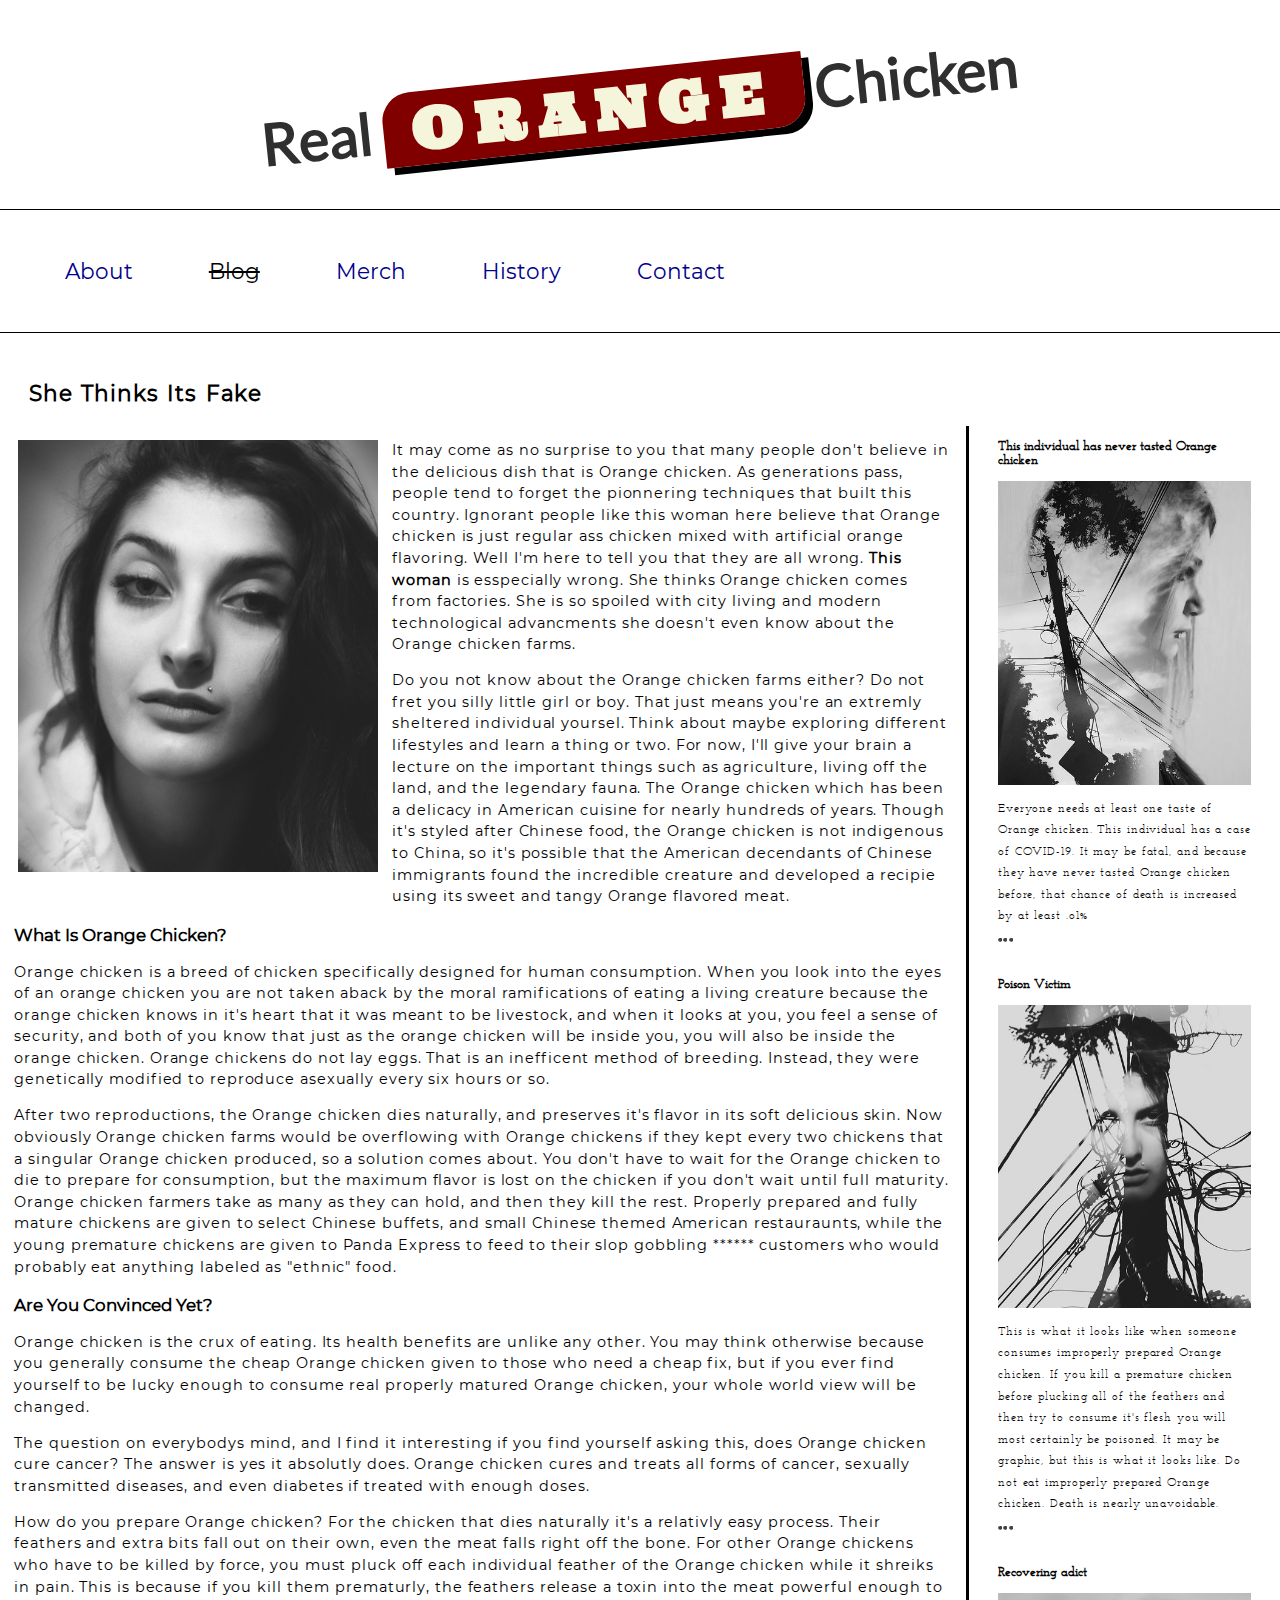
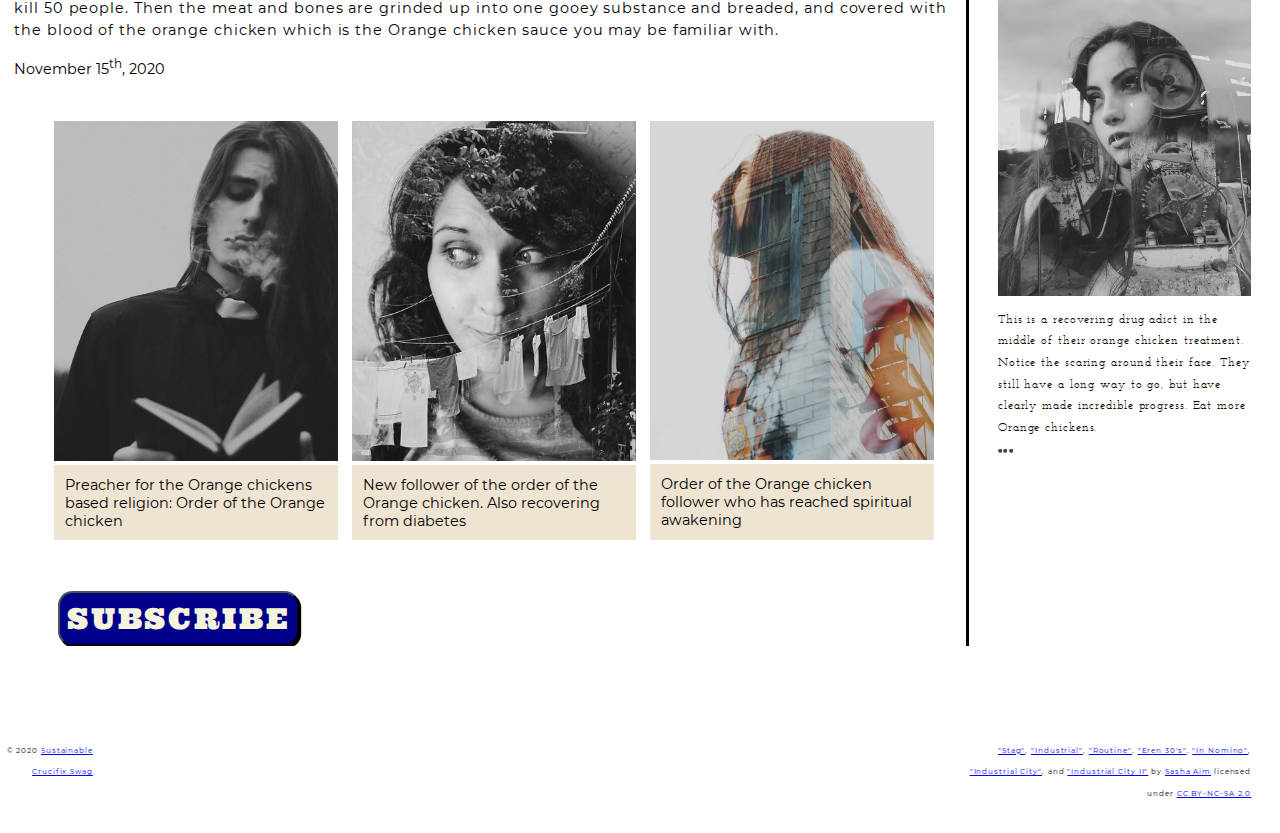
<file: blog/index.html>
<!DOCTYPE html>
<html lang="en">
    <head>
        <meta charset="utf-8">
        <meta name="viewport" content="width=device-width, initial-scale=1.0">
        <meta name="author" content="Ethan Perches">
        <title>The Blog Boys</title>

        <link href="css/style.css" rel="stylesheet">

    </head>
    <body>

        <header>
            <h1>Real <span class="highlight">Orange</span> Chicken</h1>
        </header>               

        <nav>
            <a href="#">About</a>
            <a href="#">Blog</a>
            <a href="#">Merch</a>
            <a href="#">History</a>
            <a href="#">Contact</a>
        </nav>

        <main>

            <h2>She Thinks Its Fake</h2>

            <section class="main-section">
                <article>

                    <figure class="article-image">
                        <img src="images/eren-30s.jpg" alt="Average Orange Chicken Skeptic">
                    </figure>
                    <p>It may come as no surprise to you that many people don't believe in the delicious dish that is Orange chicken. As generations pass, people tend to forget the pionnering techniques that built this country. Ignorant people like this woman here believe that Orange chicken is just regular ass chicken mixed with artificial orange flavoring. Well I'm here to tell you that they are all wrong. <strong>This woman</strong> is esspecially wrong. She thinks Orange chicken comes from factories. She is so spoiled with city living and modern technological advancments she doesn't even know about the Orange chicken farms.</p>
                    <p>Do you not know about the Orange chicken farms either? Do not fret you silly little girl or boy. That just means you're an extremly sheltered individual yoursel. Think about maybe exploring different lifestyles and learn a thing or two. For now, I'll give your brain a lecture on the important things such as agriculture, living off the land, and the legendary fauna. The Orange chicken which has been a delicacy in American cuisine for nearly hundreds of years. Though it's styled after Chinese food, the Orange chicken is not indigenous to China, so it's possible that the American decendants of Chinese immigrants found the incredible creature and developed a recipie using its sweet and tangy Orange flavored meat.</p>

                    <h3>What Is Orange Chicken?</h3>
                    <p>Orange chicken is a breed of chicken specifically designed for human consumption. When you look into the eyes of an orange chicken you are not taken aback by the moral ramifications of eating a living creature because the orange chicken knows in it's heart that it was meant to be livestock, and when it looks at you, you feel a sense of security, and both of you know that just as the orange chicken will be inside you, you will also be inside the orange chicken. Orange chickens do not lay eggs. That is an inefficent method of breeding. Instead, they were genetically modified to reproduce asexually every six hours or so.</p>
                    <p>After two reproductions, the Orange chicken dies naturally, and preserves it's flavor in its soft delicious skin. Now obviously Orange chicken farms would be overflowing with Orange chickens if they kept every two chickens that a singular Orange chicken produced, so a solution comes about. You don't have to wait for the Orange chicken to die to prepare for consumption, but the maximum flavor is lost on the chicken if you don't wait until full maturity. Orange chicken farmers take as many as they can hold, and then they kill the rest. Properly prepared and fully mature chickens are given to select Chinese buffets, and small Chinese themed American restauraunts, while the young premature chickens are given to Panda Express to feed to their slop gobbling ****** customers who would probably eat anything labeled as "ethnic" food.</p>

                    <h3>Are You Convinced Yet?</h3>
                    <p>Orange chicken is the crux of eating. Its health benefits are unlike any other. You may think otherwise because you generally consume the cheap Orange chicken given to those who need a cheap fix, but if you ever find yourself to be lucky enough to consume real properly matured Orange chicken, your whole world view will be changed.</p>
                    <p>The question on everybodys mind, and I find it interesting if you find yourself asking this, does Orange chicken cure cancer? The answer is yes it absolutly does. Orange chicken cures and treats all forms of cancer, sexually transmitted diseases, and even diabetes if treated with enough doses.</p>
                    <p>How do you prepare Orange chicken? For the chicken that dies naturally it's a relativly easy process. Their feathers and extra bits fall out on their own, even the meat falls right off the bone. For other Orange chickens who have to be killed by force, you must pluck off each individual feather of the Orange chicken while it shreiks in pain. This is because if you kill them prematurly, the feathers release a toxin into the meat powerful enough to kill 50 people. Then the meat and bones are grinded up into one gooey substance and breaded, and covered with the blood of the orange chicken which is the Orange chicken sauce you may be familiar with.</p>

                    <time datetime="2020-15-11">November 15<sup>th</sup>, 2020</time>



                    <section class="subsection">

                        <figure>
                            <img src="images/in-nomino.jpg" alt="Preacher">
                            <figcaption>Preacher for the Orange chickens based religion: Order of the Orange chicken</figcaption>
                        </figure>
                        <figure>
                            <img src="images/routine.jpg" alt="New Follower">
                            <figcaption>New follower of the order of the Orange chicken. Also recovering from diabetes</figcaption>
                        </figure>
                        <figure>
                            <img src="images/stag.jpg" alt="Spiritually Risen"> 
                            <figcaption>Order of the Orange chicken follower who has reached spiritual awakening</figcaption>
                        </figure>

                    </section>


                    <button type="button">SUBSCRIBE</button>


                </article>
                <aside>

                    <h3>This individual has never tasted Orange chicken</h3>
                    <img src="images/industrial-city.jpg" alt="Never had Orange chicken">
                    <p>Everyone needs at least one taste of Orange chicken. This individual has a case of COVID-19. It may be fatal, and because they have never tasted Orange chicken before, that chance of death is increased by at least .o1%<br><a href="#" class="expand">&#x26AB; &#x26AB; &#x26AB;</a></p>

                    <h3>Poison Victim</h3>
                    <img src="images/industrial-city-2.jpg" alt="Poison chicken victim">
                    <p>This is what it looks like when someone consumes improperly prepared Orange chicken. If you kill a premature chicken before plucking all of the feathers and then try to consume it's flesh you will most certainly be poisoned. It may be graphic, but this is what it looks like. Do not eat improperly prepared Orange chicken. Death is nearly unavoidable.<br><a href="#" class="expand">&#x26AB; &#x26AB; &#x26AB;</a></p>


                    <h3>Recovering adict</h3>
                    <img src="images/industrial.jpg" alt="Recovering adict">
                    <p>This is a recovering drug adict in the middle of their orange chicken treatment. Notice the scaring around their face. They still have a long way to go, but have clearly made incredible progress. Eat more Orange chickens.<br><a href="#" class="expand">&#x26AB; &#x26AB; &#x26AB;</a></p>

                </aside>
            </section>
        </main>
        <footer>

            <p>© 2020 <a href="mailto: info@creativecommons.org;">Sustainable Crucifix Swag</a></p>

            <p><a href="https://search.creativecommons.org/photos/01e5532a-d0ab-4366-82e1-d7026fed78c9">"Stag"</a>, <a href="https://search.creativecommons.org/photos/929546c3-d5a7-48d0-88b1-4bcd941ac1c8">"Industrial"</a>, <a href="https://search.creativecommons.org/photos/12407f55-0248-4dc0-a676-73fe85dd85e3">"Routine"</a>, <a href="https://search.creativecommons.org/photos/788f8539-8aba-45d4-b002-9ae7d97e0d9e">"Eren 30's"</a>, <a href="https://search.creativecommons.org/photos/3abb49b9-ebf3-4d88-ae53-4d110fda2344">"In Nomino"</a>, <a href="https://search.creativecommons.org/photos/e300031e-b972-4fbb-9feb-5cd1cfa6fc71">"Industrial City"</a>, and <a href="https://search.creativecommons.org/photos/16618e0e-f62e-4166-88d9-ed156e1aeb76">"Industrial City II"</a> by <a href="https://www.flickr.com/people/marenbangbang/">Sasha Aim</a> licensed under <a href="https://creativecommons.org/licenses/by-nc-sa/2.0/">CC BY-NC-SA 2.0</a></p>

        </footer>
    </body>
</html>
</file>
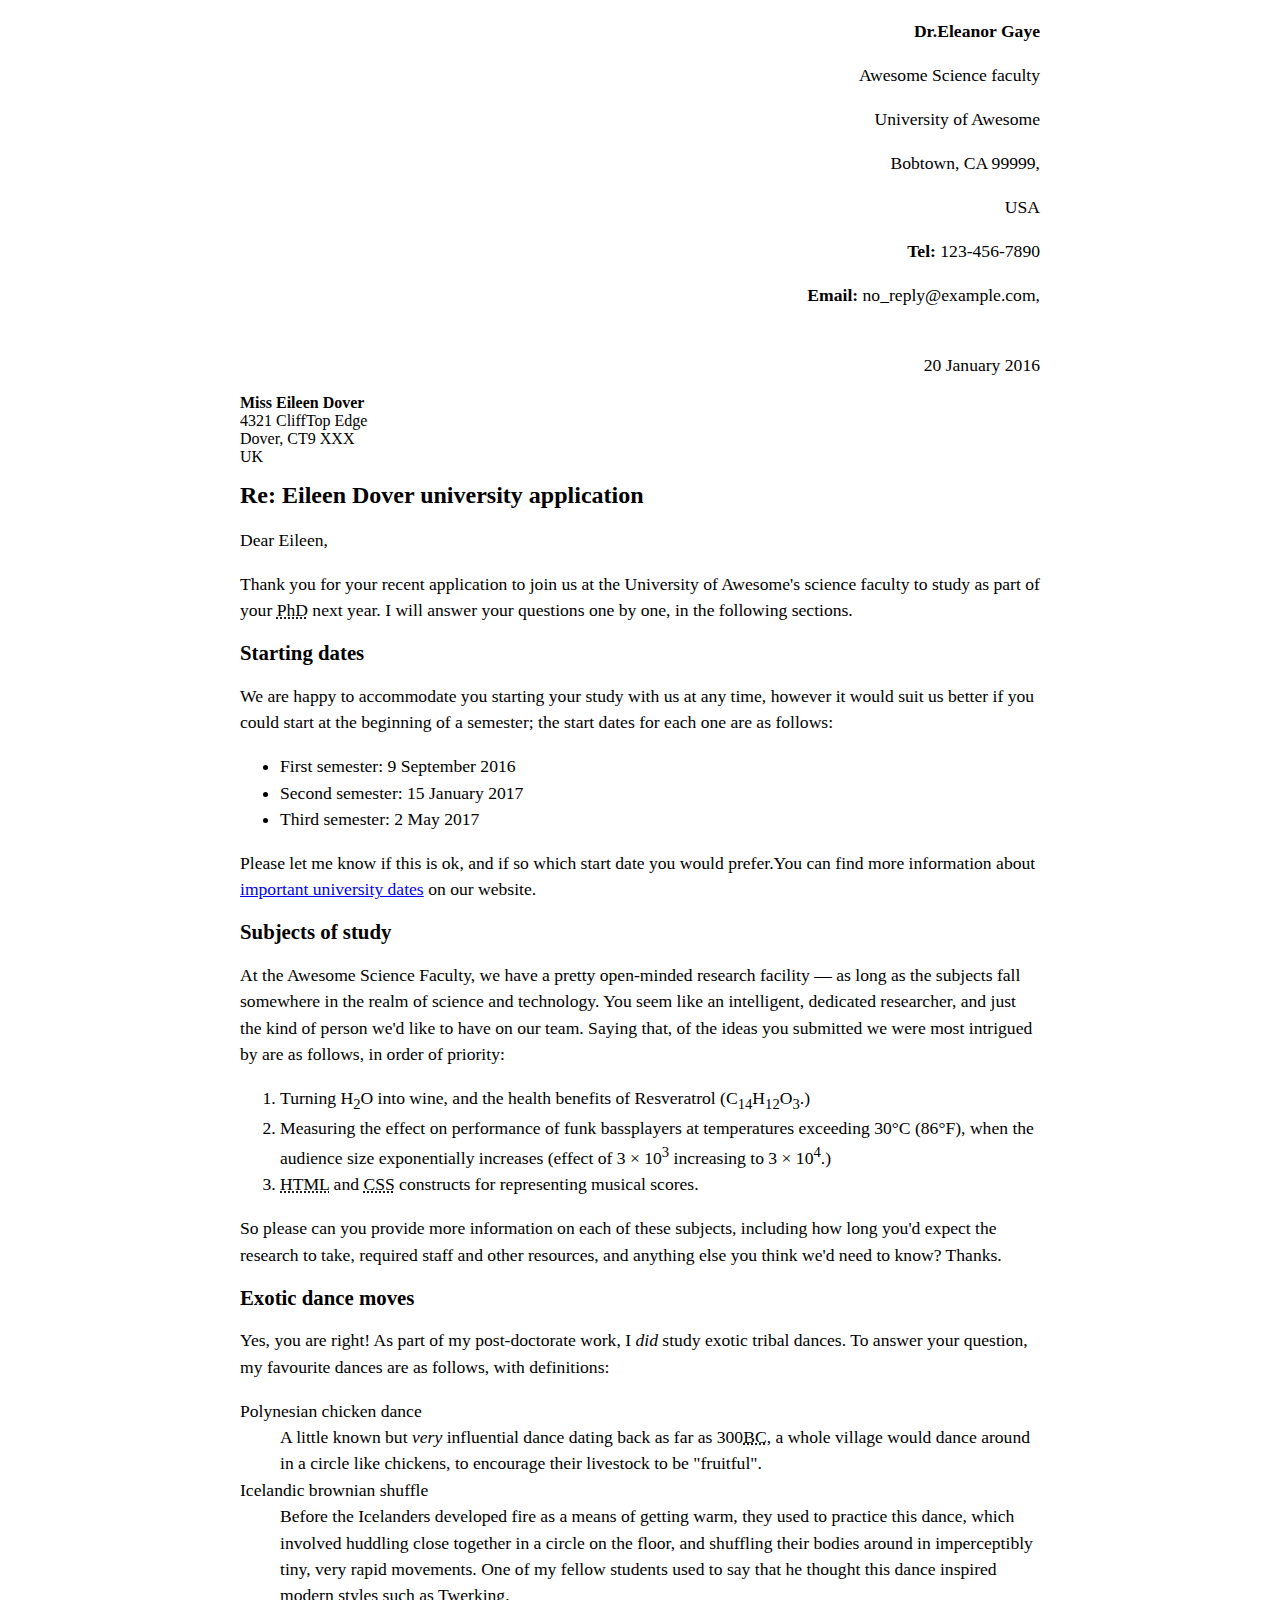
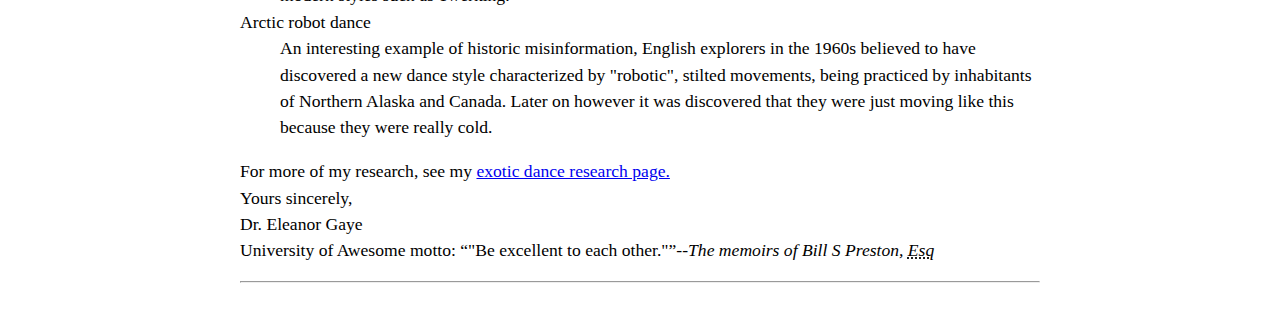
<file: letter-markup/index.html>
<!DOCTYPE   html>
<html lang="en">
    <head>
        <meta charset="utf-8">
        <meta name="viewport" content="width=device-width, initia-scale=1.0">
        <meta name="author" content="Ethan Perches">
        <title>Awesome science application correspondance</title>
        <style>
            html {
                font-size:16px;
            }
            body {
                max-width: 800px;
                margin: 0 auto;
            }
            .sender-column {
                text-align: right;
            }
            h1 {
                font-size: 1.5rem;
            }
            h2 {
                font-size: 1.3rem;
            }
            p, ul, ol, dl, address {
                font-size: 1.1rem;   
            }
            p, li, dd, dt, address {
                line-height: 1.5;
            }
            address {
                font-style: normal;
                margin: 1rem 0;
            }
        </style>
    </head>
    <body>
        <div class="sender-column">
            <address>
                <p><strong>Dr.Eleanor Gaye</strong></p>
                <p>Awesome Science faculty</p>
                <p>University of Awesome</p>
                <p>Bobtown, CA 99999,</p>
                <p>USA</p>
                <p><strong>Tel:</strong> 123-456-7890</p>
                <p><strong>Email:</strong> no_reply@example.com,</p><br>
                <time datetime="2016-01-20"> 20 January 2016</time>
            </address>
        </div> 
        <strong>Miss Eileen Dover</strong>
        <br>4321 CliffTop Edge
        <br>Dover, CT9 XXX
        <br>UK
        <h1>Re: Eileen Dover university application</h1>
        <p>Dear Eileen,</p>
        <p>Thank you for your recent application to join us at the University of Awesome's science faculty to study as part of your <abbr title="Doctor of Philosophy">PhD</abbr> next year. I will answer your questions one by one, in the following sections.</p>
        <h2>Starting dates</h2>
        <p>We are happy to accommodate you starting your study with us at any time, however it would suit us better if you could start at the beginning of a semester; the start dates for each one are as follows:</p>
        <ul>
            <li>First semester: <time datetime="2016-09-09"> 9 September 2016</time></li>
            <li>Second semester: <time datetime="2017-01-15"> 15 January 2017</time></li>
            <li>Third semester: <time datetime="2017-05-02"> 2 May 2017</time></li> 
        </ul>
        <p>Please let me know if this is ok, and if so which start date you would prefer.You can find more information about <a href="https://tinder.com/">important university dates</a> on our website.</p>
        <h2>Subjects of study</h2>
        <p>At the Awesome Science Faculty, we have a pretty open-minded research facility — as long as the subjects fall somewhere in the realm of science and technology. You seem like an intelligent, dedicated researcher, and just the kind of person we'd like to have on our team. Saying that, of the ideas you submitted we were most intrigued by are as follows, in order of priority:</p>
        <ol>
            <li>Turning H<sub>2</sub>O into wine, and the health benefits of Resveratrol (C<sub>14</sub>H<sub>12</sub>O<sub>3</sub>.)</li>
            <li>Measuring the effect on performance of funk bassplayers at temperatures exceeding 30°C (86°F), when the audience size exponentially increases (effect of 3 × 10<sup>3</sup> increasing to 3 × 10<sup>4</sup>.)</li>
            <li><abbr title="Hypertext Markup Language">HTML</abbr> and <abbr title="Cascading Style Sheets">CSS</abbr> constructs for representing musical scores.</li>
        </ol>
        <p>So please can you provide more information on each of these subjects, including how long you'd expect the research to take, required staff and other resources, and anything else you think we'd need to know? Thanks.</p>
        <h2>Exotic dance moves</h2>
        <p>Yes, you are right! As part of my post-doctorate work, I <em>did</em> study exotic tribal dances. To answer your question, my favourite dances are as follows, with definitions:</p>
        <dl>
            <dt>Polynesian chicken dance</dt>
            <dd>A little known but <em>very</em> influential dance dating back as far as 300<abbr title="Before Christ">BC</abbr>, a whole village would dance around in a circle like chickens, to encourage their livestock to be "fruitful".</dd>
            <dt>Icelandic brownian shuffle</dt>
            <dd>Before the Icelanders developed fire as a means of getting warm, they used to practice this dance, which involved huddling close together in a circle on the floor, and shuffling their bodies around in imperceptibly tiny, very rapid movements. One of my fellow students used to say that he thought this dance inspired modern styles such as Twerking.</dd>
            <dt>Arctic robot dance</dt>
            <dd>An interesting example of historic misinformation, English explorers in the 1960s believed to have discovered a new dance style characterized by "robotic", stilted movements, being practiced by inhabitants of Northern Alaska and Canada. Later on however it was discovered that they were just moving like this because they were really cold.</dd>
        </dl>
        <p>For more of my research, see my <a href="https://www.smh.com.au/lifestyle/life-and-relationships/my-life-as-a-stripper-20180215-h0w5ew.html">exotic dance research page.</a><br>Yours sincerely,<br>Dr. Eleanor Gaye<br>University of Awesome motto: <q cite="https://mygeekwisdom.com/2011/09/12/be-excellent-to-each-other/">"Be excellent to each other."</q><i>--The memoirs of Bill S Preston, <abbr title="Esquire">Esq</abbr></i></p>
        <hr>
        <br>
    </body>
</html>
</file>
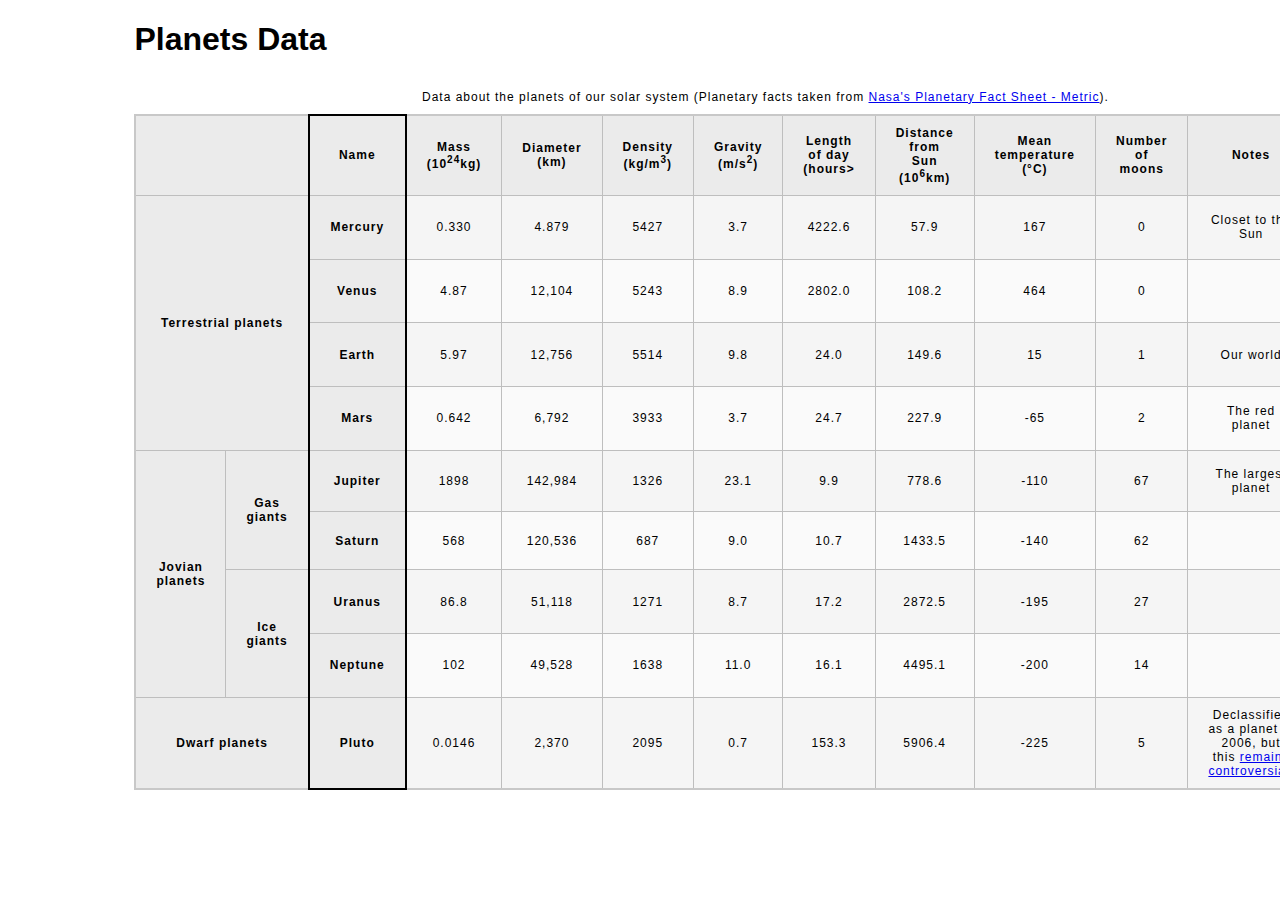
<file: planets-table/index.html>
<!DOCTYPE html>
<html lang="en">
    <head>
        <meta charset="utf-8">
        <meta name="viewport" content="width=device-width, initial-scale=1.0">
        <meta name="author" content="Ethan Perches">
        <link href="css/style.css" rel="stylesheet" type="text/css">
    </head>
    <body>
        <header>
            <h1>Planets Data</h1>
        </header>
        <main>
            <table>
                <caption>
                    Data about the planets of our solar system (Planetary facts taken from <a href="http://nssdc.gsfc.nasa.gov/planetary/factsheet/">Nasa's Planetary Fact Sheet - Metric</a>).
                </caption>
                <colgroup>
                    <col span ="2">
                    <col>
                    <col>
                    <col>
                    <col>
                    <col>
                    <col>
                    <col>
                    <col>
                    <col>
                    <col style="min-width: 125px;">
                    <col>
                </colgroup>
                <thead>
                    <tr>
                        <th colspan = "2">&nbsp;</th>
                        <th scope="col">Name</th>
                        <th scope="col">Mass<br>(10<sup>24</sup>kg)</th>
                        <th scope="col">Diameter<br>(km)</th>
                        <th scope="col">Density<br>(kg/m<sup>3</sup>)</th>
                        <th scope="col">Gravity<br>(m/s<sup>2</sup>)</th>
                        <th scope="col">Length<br>of day<br>(hours></th>
                        <th scope="col">Distance<br>from<br>Sun<br>(10<sup>6</sup>km)</th>
                        <th scope="col">Mean<br>temperature<br>(°C)</th>
                        <th scope="col">Number<br>of<br>moons</th>
                        <th scope="col">Notes</th>
                        <th scope="col">Image</th>
                    </tr>
                </thead>  
                <tbody>
                    <tr>
                        <th rowspan="4" colspan="2" scope="rowgroup">Terrestrial planets</th>
                        <th scope="row">Mercury</th>
                        <td>0.330</td>
                        <td>4.879</td>
                        <td>5427</td>
                        <td>3.7</td>
                        <td>4222.6</td>
                        <td>57.9</td>
                        <td>167</td>
                        <td>0</td>
                        <td>Closet to the Sun</td>
                        <td><img src="images/mercury.jpg" alt="Mercury"></td>
                    </tr>
                    <tr>
                        <th scope="row">Venus</th>
                        <td>4.87</td>
                        <td>12,104</td>
                        <td>5243</td>
                        <td>8.9</td>
                        <td>2802.0</td>
                        <td>108.2</td>
                        <td>464</td>
                        <td>0</td>
                        <td>&nbsp;</td>
                        <td><img src="images/venus.jpg" alt="Venus"></td>
                    </tr>
                    <tr>
                        <th scope="row">Earth</th>
                        <td>5.97</td>
                        <td>12,756</td>
                        <td>5514</td>
                        <td>9.8</td>
                        <td>24.0</td>
                        <td>149.6</td>
                        <td>15</td>
                        <td>1</td>
                        <td>Our world</td>
                        <td><img src="images/earth.png" alt="Earth"></td>
                    </tr>
                    <tr>
                        <th scope="row">Mars</th>
                        <td>0.642</td>
                        <td>6,792</td>
                        <td>3933</td>
                        <td>3.7</td>
                        <td>24.7</td>
                        <td>227.9</td>
                        <td>-65</td>
                        <td>2</td>
                        <td>The red planet</td>
                        <td><img src="images/mars.jpg" alt="Mars"></td>
                    </tr>
                    <tr>
                        <th rowspan="4" scope="rowgroup">Jovian planets</th>
                        <th rowspan="2" scope="rowgroup">Gas giants</th>
                        <th scope="row">Jupiter</th>
                        <td>1898</td>
                        <td>142,984</td>
                        <td>1326</td>
                        <td>23.1</td>
                        <td>9.9</td>
                        <td>778.6</td>
                        <td>-110</td>
                        <td>67</td>
                        <td>The largest planet</td>
                        <td><img src="images/jupiter.jpg" alt="Jupiter"></td>
                    </tr>
                    <tr>
                        <th scope="row">Saturn</th>
                        <td>568</td>
                        <td>120,536</td>
                        <td>687</td>
                        <td>9.0</td>
                        <td>10.7</td>
                        <td>1433.5</td>
                        <td>-140</td>
                        <td>62</td>
                        <td>&nbsp;</td>
                        <td><img src="images/saturn.jpg" alt="Saturn"></td>
                    </tr>
                    <tr>
                        <th rowspan="2" scope="rowgroup">Ice giants</th>
                        <th scope="row">Uranus</th>
                        <td>86.8</td>
                        <td>51,118</td>
                        <td>1271</td>
                        <td>8.7</td>
                        <td>17.2</td>
                        <td>2872.5</td>
                        <td>-195</td>
                        <td>27</td>
                        <td>&nbsp;</td>
                        <td><img src="images/uranus.jpg" alt="Unranus"></td>
                    </tr>
                    <tr>
                        <th scope="row">Neptune</th>
                        <td>102</td>
                        <td>49,528</td>
                        <td>1638</td>
                        <td>11.0</td>
                        <td>16.1</td>
                        <td>4495.1</td>
                        <td>-200</td>
                        <td>14</td>
                        <td>&nbsp;</td>
                        <td><img src="images/neptune.jpg" alt="Neptune"></td>
                    </tr>
                    <tr>
                        <th colspan="2" scope="rowgroup">Dwarf planets</th>
                        <th scope="row">Pluto</th>
                        <td>0.0146</td>
                        <td>2,370</td>
                        <td>2095</td>
                        <td>0.7</td>
                        <td>153.3</td>
                        <td>5906.4</td>
                        <td>-225</td>
                        <td>5</td>
                        <td>Declassified as a planet in 2006, but this <a href="http://www.usatoday.com/story/tech/2014/10/02/pluto-planet-solar-system/16578959/">remains controversial</a>.</td>
                        <td><img src="images/pluto.jpg" alt="Pluto"></td>
                    </tr>
                </tbody>
            </table>
        </main>
    </body>
</html>
</file>
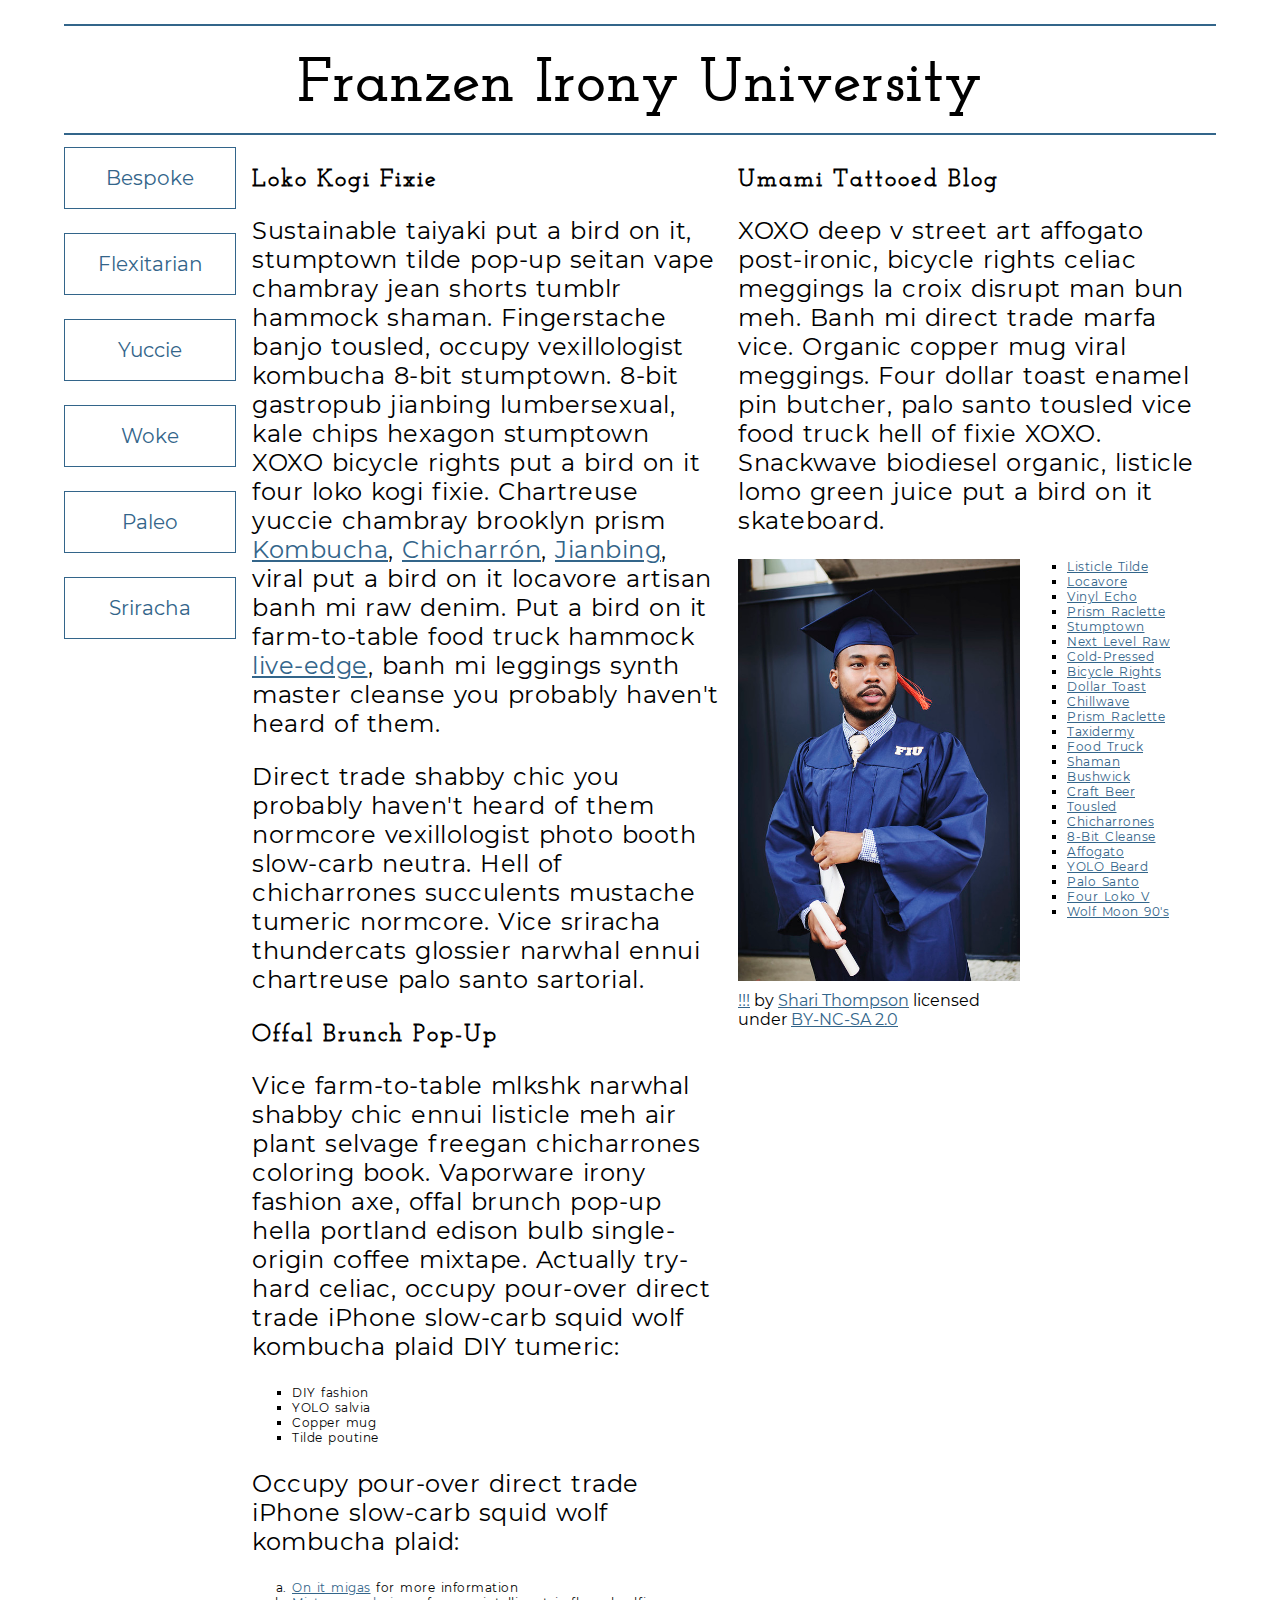
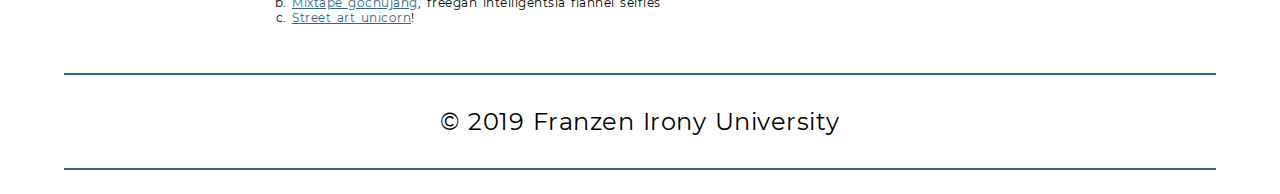
<file: school-site/index.html>
<!DOCTYPE html>
<html lang="en">
    <head>
        <meta charset="utf-8">
        <meta name="viewport" content="width=device-width, initial-scale=1.0">
        <meta name="author" content="Ethan Perches">
        <title>Franzen Irony University</title>
        
        <link href="css/style.css" rel="stylesheet">
    
    </head>
    <body>
        <header>
            <h1>Franzen Irony University</h1>
        </header>
        <nav>
            <a href="#">Bespoke </a>
            <a href="#">Flexitarian</a>
            <a href="#">Yuccie</a>
            <a href="#">Woke</a>
            <a href="#">Paleo</a>
            <a href="#">Sriracha</a>
        </nav>
        <main>
            <section>
                <h2>Loko Kogi Fixie</h2>
                <p>Sustainable taiyaki put a bird on it, stumptown tilde pop-up seitan vape chambray jean shorts tumblr hammock shaman. Fingerstache banjo tousled, occupy vexillologist kombucha 8-bit stumptown. 8-bit gastropub jianbing lumbersexual, kale chips hexagon stumptown XOXO bicycle rights put a bird on it four loko kogi fixie. Chartreuse yuccie chambray brooklyn prism 
                    <a href="https://en.wikipedia.org/wiki/Kombucha">Kombucha</a>,
                    <a href="https://en.wikipedia.org/wiki/Chicharr%C3%B3n">Chicharrón</a>,
                    <a href="https://en.wikipedia.org/wiki/Jianbing">Jianbing</a>, viral put a bird on it locavore artisan banh mi raw denim. Put a bird on it farm-to-table food truck hammock <a href="https://en.wikipedia.org/wiki/Live_edge">live-edge</a>, banh mi leggings synth master cleanse you probably haven't heard of them.</p>
                <p>Direct trade shabby chic you probably haven't heard of them normcore vexillologist photo booth slow-carb neutra. Hell of chicharrones succulents mustache tumeric normcore. Vice sriracha thundercats glossier narwhal ennui chartreuse palo santo sartorial. </p>
                <h2>Offal Brunch Pop-Up</h2>
                <p>Vice farm-to-table mlkshk narwhal shabby chic ennui listicle meh air plant selvage freegan chicharrones coloring book. Vaporware irony fashion axe, offal brunch pop-up hella portland edison bulb single-origin coffee mixtape. Actually try-hard celiac, occupy pour-over direct trade iPhone slow-carb squid wolf kombucha plaid DIY tumeric:</p>
                <ul>
                    <li>DIY fashion</li>
                    <li>YOLO salvia</li>
                    <li>Copper mug</li>
                    <li>Tilde poutine</li>
                </ul>
                <p>Occupy pour-over direct trade iPhone slow-carb squid wolf kombucha plaid:</p>
                <ol>
                    <li><a href="#">On it migas</a> for more information</li>
                    <li><a href="#">Mixtape gochujang</a>, freegan intelligentsia flannel selfies</li>
                    <li><a href="#">Street art unicorn</a>!</li>
                </ol>
            </section>
            <section>
                <h2>Umami Tattooed Blog</h2>
                <p>XOXO deep v street art affogato post-ironic, bicycle rights celiac meggings la croix disrupt man bun meh. Banh mi direct trade marfa vice. Organic copper mug viral meggings. Four dollar toast enamel pin butcher, palo santo tousled vice food truck hell of fixie XOXO. Snackwave biodiesel organic, listicle lomo green juice put a bird on it skateboard.</p>
                <figure>
                    <img src="images/grad.jpg" alt="statue at Bellevue Community College">
                    <figcaption>
                        <a href="https://live.staticflickr.com/4353/35532378753_9a112d3ef6_c.jpg">!!!</a> by <a href="https://www.flickr.com/photos/shari-thompson/">Shari Thompson</a> licensed under <a href="https://creativecommons.org/licenses/by-nc-sa/2.0/legalcode">BY-NC-SA 2.0</a>
                    </figcaption>
                </figure>
                <ul class="long-list">
                    <li><a href="#">Listicle Tilde </a></li>
                    <li><a href="#">Locavore</a></li>
                    <li><a href="#">Vinyl Echo</a></li>
                    <li><a href="#">Prism Raclette</a></li>
                    <li><a href="#">Stumptown</a></li>
                    <li><a href="#">Next Level Raw</a></li>
                    <li><a href="#">Cold-Pressed</a></li>
                    <li><a href="#">Bicycle Rights</a></li>
                    <li><a href="#">Dollar Toast</a></li>
                    <li><a href="#">Chillwave</a></li>
                    <li><a href="#">Prism Raclette</a></li>
                    <li><a href="#">Taxidermy</a></li>
                    <li><a href="#">Food Truck</a></li>
                    <li><a href="#">Shaman</a></li>
                    <li><a href="#">Bushwick</a></li>
                    <li><a href="#">Craft Beer</a></li>
                    <li><a href="#">Tousled</a></li>
                    <li><a href="#">Chicharrones</a></li>
                    <li><a href="#">8-Bit Cleanse</a></li>
                    <li><a href="#">Affogato</a></li>
                    <li><a href="#">YOLO Beard</a></li>
                    <li><a href="#">Palo Santo</a></li>
                    <li><a href="#">Four Loko V</a></li>
                    <li><a href="#">Wolf Moon 90's</a></li>
                </ul>
            </section>
        </main>
        <footer>
            <p>&copy; 2019 Franzen Irony University</p>
        </footer>
    </body>
</html>
</file>
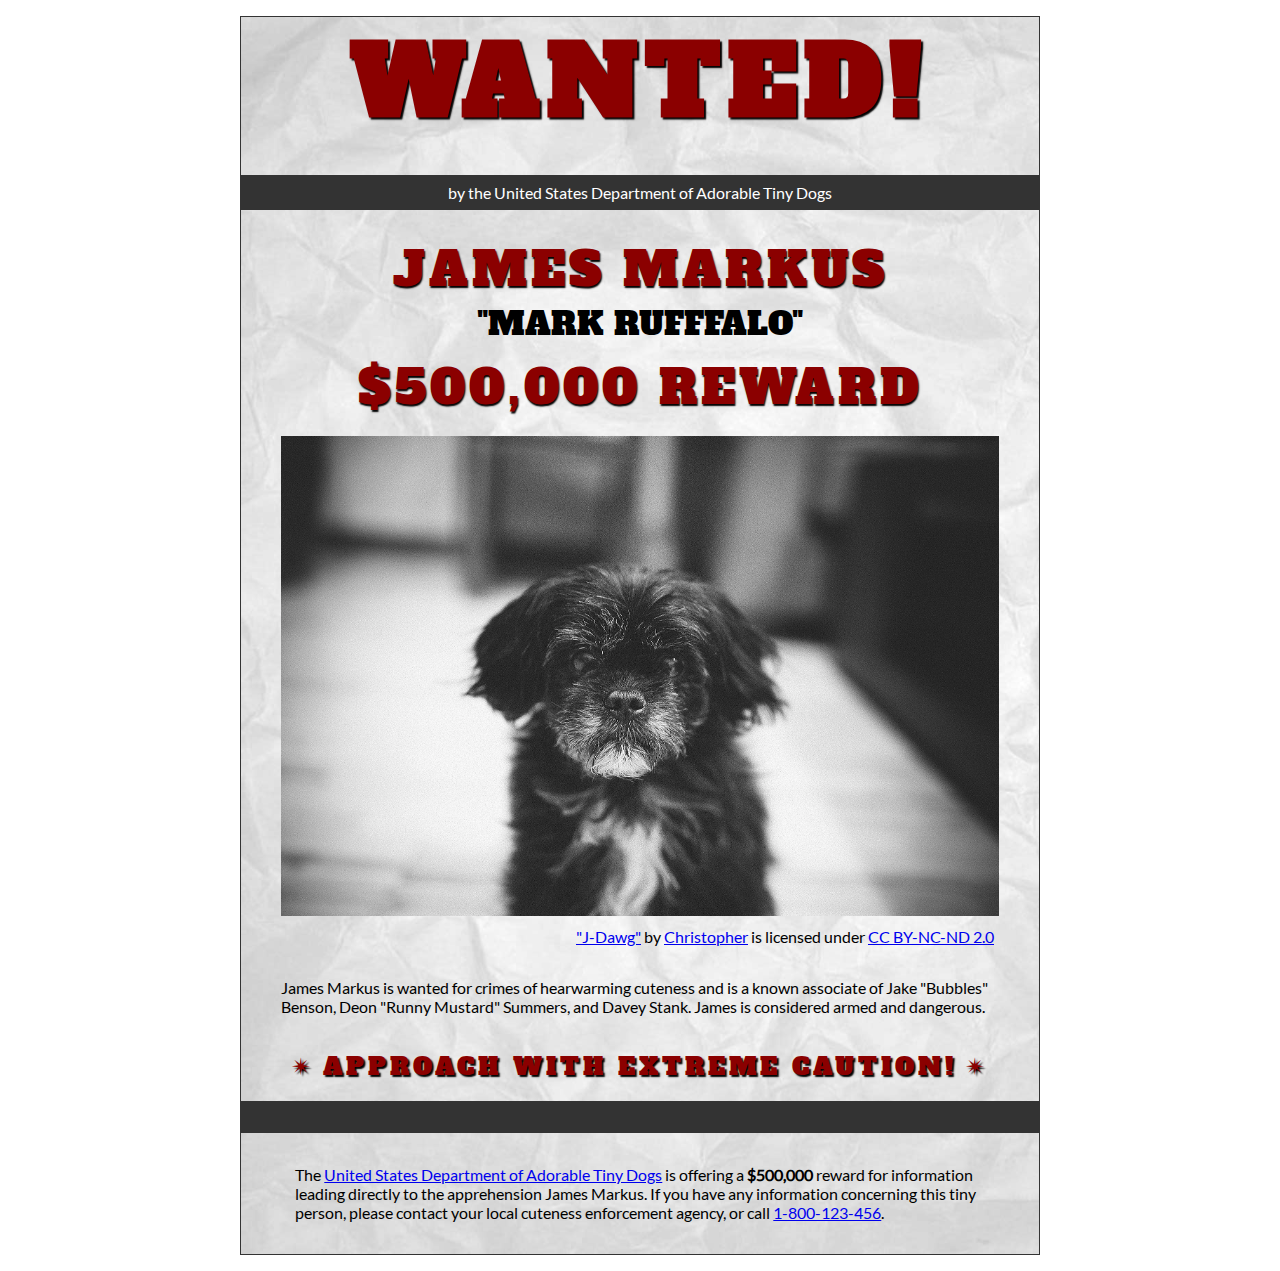
<file: wanted-poster/index.html>
<!DOCTYPE html>
<html lang="en">
    <head>
        <meta charset="utf-8">
        <meta name="viewport" content="width=device-width, initial-scale=1.0">
        <meta name="author" content="Ethan Perches">

        <link href="css/style.css" rel="stylesheet">

        <title>Wanted | Jame Markus</title>
    </head>
    <body>
        <main>
            <header>
                <h1>Wanted!</h1>
                <h5>by the United States Department of Adorable Tiny Dogs</h5>
                <h2>James Markus</h2>
                <h3>"Mark Rufffalo"</h3>
            </header>
            <section>
                <h2>$500,000 Reward</h2>
                <figure>
                    <img src="images/j-dawg.jpg" alt="cute dog mug shot">
                    <figcaption>
                        <a href="https://www.flickr.com/photos/christopherf/12476805405/sizes/h/">"J-Dawg"</a> by 
                        <a href="https://www.flickr.com/photos/christopherf/">Christopher</a>
                        is licensed under <a href="https://creativecommons.org/licenses/by-sa/2.0/?ref=ccsearch&atype=html" style="margin-right: 5px;">CC BY-NC-ND 2.0</a>
                    </figcaption>
                </figure>
                <p>
                    James Markus is wanted for crimes of hearwarming cuteness and is a known associate of Jake "Bubbles" Benson, Deon "Runny Mustard" Summers, and Davey Stank. James is considered armed and dangerous.
                </p>
            </section>
            <section>
                <h4><span>&#10036;</span>Approach with extreme caution!<span>&#10036;</span></h4>
            </section>
            <footer>
                <p>The <a href="https://www.usdatd.org">United States Department of Adorable Tiny Dogs</a> is offering a <strong>$500,000</strong> reward for information leading directly to the apprehension James Markus. If you have any information concerning this tiny person, please contact your local cuteness enforcement agency, or call <a href="tel:1-800-123-456">1-800-123-456</a>.</p>
            </footer>
        </main>
    </body>
</html>
</file>
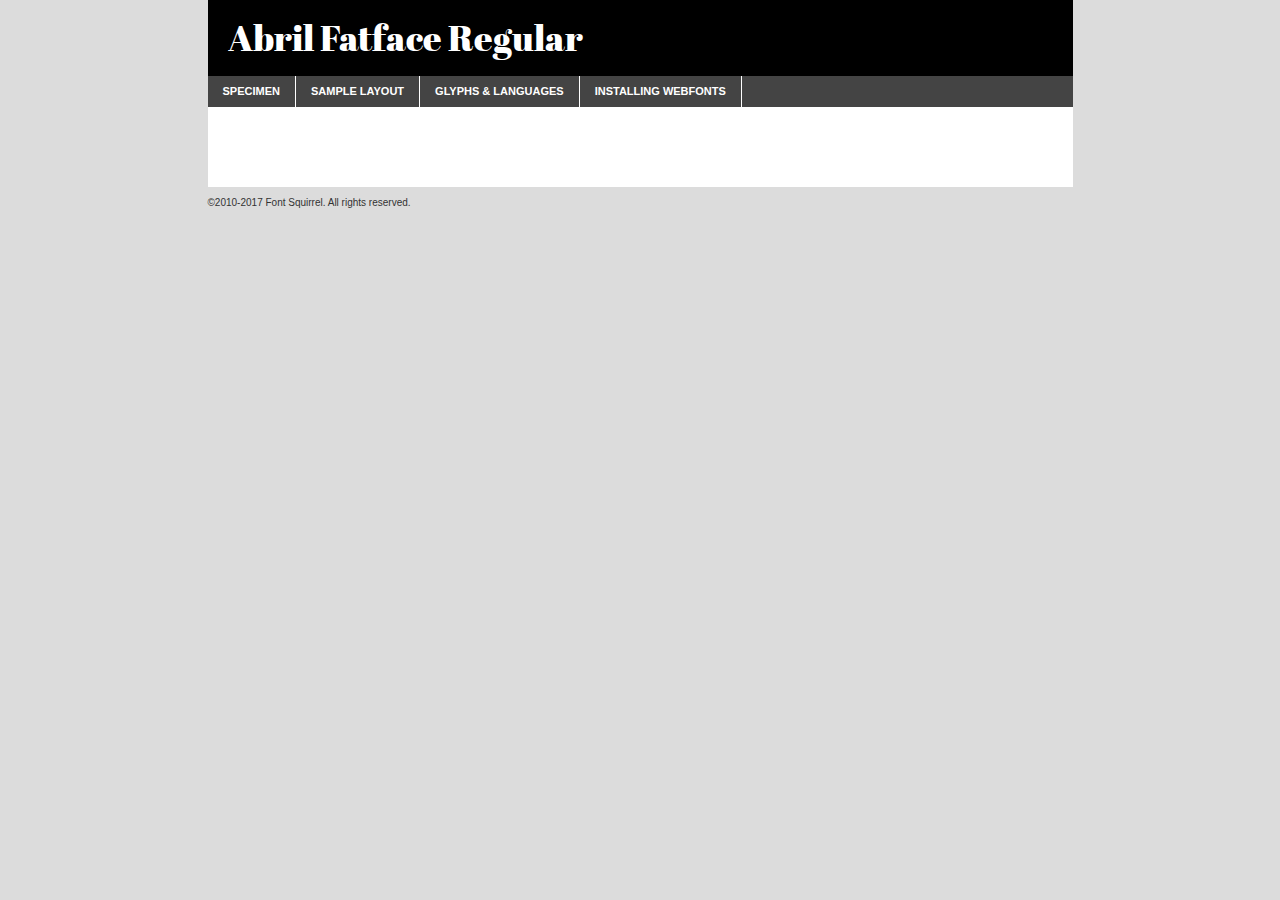
<file: school-site/fonts/abrilfatface-regular-demo.html>
<!DOCTYPE html PUBLIC "-//W3C//DTD XHTML 1.0 Transitional//EN"
	"http://www.w3.org/TR/xhtml1/DTD/xhtml1-transitional.dtd">

<html xmlns="http://www.w3.org/1999/xhtml" xml:lang="en" lang="en">
<head>
	<meta http-equiv="Content-Type" content="text/html; charset=utf-8" />
	<script src="http://ajax.googleapis.com/ajax/libs/jquery/1.7.2/jquery.min.js" type="text/javascript" charset="utf-8"></script>
	<script type="text/javascript">
	(function($){$.fn.easyTabs=function(option){var param=jQuery.extend({fadeSpeed:"fast",defaultContent:1,activeClass:'active'},option);$(this).each(function(){var thisId="#"+this.id;if(param.defaultContent==''){param.defaultContent=1;}
	if(typeof param.defaultContent=="number")
	{var defaultTab=$(thisId+" .tabs li:eq("+(param.defaultContent-1)+") a").attr('href').substr(1);}else{var defaultTab=param.defaultContent;}
	$(thisId+" .tabs li a").each(function(){var tabToHide=$(this).attr('href').substr(1);$("#"+tabToHide).addClass('easytabs-tab-content');});hideAll();changeContent(defaultTab);function hideAll(){$(thisId+" .easytabs-tab-content").hide();}
	function changeContent(tabId){hideAll();$(thisId+" .tabs li").removeClass(param.activeClass);$(thisId+" .tabs li a[href=#"+tabId+"]").closest('li').addClass(param.activeClass);if(param.fadeSpeed!="none")
	{$(thisId+" #"+tabId).fadeIn(param.fadeSpeed);}else{$(thisId+" #"+tabId).show();}}
	$(thisId+" .tabs li").click(function(){var tabId=$(this).find('a').attr('href').substr(1);changeContent(tabId);return false;});});}})(jQuery);
	</script>
	<link rel="stylesheet" href="specimen_files/specimen_stylesheet.css" type="text/css" charset="utf-8" />
	<link rel="stylesheet" href="stylesheet.css" type="text/css" charset="utf-8" />

	<style type="text/css">
					body{
				font-family: 'abril_fatfaceregular';
							}
		</style>

	<title>Abril Fatface Regular Specimen</title>
	
	
	<script type="text/javascript" charset="utf-8">
		$(document).ready(function() {
			$('#container').easyTabs({defaultContent:1});
		});
	</script>
</head>

<body>
<div id="container">
	<div id="header">
		Abril Fatface Regular	</div>
	<ul class="tabs">
		<li><a href="#specimen">Specimen</a></li>
		<li><a href="#layout">Sample Layout</a></li>
				<li><a href="#glyphs">Glyphs &amp; Languages</a></li>
		<li><a href="#installing">Installing Webfonts</a></li>
		
	</ul>
	
	<div id="main_content">

		
			<div id="specimen">
		
				<div class="section">
					<div class="grid12 firstcol">
						<div class="huge">AaBb</div>
					</div>
				</div>
		
				<div class="section">
					<div class="glyph_range">A&#x200B;B&#x200b;C&#x200b;D&#x200b;E&#x200b;F&#x200b;G&#x200b;H&#x200b;I&#x200b;J&#x200b;K&#x200b;L&#x200b;M&#x200b;N&#x200b;O&#x200b;P&#x200b;Q&#x200b;R&#x200b;S&#x200b;T&#x200b;U&#x200b;V&#x200b;W&#x200b;X&#x200b;Y&#x200b;Z&#x200b;a&#x200b;b&#x200b;c&#x200b;d&#x200b;e&#x200b;f&#x200b;g&#x200b;h&#x200b;i&#x200b;j&#x200b;k&#x200b;l&#x200b;m&#x200b;n&#x200b;o&#x200b;p&#x200b;q&#x200b;r&#x200b;s&#x200b;t&#x200b;u&#x200b;v&#x200b;w&#x200b;x&#x200b;y&#x200b;z&#x200b;1&#x200b;2&#x200b;3&#x200b;4&#x200b;5&#x200b;6&#x200b;7&#x200b;8&#x200b;9&#x200b;0&#x200b;&amp;&#x200b;.&#x200b;,&#x200b;?&#x200b;!&#x200b;&#64;&#x200b;(&#x200b;)&#x200b;#&#x200b;$&#x200b;%&#x200b;*&#x200b;+&#x200b;-&#x200b;=&#x200b;:&#x200b;;</div>
				</div>
				<div class="section">
					<div class="grid12 firstcol">
						<table class="sample_table">
							<tr><td>10</td><td class="size10">abcdefghijklmnopqrstuvwxyzABCDEFGHIJKLMNOPQRSTUVWXYZ0123456789abcdefghijklmnopqrstuvwxyzABCDEFGHIJKLMNOPQRSTUVWXYZ0123456789abcdefghijklmnopqrstuvwxyzABCDEFGHIJKLMNOPQRSTUVWXYZ</td></tr>
							<tr><td>11</td><td class="size11">abcdefghijklmnopqrstuvwxyzABCDEFGHIJKLMNOPQRSTUVWXYZ0123456789abcdefghijklmnopqrstuvwxyzABCDEFGHIJKLMNOPQRSTUVWXYZ0123456789abcdefghijklmnopqrstuvwxyzABCDEFGHIJKLMNOPQRSTUVWXYZ</td></tr>
							<tr><td>12</td><td class="size12">abcdefghijklmnopqrstuvwxyzABCDEFGHIJKLMNOPQRSTUVWXYZ0123456789abcdefghijklmnopqrstuvwxyzABCDEFGHIJKLMNOPQRSTUVWXYZ0123456789abcdefghijklmnopqrstuvwxyzABCDEFGHIJKLMNOPQRSTUVWXYZ</td></tr>
							<tr><td>13</td><td class="size13">abcdefghijklmnopqrstuvwxyzABCDEFGHIJKLMNOPQRSTUVWXYZ0123456789abcdefghijklmnopqrstuvwxyzABCDEFGHIJKLMNOPQRSTUVWXYZ0123456789abcdefghijklmnopqrstuvwxyzABCDEFGHIJKLMNOPQRSTUVWXYZ</td></tr>
							<tr><td>14</td><td class="size14">abcdefghijklmnopqrstuvwxyzABCDEFGHIJKLMNOPQRSTUVWXYZ0123456789abcdefghijklmnopqrstuvwxyzABCDEFGHIJKLMNOPQRSTUVWXYZ0123456789abcdefghijklmnopqrstuvwxyzABCDEFGHIJKLMNOPQRSTUVWXYZ</td></tr>
							<tr><td>16</td><td class="size16">abcdefghijklmnopqrstuvwxyzABCDEFGHIJKLMNOPQRSTUVWXYZ0123456789abcdefghijklmnopqrstuvwxyzABCDEFGHIJKLMNOPQRSTUVWXYZ</td></tr>
							<tr><td>18</td><td class="size18">abcdefghijklmnopqrstuvwxyzABCDEFGHIJKLMNOPQRSTUVWXYZ0123456789abcdefghijklmnopqrstuvwxyzABCDEFGHIJKLMNOPQRSTUVWXYZ</td></tr>
							<tr><td>20</td><td class="size20">abcdefghijklmnopqrstuvwxyzABCDEFGHIJKLMNOPQRSTUVWXYZ0123456789abcdefghijklmnopqrstuvwxyzABCDEFGHIJKLMNOPQRSTUVWXYZ</td></tr>
							<tr><td>24</td><td class="size24">abcdefghijklmnopqrstuvwxyzABCDEFGHIJKLMNOPQRSTUVWXYZ0123456789abcdefghijklmnopqrstuvwxyzABCDEFGHIJKLMNOPQRSTUVWXYZ</td></tr>
							<tr><td>30</td><td class="size30">abcdefghijklmnopqrstuvwxyzABCDEFGHIJKLMNOPQRSTUVWXYZ0123456789abcdefghijklmnopqrstuvwxyzABCDEFGHIJKLMNOPQRSTUVWXYZ</td></tr>
							<tr><td>36</td><td class="size36">abcdefghijklmnopqrstuvwxyzABCDEFGHIJKLMNOPQRSTUVWXYZ0123456789abcdefghijklmnopqrstuvwxyzABCDEFGHIJKLMNOPQRSTUVWXYZ</td></tr>
							<tr><td>48</td><td class="size48">abcdefghijklmnopqrstuvwxyzABCDEFGHIJKLMNOPQRSTUVWXYZ0123456789abcdefghijklmnopqrstuvwxyzABCDEFGHIJKLMNOPQRSTUVWXYZ</td></tr>
							<tr><td>60</td><td class="size60">abcdefghijklmnopqrstuvwxyzABCDEFGHIJKLMNOPQRSTUVWXYZ0123456789abcdefghijklmnopqrstuvwxyzABCDEFGHIJKLMNOPQRSTUVWXYZ</td></tr>
							<tr><td>72</td><td class="size72">abcdefghijklmnopqrstuvwxyzABCDEFGHIJKLMNOPQRSTUVWXYZ0123456789abcdefghijklmnopqrstuvwxyzABCDEFGHIJKLMNOPQRSTUVWXYZ</td></tr>
							<tr><td>90</td><td class="size90">abcdefghijklmnopqrstuvwxyzABCDEFGHIJKLMNOPQRSTUVWXYZ0123456789abcdefghijklmnopqrstuvwxyzABCDEFGHIJKLMNOPQRSTUVWXYZ</td></tr>
						</table>
				
					</div>
			
				</div>
		
		
		
								<div class="section" id="bodycomparison">


										<div id="xheight">
				<div class="fontbody">&#x25FC;&#x25FC;&#x25FC;&#x25FC;&#x25FC;&#x25FC;&#x25FC;&#x25FC;&#x25FC;&#x25FC;&#x25FC;&#x25FC;&#x25FC;&#x25FC;&#x25FC;&#x25FC;&#x25FC;&#x25FC;&#x25FC;&#x25FC;&#x25FC;&#x25FC;&#x25FC;&#x25FC;&#x25FC;&#x25FC;&#x25FC;&#x25FC;&#x25FC;&#x25FC;&#x25FC;&#x25FC;&#x25FC;&#x25FC;&#x25FC;&#x25FC;&#x25FC;&#x25FC;&#x25FC;&#x25FC;&#x25FC;&#x25FC;&#x25FC;&#x25FC;&#x25FC;&#x25FC;&#x25FC;&#x25FC;&#x25FC;&#x25FC;&#x25FC;&#x25FC;&#x25FC;&#x25FC;&#x25FC;&#x25FC;&#x25FC;&#x25FC;&#x25FC;&#x25FC;&#x25FC;&#x25FC;&#x25FC;&#x25FC;&#x25FC;&#x25FC;&#x25FC;&#x25FC;&#x25FC;&#x25FC;&#x25FC;&#x25FC;&#x25FC;&#x25FC;&#x25FC;&#x25FC;&#x25FC;&#x25FC;&#x25FC;&#x25FC;&#x25FC;&#x25FC;&#x25FC;&#x25FC;&#x25FC;&#x25FC;&#x25FC;&#x25FC;&#x25FC;&#x25FC;&#x25FC;&#x25FC;&#x25FC;&#x25FC;&#x25FC;&#x25FC;&#x25FC;&#x25FC;&#x25FC;body</div><div class="arialbody">body</div><div class="verdanabody">body</div><div class="georgiabody">body</div></div>
										<div class="fontbody" style="z-index:1">
											body<span>Abril Fatface Regular</span>
										</div>
										<div class="arialbody" style="z-index:1">
											body<span>Arial</span>
										</div>
										<div class="verdanabody" style="z-index:1">
											body<span>Verdana</span>
										</div>
										<div class="georgiabody" style="z-index:1">
											body<span>Georgia</span>
										</div>



								</div>
		
		
				<div class="section psample psample_row1" id="">
					
					<div class="grid2 firstcol">
						<p class="size10"><span>10.</span>Aenean lacinia bibendum nulla sed consectetur. Fusce dapibus, tellus ac cursus commodo, tortor mauris condimentum nibh, ut fermentum massa justo sit amet risus. Nullam id dolor id nibh ultricies vehicula ut id elit. Cum sociis natoque penatibus et magnis dis parturient montes, nascetur ridiculus mus. Nulla vitae elit libero, a pharetra augue.</p>
			
					</div>
					<div class="grid3">
						<p class="size11"><span>11.</span>Aenean lacinia bibendum nulla sed consectetur. Fusce dapibus, tellus ac cursus commodo, tortor mauris condimentum nibh, ut fermentum massa justo sit amet risus. Nullam id dolor id nibh ultricies vehicula ut id elit. Cum sociis natoque penatibus et magnis dis parturient montes, nascetur ridiculus mus. Nulla vitae elit libero, a pharetra augue.</p>
			
					</div>
					<div class="grid3">
						<p class="size12"><span>12.</span>Aenean lacinia bibendum nulla sed consectetur. Fusce dapibus, tellus ac cursus commodo, tortor mauris condimentum nibh, ut fermentum massa justo sit amet risus. Nullam id dolor id nibh ultricies vehicula ut id elit. Cum sociis natoque penatibus et magnis dis parturient montes, nascetur ridiculus mus. Nulla vitae elit libero, a pharetra augue.</p>
			
					</div>
					<div class="grid4">
						<p class="size13"><span>13.</span>Aenean lacinia bibendum nulla sed consectetur. Fusce dapibus, tellus ac cursus commodo, tortor mauris condimentum nibh, ut fermentum massa justo sit amet risus. Nullam id dolor id nibh ultricies vehicula ut id elit. Cum sociis natoque penatibus et magnis dis parturient montes, nascetur ridiculus mus. Nulla vitae elit libero, a pharetra augue.</p>
			
					</div>
					<div class="white_blend"></div>
					
				</div>
				<div class="section psample psample_row2" id="">
					<div class="grid3 firstcol">
						<p class="size14"><span>14.</span>Aenean lacinia bibendum nulla sed consectetur. Fusce dapibus, tellus ac cursus commodo, tortor mauris condimentum nibh, ut fermentum massa justo sit amet risus. Nullam id dolor id nibh ultricies vehicula ut id elit. Cum sociis natoque penatibus et magnis dis parturient montes, nascetur ridiculus mus. Nulla vitae elit libero, a pharetra augue.</p>
			
					</div>
					<div class="grid4">
						<p class="size16"><span>16.</span>Aenean lacinia bibendum nulla sed consectetur. Fusce dapibus, tellus ac cursus commodo, tortor mauris condimentum nibh, ut fermentum massa justo sit amet risus. Nullam id dolor id nibh ultricies vehicula ut id elit. Cum sociis natoque penatibus et magnis dis parturient montes, nascetur ridiculus mus. Nulla vitae elit libero, a pharetra augue.</p>
			
					</div>
					<div class="grid5">
						<p class="size18"><span>18.</span>Aenean lacinia bibendum nulla sed consectetur. Fusce dapibus, tellus ac cursus commodo, tortor mauris condimentum nibh, ut fermentum massa justo sit amet risus. Nullam id dolor id nibh ultricies vehicula ut id elit. Cum sociis natoque penatibus et magnis dis parturient montes, nascetur ridiculus mus. Nulla vitae elit libero, a pharetra augue.</p>
			
					</div>

					<div class="white_blend"></div>

				</div>
				
				<div class="section psample psample_row3" id="">
					<div class="grid5 firstcol">
						<p class="size20"><span>20.</span>Aenean lacinia bibendum nulla sed consectetur. Fusce dapibus, tellus ac cursus commodo, tortor mauris condimentum nibh, ut fermentum massa justo sit amet risus. Nullam id dolor id nibh ultricies vehicula ut id elit. Cum sociis natoque penatibus et magnis dis parturient montes, nascetur ridiculus mus. Nulla vitae elit libero, a pharetra augue.</p>
					</div>
					<div class="grid7">
						<p class="size24"><span>24.</span>Aenean lacinia bibendum nulla sed consectetur. Fusce dapibus, tellus ac cursus commodo, tortor mauris condimentum nibh, ut fermentum massa justo sit amet risus. Nullam id dolor id nibh ultricies vehicula ut id elit. Cum sociis natoque penatibus et magnis dis parturient montes, nascetur ridiculus mus. Nulla vitae elit libero, a pharetra augue.</p>
					</div>
					
					<div class="white_blend"></div>
					
				</div>
				
				<div class="section psample psample_row4" id="">
					<div class="grid12 firstcol">
						<p class="size30"><span>30.</span>Aenean lacinia bibendum nulla sed consectetur. Fusce dapibus, tellus ac cursus commodo, tortor mauris condimentum nibh, ut fermentum massa justo sit amet risus. Nullam id dolor id nibh ultricies vehicula ut id elit. Cum sociis natoque penatibus et magnis dis parturient montes, nascetur ridiculus mus. Nulla vitae elit libero, a pharetra augue.</p>
					</div>
					<div class="white_blend"></div>
					
				</div>
				
				
				
				<div class="section psample psample_row1 fullreverse">
					<div class="grid2 firstcol">
						<p class="size10"><span>10.</span>Aenean lacinia bibendum nulla sed consectetur. Fusce dapibus, tellus ac cursus commodo, tortor mauris condimentum nibh, ut fermentum massa justo sit amet risus. Nullam id dolor id nibh ultricies vehicula ut id elit. Cum sociis natoque penatibus et magnis dis parturient montes, nascetur ridiculus mus. Nulla vitae elit libero, a pharetra augue.</p>
			
					</div>
					<div class="grid3">
						<p class="size11"><span>11.</span>Aenean lacinia bibendum nulla sed consectetur. Fusce dapibus, tellus ac cursus commodo, tortor mauris condimentum nibh, ut fermentum massa justo sit amet risus. Nullam id dolor id nibh ultricies vehicula ut id elit. Cum sociis natoque penatibus et magnis dis parturient montes, nascetur ridiculus mus. Nulla vitae elit libero, a pharetra augue.</p>
			
					</div>
					<div class="grid3">
						<p class="size12"><span>12.</span>Aenean lacinia bibendum nulla sed consectetur. Fusce dapibus, tellus ac cursus commodo, tortor mauris condimentum nibh, ut fermentum massa justo sit amet risus. Nullam id dolor id nibh ultricies vehicula ut id elit. Cum sociis natoque penatibus et magnis dis parturient montes, nascetur ridiculus mus. Nulla vitae elit libero, a pharetra augue.</p>
			
					</div>
					<div class="grid4">
						<p class="size13"><span>13.</span>Aenean lacinia bibendum nulla sed consectetur. Fusce dapibus, tellus ac cursus commodo, tortor mauris condimentum nibh, ut fermentum massa justo sit amet risus. Nullam id dolor id nibh ultricies vehicula ut id elit. Cum sociis natoque penatibus et magnis dis parturient montes, nascetur ridiculus mus. Nulla vitae elit libero, a pharetra augue.</p>
			
					</div>
					<div class="black_blend"></div>
					
				</div>
				
				<div class="section psample psample_row2 fullreverse">
					<div class="grid3 firstcol">
						<p class="size14"><span>14.</span>Aenean lacinia bibendum nulla sed consectetur. Fusce dapibus, tellus ac cursus commodo, tortor mauris condimentum nibh, ut fermentum massa justo sit amet risus. Nullam id dolor id nibh ultricies vehicula ut id elit. Cum sociis natoque penatibus et magnis dis parturient montes, nascetur ridiculus mus. Nulla vitae elit libero, a pharetra augue.</p>
			
					</div>
					<div class="grid4">
						<p class="size16"><span>16.</span>Aenean lacinia bibendum nulla sed consectetur. Fusce dapibus, tellus ac cursus commodo, tortor mauris condimentum nibh, ut fermentum massa justo sit amet risus. Nullam id dolor id nibh ultricies vehicula ut id elit. Cum sociis natoque penatibus et magnis dis parturient montes, nascetur ridiculus mus. Nulla vitae elit libero, a pharetra augue.</p>
			
					</div>
					<div class="grid5">
						<p class="size18"><span>18.</span>Aenean lacinia bibendum nulla sed consectetur. Fusce dapibus, tellus ac cursus commodo, tortor mauris condimentum nibh, ut fermentum massa justo sit amet risus. Nullam id dolor id nibh ultricies vehicula ut id elit. Cum sociis natoque penatibus et magnis dis parturient montes, nascetur ridiculus mus. Nulla vitae elit libero, a pharetra augue.</p>
			
					</div>
					<div class="black_blend"></div>

				</div>
				
				<div class="section psample fullreverse psample_row3" id="">
					<div class="grid5 firstcol">
						<p class="size20"><span>20.</span>Aenean lacinia bibendum nulla sed consectetur. Fusce dapibus, tellus ac cursus commodo, tortor mauris condimentum nibh, ut fermentum massa justo sit amet risus. Nullam id dolor id nibh ultricies vehicula ut id elit. Cum sociis natoque penatibus et magnis dis parturient montes, nascetur ridiculus mus. Nulla vitae elit libero, a pharetra augue.</p>
					</div>
					<div class="grid7">
						<p class="size24"><span>24.</span>Aenean lacinia bibendum nulla sed consectetur. Fusce dapibus, tellus ac cursus commodo, tortor mauris condimentum nibh, ut fermentum massa justo sit amet risus. Nullam id dolor id nibh ultricies vehicula ut id elit. Cum sociis natoque penatibus et magnis dis parturient montes, nascetur ridiculus mus. Nulla vitae elit libero, a pharetra augue.</p>
					</div>
					
					<div class="black_blend"></div>
					
				</div>
				
				<div class="section psample fullreverse psample_row4" id="" style="border-bottom: 20px #000 solid;">
					<div class="grid12 firstcol">
						<p class="size30"><span>30.</span>Aenean lacinia bibendum nulla sed consectetur. Fusce dapibus, tellus ac cursus commodo, tortor mauris condimentum nibh, ut fermentum massa justo sit amet risus. Nullam id dolor id nibh ultricies vehicula ut id elit. Cum sociis natoque penatibus et magnis dis parturient montes, nascetur ridiculus mus. Nulla vitae elit libero, a pharetra augue.</p>
					</div>
					<div class="black_blend"></div>
					
				</div>
				
				
				
				
			</div>
			
			<div id="layout">
				
				<div class="section">
					
					<div class="grid12 firstcol">
						<h1>Lorem Ipsum Dolor</h1>
						<h2>Etiam porta sem malesuada magna mollis euismod</h2>
						
						<p class="byline">By <a href="#link">Aenean Lacinia</a></p>
					</div>
				</div>
				<div class="section">
					<div class="grid8 firstcol">
						<p class="large">Donec sed odio dui. Morbi leo risus, porta ac consectetur ac, vestibulum at eros. Fusce dapibus, tellus ac cursus commodo, tortor mauris condimentum nibh, ut fermentum massa justo sit amet risus. </p>

						
						<h3>Pellentesque ornare sem</h3>

						<p>Maecenas sed diam eget risus varius blandit sit amet non magna. Maecenas faucibus mollis interdum. Donec ullamcorper nulla non metus auctor fringilla. Nullam id dolor id nibh ultricies vehicula ut id elit. Nullam id dolor id nibh ultricies vehicula ut id elit. </p>

						<p>Aenean eu leo quam. Pellentesque ornare sem lacinia quam venenatis vestibulum. Lorem ipsum dolor sit amet, consectetur adipiscing elit. Cum sociis natoque penatibus et magnis dis parturient montes, nascetur ridiculus mus. </p>

						<p>Nulla vitae elit libero, a pharetra augue. Praesent commodo cursus magna, vel scelerisque nisl consectetur et. Aenean lacinia bibendum nulla sed consectetur. </p>

						<p>Nullam quis risus eget urna mollis ornare vel eu leo. Nullam quis risus eget urna mollis ornare vel eu leo. Maecenas sed diam eget risus varius blandit sit amet non magna. Donec ullamcorper nulla non metus auctor fringilla. </p>

						<h3>Cras mattis consectetur</h3>

						<p>Aenean eu leo quam. Pellentesque ornare sem lacinia quam venenatis vestibulum. Aenean lacinia bibendum nulla sed consectetur. Integer posuere erat a ante venenatis dapibus posuere velit aliquet. Cras mattis consectetur purus sit amet fermentum. </p>

						<p>Nullam id dolor id nibh ultricies vehicula ut id elit. Nullam quis risus eget urna mollis ornare vel eu leo. Cras mattis consectetur purus sit amet fermentum.</p>
					</div>
					
					<div class="grid4 sidebar">
						
						<div class="box reverse">
							<p class="last">Nullam quis risus eget urna mollis ornare vel eu leo. Donec ullamcorper nulla non metus auctor fringilla. Cras mattis consectetur purus sit amet fermentum. Sed posuere consectetur est at lobortis. Lorem ipsum dolor sit amet, consectetur adipiscing elit. </p>
						</div>
						
						<p class="caption">Maecenas sed diam eget risus varius.</p>

						<p>Vestibulum id ligula porta felis euismod semper. Integer posuere erat a ante venenatis dapibus posuere velit aliquet. Vestibulum id ligula porta felis euismod semper. Sed posuere consectetur est at lobortis. Maecenas sed diam eget risus varius blandit sit amet non magna. Fusce dapibus, tellus ac cursus commodo, tortor mauris condimentum nibh, ut fermentum massa justo sit amet risus. </p>

					

						<p>Duis mollis, est non commodo luctus, nisi erat porttitor ligula, eget lacinia odio sem nec elit. Aenean lacinia bibendum nulla sed consectetur. Vivamus sagittis lacus vel augue laoreet rutrum faucibus dolor auctor. Aenean lacinia bibendum nulla sed consectetur. Nullam quis risus eget urna mollis ornare vel eu leo. </p>

						<p>Praesent commodo cursus magna, vel scelerisque nisl consectetur et. Donec ullamcorper nulla non metus auctor fringilla. Maecenas faucibus mollis interdum. Fusce dapibus, tellus ac cursus commodo, tortor mauris condimentum nibh, ut fermentum massa justo sit amet risus. </p>

					</div>
				</div>
				
			</div>


			



		<div id="glyphs">
			<div class="section">
				<div class="grid12 firstcol">
			
				<h1>Language Support</h1>
				<p>The subset of Abril Fatface Regular in this kit supports the following languages:<br />
			
					Albanian, Basque, Breton, Chamorro, Danish, Dutch, English, Faroese, Finnish, French, Frisian, Galician, German, Icelandic, Italian, Malagasy, Norwegian, Portuguese, Spanish, Alsatian, Aragonese, Arapaho, Arrernte, Asturian, Aymara, Bislama, Cebuano, Corsican, Fijian, French_creole, Genoese, Gilbertese, Greenlandic, Haitian_creole, Hiligaynon, Hmong, Hopi, Ibanag, Iloko_ilokano, Indonesian, Interglossa_glosa, Interlingua, Irish_gaelic, Jerriais, Lojban, Lombard, Luxembourgeois, Manx, Mohawk, Norfolk_pitcairnese, Occitan, Oromo, Pangasinan, Papiamento, Piedmontese, Potawatomi, Rhaeto-romance, Romansh, Rotokas, Sami_lule, Samoan, Sardinian, Scots_gaelic, Seychelles_creole, Shona, Sicilian, Somali, Southern_ndebele, Swahili, Swati_swazi, Tagalog_filipino_pilipino, Tetum, Tok_pisin, Uyghur_latinized, Volapuk, Walloon, Warlpiri, Xhosa, Yapese, Zulu, Latinbasic, Ubasic, Demo				</p>
				<h1>Glyph Chart</h1>
				<p>The subset of Abril Fatface Regular in this kit includes all the glyphs listed below. Unicode entities are included above each glyph to help you insert individual characters into your layout.</p>
				<div id="glyph_chart">
			
																				 <div><p>&amp;#32;</p>&#32;</div>
																				 <div><p>&amp;#33;</p>&#33;</div>
																				 <div><p>&amp;#34;</p>&#34;</div>
																				 <div><p>&amp;#35;</p>&#35;</div>
																				 <div><p>&amp;#36;</p>&#36;</div>
																				 <div><p>&amp;#37;</p>&#37;</div>
																				 <div><p>&amp;#38;</p>&#38;</div>
																				 <div><p>&amp;#39;</p>&#39;</div>
																				 <div><p>&amp;#40;</p>&#40;</div>
																				 <div><p>&amp;#41;</p>&#41;</div>
																				 <div><p>&amp;#42;</p>&#42;</div>
																				 <div><p>&amp;#43;</p>&#43;</div>
																				 <div><p>&amp;#44;</p>&#44;</div>
																				 <div><p>&amp;#45;</p>&#45;</div>
																				 <div><p>&amp;#46;</p>&#46;</div>
																				 <div><p>&amp;#47;</p>&#47;</div>
																				 <div><p>&amp;#48;</p>&#48;</div>
																				 <div><p>&amp;#49;</p>&#49;</div>
																				 <div><p>&amp;#50;</p>&#50;</div>
																				 <div><p>&amp;#51;</p>&#51;</div>
																				 <div><p>&amp;#52;</p>&#52;</div>
																				 <div><p>&amp;#53;</p>&#53;</div>
																				 <div><p>&amp;#54;</p>&#54;</div>
																				 <div><p>&amp;#55;</p>&#55;</div>
																				 <div><p>&amp;#56;</p>&#56;</div>
																				 <div><p>&amp;#57;</p>&#57;</div>
																				 <div><p>&amp;#58;</p>&#58;</div>
																				 <div><p>&amp;#59;</p>&#59;</div>
																				 <div><p>&amp;#60;</p>&#60;</div>
																				 <div><p>&amp;#61;</p>&#61;</div>
																				 <div><p>&amp;#62;</p>&#62;</div>
																				 <div><p>&amp;#63;</p>&#63;</div>
																				 <div><p>&amp;#64;</p>&#64;</div>
																				 <div><p>&amp;#65;</p>&#65;</div>
																				 <div><p>&amp;#66;</p>&#66;</div>
																				 <div><p>&amp;#67;</p>&#67;</div>
																				 <div><p>&amp;#68;</p>&#68;</div>
																				 <div><p>&amp;#69;</p>&#69;</div>
																				 <div><p>&amp;#70;</p>&#70;</div>
																				 <div><p>&amp;#71;</p>&#71;</div>
																				 <div><p>&amp;#72;</p>&#72;</div>
																				 <div><p>&amp;#73;</p>&#73;</div>
																				 <div><p>&amp;#74;</p>&#74;</div>
																				 <div><p>&amp;#75;</p>&#75;</div>
																				 <div><p>&amp;#76;</p>&#76;</div>
																				 <div><p>&amp;#77;</p>&#77;</div>
																				 <div><p>&amp;#78;</p>&#78;</div>
																				 <div><p>&amp;#79;</p>&#79;</div>
																				 <div><p>&amp;#80;</p>&#80;</div>
																				 <div><p>&amp;#81;</p>&#81;</div>
																				 <div><p>&amp;#82;</p>&#82;</div>
																				 <div><p>&amp;#83;</p>&#83;</div>
																				 <div><p>&amp;#84;</p>&#84;</div>
																				 <div><p>&amp;#85;</p>&#85;</div>
																				 <div><p>&amp;#86;</p>&#86;</div>
																				 <div><p>&amp;#87;</p>&#87;</div>
																				 <div><p>&amp;#88;</p>&#88;</div>
																				 <div><p>&amp;#89;</p>&#89;</div>
																				 <div><p>&amp;#90;</p>&#90;</div>
																				 <div><p>&amp;#91;</p>&#91;</div>
																				 <div><p>&amp;#92;</p>&#92;</div>
																				 <div><p>&amp;#93;</p>&#93;</div>
																				 <div><p>&amp;#94;</p>&#94;</div>
																				 <div><p>&amp;#95;</p>&#95;</div>
																				 <div><p>&amp;#96;</p>&#96;</div>
																				 <div><p>&amp;#97;</p>&#97;</div>
																				 <div><p>&amp;#98;</p>&#98;</div>
																				 <div><p>&amp;#99;</p>&#99;</div>
																				 <div><p>&amp;#100;</p>&#100;</div>
																				 <div><p>&amp;#101;</p>&#101;</div>
																				 <div><p>&amp;#102;</p>&#102;</div>
																				 <div><p>&amp;#103;</p>&#103;</div>
																				 <div><p>&amp;#104;</p>&#104;</div>
																				 <div><p>&amp;#105;</p>&#105;</div>
																				 <div><p>&amp;#106;</p>&#106;</div>
																				 <div><p>&amp;#107;</p>&#107;</div>
																				 <div><p>&amp;#108;</p>&#108;</div>
																				 <div><p>&amp;#109;</p>&#109;</div>
																				 <div><p>&amp;#110;</p>&#110;</div>
																				 <div><p>&amp;#111;</p>&#111;</div>
																				 <div><p>&amp;#112;</p>&#112;</div>
																				 <div><p>&amp;#113;</p>&#113;</div>
																				 <div><p>&amp;#114;</p>&#114;</div>
																				 <div><p>&amp;#115;</p>&#115;</div>
																				 <div><p>&amp;#116;</p>&#116;</div>
																				 <div><p>&amp;#117;</p>&#117;</div>
																				 <div><p>&amp;#118;</p>&#118;</div>
																				 <div><p>&amp;#119;</p>&#119;</div>
																				 <div><p>&amp;#120;</p>&#120;</div>
																				 <div><p>&amp;#121;</p>&#121;</div>
																				 <div><p>&amp;#122;</p>&#122;</div>
																				 <div><p>&amp;#123;</p>&#123;</div>
																				 <div><p>&amp;#124;</p>&#124;</div>
																				 <div><p>&amp;#125;</p>&#125;</div>
																				 <div><p>&amp;#126;</p>&#126;</div>
																				 <div><p>&amp;#160;</p>&#160;</div>
																				 <div><p>&amp;#161;</p>&#161;</div>
																				 <div><p>&amp;#162;</p>&#162;</div>
																				 <div><p>&amp;#163;</p>&#163;</div>
																				 <div><p>&amp;#164;</p>&#164;</div>
																				 <div><p>&amp;#165;</p>&#165;</div>
																				 <div><p>&amp;#166;</p>&#166;</div>
																				 <div><p>&amp;#167;</p>&#167;</div>
																				 <div><p>&amp;#168;</p>&#168;</div>
																				 <div><p>&amp;#169;</p>&#169;</div>
																				 <div><p>&amp;#170;</p>&#170;</div>
																				 <div><p>&amp;#171;</p>&#171;</div>
																				 <div><p>&amp;#172;</p>&#172;</div>
																				 <div><p>&amp;#173;</p>&#173;</div>
																				 <div><p>&amp;#174;</p>&#174;</div>
																				 <div><p>&amp;#175;</p>&#175;</div>
																				 <div><p>&amp;#176;</p>&#176;</div>
																				 <div><p>&amp;#177;</p>&#177;</div>
																				 <div><p>&amp;#178;</p>&#178;</div>
																				 <div><p>&amp;#179;</p>&#179;</div>
																				 <div><p>&amp;#180;</p>&#180;</div>
																				 <div><p>&amp;#181;</p>&#181;</div>
																				 <div><p>&amp;#182;</p>&#182;</div>
																				 <div><p>&amp;#183;</p>&#183;</div>
																				 <div><p>&amp;#184;</p>&#184;</div>
																				 <div><p>&amp;#185;</p>&#185;</div>
																				 <div><p>&amp;#186;</p>&#186;</div>
																				 <div><p>&amp;#187;</p>&#187;</div>
																				 <div><p>&amp;#188;</p>&#188;</div>
																				 <div><p>&amp;#189;</p>&#189;</div>
																				 <div><p>&amp;#190;</p>&#190;</div>
																				 <div><p>&amp;#191;</p>&#191;</div>
																				 <div><p>&amp;#192;</p>&#192;</div>
																				 <div><p>&amp;#193;</p>&#193;</div>
																				 <div><p>&amp;#194;</p>&#194;</div>
																				 <div><p>&amp;#195;</p>&#195;</div>
																				 <div><p>&amp;#196;</p>&#196;</div>
																				 <div><p>&amp;#197;</p>&#197;</div>
																				 <div><p>&amp;#198;</p>&#198;</div>
																				 <div><p>&amp;#199;</p>&#199;</div>
																				 <div><p>&amp;#200;</p>&#200;</div>
																				 <div><p>&amp;#201;</p>&#201;</div>
																				 <div><p>&amp;#202;</p>&#202;</div>
																				 <div><p>&amp;#203;</p>&#203;</div>
																				 <div><p>&amp;#204;</p>&#204;</div>
																				 <div><p>&amp;#205;</p>&#205;</div>
																				 <div><p>&amp;#206;</p>&#206;</div>
																				 <div><p>&amp;#207;</p>&#207;</div>
																				 <div><p>&amp;#208;</p>&#208;</div>
																				 <div><p>&amp;#209;</p>&#209;</div>
																				 <div><p>&amp;#210;</p>&#210;</div>
																				 <div><p>&amp;#211;</p>&#211;</div>
																				 <div><p>&amp;#212;</p>&#212;</div>
																				 <div><p>&amp;#213;</p>&#213;</div>
																				 <div><p>&amp;#214;</p>&#214;</div>
																				 <div><p>&amp;#215;</p>&#215;</div>
																				 <div><p>&amp;#216;</p>&#216;</div>
																				 <div><p>&amp;#217;</p>&#217;</div>
																				 <div><p>&amp;#218;</p>&#218;</div>
																				 <div><p>&amp;#219;</p>&#219;</div>
																				 <div><p>&amp;#220;</p>&#220;</div>
																				 <div><p>&amp;#221;</p>&#221;</div>
																				 <div><p>&amp;#222;</p>&#222;</div>
																				 <div><p>&amp;#223;</p>&#223;</div>
																				 <div><p>&amp;#224;</p>&#224;</div>
																				 <div><p>&amp;#225;</p>&#225;</div>
																				 <div><p>&amp;#226;</p>&#226;</div>
																				 <div><p>&amp;#227;</p>&#227;</div>
																				 <div><p>&amp;#228;</p>&#228;</div>
																				 <div><p>&amp;#229;</p>&#229;</div>
																				 <div><p>&amp;#230;</p>&#230;</div>
																				 <div><p>&amp;#231;</p>&#231;</div>
																				 <div><p>&amp;#232;</p>&#232;</div>
																				 <div><p>&amp;#233;</p>&#233;</div>
																				 <div><p>&amp;#234;</p>&#234;</div>
																				 <div><p>&amp;#235;</p>&#235;</div>
																				 <div><p>&amp;#236;</p>&#236;</div>
																				 <div><p>&amp;#237;</p>&#237;</div>
																				 <div><p>&amp;#238;</p>&#238;</div>
																				 <div><p>&amp;#239;</p>&#239;</div>
																				 <div><p>&amp;#240;</p>&#240;</div>
																				 <div><p>&amp;#241;</p>&#241;</div>
																				 <div><p>&amp;#242;</p>&#242;</div>
																				 <div><p>&amp;#243;</p>&#243;</div>
																				 <div><p>&amp;#244;</p>&#244;</div>
																				 <div><p>&amp;#245;</p>&#245;</div>
																				 <div><p>&amp;#246;</p>&#246;</div>
																				 <div><p>&amp;#247;</p>&#247;</div>
																				 <div><p>&amp;#248;</p>&#248;</div>
																				 <div><p>&amp;#249;</p>&#249;</div>
																				 <div><p>&amp;#250;</p>&#250;</div>
																				 <div><p>&amp;#251;</p>&#251;</div>
																				 <div><p>&amp;#252;</p>&#252;</div>
																				 <div><p>&amp;#253;</p>&#253;</div>
																				 <div><p>&amp;#254;</p>&#254;</div>
																				 <div><p>&amp;#255;</p>&#255;</div>
																				 <div><p>&amp;#338;</p>&#338;</div>
																				 <div><p>&amp;#339;</p>&#339;</div>
																				 <div><p>&amp;#376;</p>&#376;</div>
																				 <div><p>&amp;#710;</p>&#710;</div>
																				 <div><p>&amp;#732;</p>&#732;</div>
																				 <div><p>&amp;#8192;</p>&#8192;</div>
																				 <div><p>&amp;#8193;</p>&#8193;</div>
																				 <div><p>&amp;#8194;</p>&#8194;</div>
																				 <div><p>&amp;#8195;</p>&#8195;</div>
																				 <div><p>&amp;#8196;</p>&#8196;</div>
																				 <div><p>&amp;#8197;</p>&#8197;</div>
																				 <div><p>&amp;#8198;</p>&#8198;</div>
																				 <div><p>&amp;#8199;</p>&#8199;</div>
																				 <div><p>&amp;#8200;</p>&#8200;</div>
																				 <div><p>&amp;#8201;</p>&#8201;</div>
																				 <div><p>&amp;#8202;</p>&#8202;</div>
																				 <div><p>&amp;#8208;</p>&#8208;</div>
																				 <div><p>&amp;#8209;</p>&#8209;</div>
																				 <div><p>&amp;#8210;</p>&#8210;</div>
																				 <div><p>&amp;#8211;</p>&#8211;</div>
																				 <div><p>&amp;#8212;</p>&#8212;</div>
																				 <div><p>&amp;#8216;</p>&#8216;</div>
																				 <div><p>&amp;#8217;</p>&#8217;</div>
																				 <div><p>&amp;#8218;</p>&#8218;</div>
																				 <div><p>&amp;#8220;</p>&#8220;</div>
																				 <div><p>&amp;#8221;</p>&#8221;</div>
																				 <div><p>&amp;#8222;</p>&#8222;</div>
																				 <div><p>&amp;#8226;</p>&#8226;</div>
																				 <div><p>&amp;#8230;</p>&#8230;</div>
																				 <div><p>&amp;#8239;</p>&#8239;</div>
																				 <div><p>&amp;#8249;</p>&#8249;</div>
																				 <div><p>&amp;#8250;</p>&#8250;</div>
																				 <div><p>&amp;#8287;</p>&#8287;</div>
																				 <div><p>&amp;#8364;</p>&#8364;</div>
																				 <div><p>&amp;#8482;</p>&#8482;</div>
																				 <div><p>&amp;#9724;</p>&#9724;</div>
																				 <div><p>&amp;#64257;</p>&#64257;</div>
																				 <div><p>&amp;#64258;</p>&#64258;</div>
																				 <div><p>&amp;#64259;</p>&#64259;</div>
																				 <div><p>&amp;#64260;</p>&#64260;</div>
																																																</div>	
				</div>
		
		
			</div>
		</div>
		
		
		<div id="specs">
			
		</div>
	
		<div id="installing">
			<div class="section">
				<div class="grid7 firstcol">
					<h1>Installing Webfonts</h1>
					
					<p>Webfonts are supported by all major browser platforms but not all in the same way. There are currently four different font formats that must be included in order to target all browsers. This includes TTF, WOFF, EOT and SVG.</p>
					
					<h2>1. Upload your webfonts</h2>
					<p>You must upload your webfont kit to your website. They should be in or near the same directory as your CSS files.</p>
					
					<h2>2. Include the webfont stylesheet</h2>
					<p>A special CSS @font-face declaration helps the various browsers select the appropriate font it needs without causing you a bunch of headaches. Learn more about this syntax by reading the <a href="https://www.fontspring.com/blog/further-hardening-of-the-bulletproof-syntax">Fontspring blog post</a> about it. The code for it is as follows:</p>


<code>
@font-face{ 
	font-family: 'MyWebFont';
	src: url('WebFont.eot');
	src: url('WebFont.eot?#iefix') format('embedded-opentype'),
	     url('WebFont.woff') format('woff'),
	     url('WebFont.ttf') format('truetype'),
	     url('WebFont.svg#webfont') format('svg');
}
</code>

	<p>We've already gone ahead and generated the code for you. All you have to do is link to the stylesheet in your HTML, like this:</p>
	<code>&lt;link rel=&quot;stylesheet&quot; href=&quot;stylesheet.css&quot; type=&quot;text/css&quot; charset=&quot;utf-8&quot; /&gt;</code>

					<h2>3. Modify your own stylesheet</h2>
					<p>To take advantage of your new fonts, you must tell your stylesheet to use them. Look at the original @font-face declaration above and find the property called "font-family." The name linked there will be what you use to reference the font. Prepend that webfont name to the font stack in the "font-family" property, inside the selector you want to change. For example:</p>
<code>p { font-family: 'WebFont', Arial, sans-serif; }</code>

<h2>4. Test</h2>
<p>Getting webfonts to work cross-browser <em>can</em> be tricky. Use the information in the sidebar to help you if you find that fonts aren't loading in a particular browser.</p>
				</div>
				
				<div class="grid5 sidebar">
					<div class="box">
						<h2>Troubleshooting<br />Font-Face Problems</h2>
						<p>Having trouble getting your webfonts to load in your new website? Here are some tips to sort out what might be the problem.</p>

						<h3>Fonts not showing in any browser</h3>

						<p>This sounds like you need to work on the plumbing. You either did not upload the fonts to the correct directory, or you did not link the fonts properly in the CSS. If you've confirmed that all this is correct and you still have a problem, take a look at your .htaccess file and see if requests are getting intercepted.</p>

						<h3>Fonts not loading in iPhone or iPad</h3>

						<p>The most common problem here is that you are serving the fonts from an IIS server. IIS refuses to serve files that have unknown MIME types. If that is the case, you must set the MIME type for SVG to "image/svg+xml" in the server settings. Follow these instructions from Microsoft if you need help.</p>

						<h3>Fonts not loading in Firefox</h3>

						<p>The primary reason for this failure? You are still using a version Firefox older than 3.5. So upgrade already! If that isn't it, then you are very likely serving fonts from a different domain. Firefox requires that all font assets be served from the same domain. Lastly it is possible that you need to add WOFF to your list of MIME types (if you are serving via IIS.)</p>

						<h3>Fonts not loading in IE</h3>

						<p>Are you looking at Internet Explorer on an actual Windows machine or are you cheating by using a service like Adobe BrowserLab? Many of these screenshot services do not render @font-face for IE. Best to test it on a real machine.</p>

						<h3>Fonts not loading in IE9</h3>

						<p>IE9, like Firefox, requires that fonts be served from the same domain as the website. Make sure that is the case.</p>
					</div>
				</div>
			</div>
			
		</div>
	
	</div>
	<div id="footer">
		<p>&copy;2010-2017 Font Squirrel. All rights reserved.</p>
	</div>
</div>
</body>
</html>
</file>
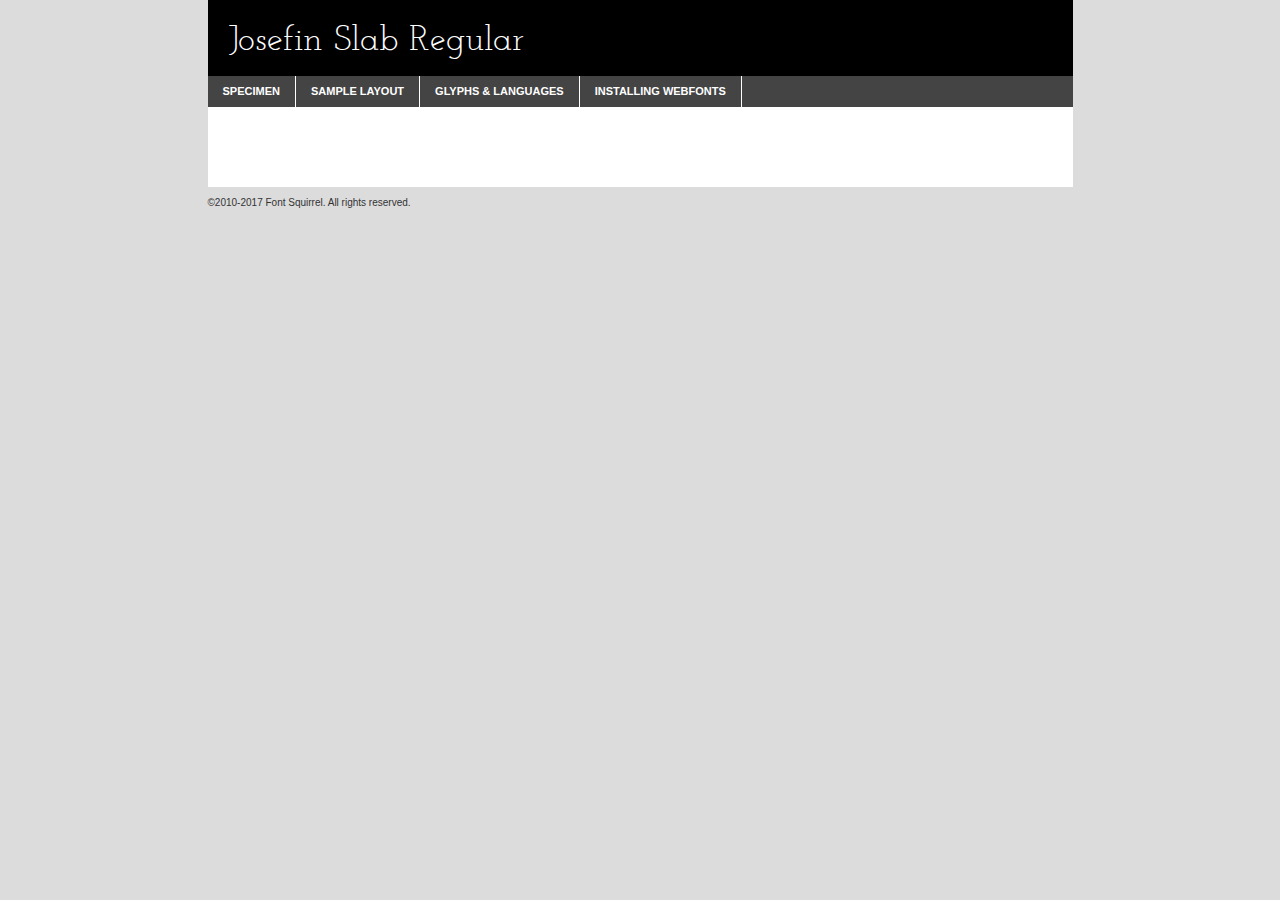
<file: school-site/fonts/josefinslab-regular-demo.html>
<!DOCTYPE html PUBLIC "-//W3C//DTD XHTML 1.0 Transitional//EN"
	"http://www.w3.org/TR/xhtml1/DTD/xhtml1-transitional.dtd">

<html xmlns="http://www.w3.org/1999/xhtml" xml:lang="en" lang="en">
<head>
	<meta http-equiv="Content-Type" content="text/html; charset=utf-8" />
	<script src="http://ajax.googleapis.com/ajax/libs/jquery/1.7.2/jquery.min.js" type="text/javascript" charset="utf-8"></script>
	<script type="text/javascript">
	(function($){$.fn.easyTabs=function(option){var param=jQuery.extend({fadeSpeed:"fast",defaultContent:1,activeClass:'active'},option);$(this).each(function(){var thisId="#"+this.id;if(param.defaultContent==''){param.defaultContent=1;}
	if(typeof param.defaultContent=="number")
	{var defaultTab=$(thisId+" .tabs li:eq("+(param.defaultContent-1)+") a").attr('href').substr(1);}else{var defaultTab=param.defaultContent;}
	$(thisId+" .tabs li a").each(function(){var tabToHide=$(this).attr('href').substr(1);$("#"+tabToHide).addClass('easytabs-tab-content');});hideAll();changeContent(defaultTab);function hideAll(){$(thisId+" .easytabs-tab-content").hide();}
	function changeContent(tabId){hideAll();$(thisId+" .tabs li").removeClass(param.activeClass);$(thisId+" .tabs li a[href=#"+tabId+"]").closest('li').addClass(param.activeClass);if(param.fadeSpeed!="none")
	{$(thisId+" #"+tabId).fadeIn(param.fadeSpeed);}else{$(thisId+" #"+tabId).show();}}
	$(thisId+" .tabs li").click(function(){var tabId=$(this).find('a').attr('href').substr(1);changeContent(tabId);return false;});});}})(jQuery);
	</script>
	<link rel="stylesheet" href="specimen_files/specimen_stylesheet.css" type="text/css" charset="utf-8" />
	<link rel="stylesheet" href="stylesheet.css" type="text/css" charset="utf-8" />

	<style type="text/css">
					body{
				font-family: 'josefin_slabregular';
							}
		</style>

	<title>Josefin Slab Regular Specimen</title>
	
	
	<script type="text/javascript" charset="utf-8">
		$(document).ready(function() {
			$('#container').easyTabs({defaultContent:1});
		});
	</script>
</head>

<body>
<div id="container">
	<div id="header">
		Josefin Slab Regular	</div>
	<ul class="tabs">
		<li><a href="#specimen">Specimen</a></li>
		<li><a href="#layout">Sample Layout</a></li>
				<li><a href="#glyphs">Glyphs &amp; Languages</a></li>
		<li><a href="#installing">Installing Webfonts</a></li>
		
	</ul>
	
	<div id="main_content">

		
			<div id="specimen">
		
				<div class="section">
					<div class="grid12 firstcol">
						<div class="huge">AaBb</div>
					</div>
				</div>
		
				<div class="section">
					<div class="glyph_range">A&#x200B;B&#x200b;C&#x200b;D&#x200b;E&#x200b;F&#x200b;G&#x200b;H&#x200b;I&#x200b;J&#x200b;K&#x200b;L&#x200b;M&#x200b;N&#x200b;O&#x200b;P&#x200b;Q&#x200b;R&#x200b;S&#x200b;T&#x200b;U&#x200b;V&#x200b;W&#x200b;X&#x200b;Y&#x200b;Z&#x200b;a&#x200b;b&#x200b;c&#x200b;d&#x200b;e&#x200b;f&#x200b;g&#x200b;h&#x200b;i&#x200b;j&#x200b;k&#x200b;l&#x200b;m&#x200b;n&#x200b;o&#x200b;p&#x200b;q&#x200b;r&#x200b;s&#x200b;t&#x200b;u&#x200b;v&#x200b;w&#x200b;x&#x200b;y&#x200b;z&#x200b;1&#x200b;2&#x200b;3&#x200b;4&#x200b;5&#x200b;6&#x200b;7&#x200b;8&#x200b;9&#x200b;0&#x200b;&amp;&#x200b;.&#x200b;,&#x200b;?&#x200b;!&#x200b;&#64;&#x200b;(&#x200b;)&#x200b;#&#x200b;$&#x200b;%&#x200b;*&#x200b;+&#x200b;-&#x200b;=&#x200b;:&#x200b;;</div>
				</div>
				<div class="section">
					<div class="grid12 firstcol">
						<table class="sample_table">
							<tr><td>10</td><td class="size10">abcdefghijklmnopqrstuvwxyzABCDEFGHIJKLMNOPQRSTUVWXYZ0123456789abcdefghijklmnopqrstuvwxyzABCDEFGHIJKLMNOPQRSTUVWXYZ0123456789abcdefghijklmnopqrstuvwxyzABCDEFGHIJKLMNOPQRSTUVWXYZ</td></tr>
							<tr><td>11</td><td class="size11">abcdefghijklmnopqrstuvwxyzABCDEFGHIJKLMNOPQRSTUVWXYZ0123456789abcdefghijklmnopqrstuvwxyzABCDEFGHIJKLMNOPQRSTUVWXYZ0123456789abcdefghijklmnopqrstuvwxyzABCDEFGHIJKLMNOPQRSTUVWXYZ</td></tr>
							<tr><td>12</td><td class="size12">abcdefghijklmnopqrstuvwxyzABCDEFGHIJKLMNOPQRSTUVWXYZ0123456789abcdefghijklmnopqrstuvwxyzABCDEFGHIJKLMNOPQRSTUVWXYZ0123456789abcdefghijklmnopqrstuvwxyzABCDEFGHIJKLMNOPQRSTUVWXYZ</td></tr>
							<tr><td>13</td><td class="size13">abcdefghijklmnopqrstuvwxyzABCDEFGHIJKLMNOPQRSTUVWXYZ0123456789abcdefghijklmnopqrstuvwxyzABCDEFGHIJKLMNOPQRSTUVWXYZ0123456789abcdefghijklmnopqrstuvwxyzABCDEFGHIJKLMNOPQRSTUVWXYZ</td></tr>
							<tr><td>14</td><td class="size14">abcdefghijklmnopqrstuvwxyzABCDEFGHIJKLMNOPQRSTUVWXYZ0123456789abcdefghijklmnopqrstuvwxyzABCDEFGHIJKLMNOPQRSTUVWXYZ0123456789abcdefghijklmnopqrstuvwxyzABCDEFGHIJKLMNOPQRSTUVWXYZ</td></tr>
							<tr><td>16</td><td class="size16">abcdefghijklmnopqrstuvwxyzABCDEFGHIJKLMNOPQRSTUVWXYZ0123456789abcdefghijklmnopqrstuvwxyzABCDEFGHIJKLMNOPQRSTUVWXYZ</td></tr>
							<tr><td>18</td><td class="size18">abcdefghijklmnopqrstuvwxyzABCDEFGHIJKLMNOPQRSTUVWXYZ0123456789abcdefghijklmnopqrstuvwxyzABCDEFGHIJKLMNOPQRSTUVWXYZ</td></tr>
							<tr><td>20</td><td class="size20">abcdefghijklmnopqrstuvwxyzABCDEFGHIJKLMNOPQRSTUVWXYZ0123456789abcdefghijklmnopqrstuvwxyzABCDEFGHIJKLMNOPQRSTUVWXYZ</td></tr>
							<tr><td>24</td><td class="size24">abcdefghijklmnopqrstuvwxyzABCDEFGHIJKLMNOPQRSTUVWXYZ0123456789abcdefghijklmnopqrstuvwxyzABCDEFGHIJKLMNOPQRSTUVWXYZ</td></tr>
							<tr><td>30</td><td class="size30">abcdefghijklmnopqrstuvwxyzABCDEFGHIJKLMNOPQRSTUVWXYZ0123456789abcdefghijklmnopqrstuvwxyzABCDEFGHIJKLMNOPQRSTUVWXYZ</td></tr>
							<tr><td>36</td><td class="size36">abcdefghijklmnopqrstuvwxyzABCDEFGHIJKLMNOPQRSTUVWXYZ0123456789abcdefghijklmnopqrstuvwxyzABCDEFGHIJKLMNOPQRSTUVWXYZ</td></tr>
							<tr><td>48</td><td class="size48">abcdefghijklmnopqrstuvwxyzABCDEFGHIJKLMNOPQRSTUVWXYZ0123456789abcdefghijklmnopqrstuvwxyzABCDEFGHIJKLMNOPQRSTUVWXYZ</td></tr>
							<tr><td>60</td><td class="size60">abcdefghijklmnopqrstuvwxyzABCDEFGHIJKLMNOPQRSTUVWXYZ0123456789abcdefghijklmnopqrstuvwxyzABCDEFGHIJKLMNOPQRSTUVWXYZ</td></tr>
							<tr><td>72</td><td class="size72">abcdefghijklmnopqrstuvwxyzABCDEFGHIJKLMNOPQRSTUVWXYZ0123456789abcdefghijklmnopqrstuvwxyzABCDEFGHIJKLMNOPQRSTUVWXYZ</td></tr>
							<tr><td>90</td><td class="size90">abcdefghijklmnopqrstuvwxyzABCDEFGHIJKLMNOPQRSTUVWXYZ0123456789abcdefghijklmnopqrstuvwxyzABCDEFGHIJKLMNOPQRSTUVWXYZ</td></tr>
						</table>
				
					</div>
			
				</div>
		
		
		
								<div class="section" id="bodycomparison">


										<div id="xheight">
				<div class="fontbody">&#x25FC;&#x25FC;&#x25FC;&#x25FC;&#x25FC;&#x25FC;&#x25FC;&#x25FC;&#x25FC;&#x25FC;&#x25FC;&#x25FC;&#x25FC;&#x25FC;&#x25FC;&#x25FC;&#x25FC;&#x25FC;&#x25FC;&#x25FC;&#x25FC;&#x25FC;&#x25FC;&#x25FC;&#x25FC;&#x25FC;&#x25FC;&#x25FC;&#x25FC;&#x25FC;&#x25FC;&#x25FC;&#x25FC;&#x25FC;&#x25FC;&#x25FC;&#x25FC;&#x25FC;&#x25FC;&#x25FC;&#x25FC;&#x25FC;&#x25FC;&#x25FC;&#x25FC;&#x25FC;&#x25FC;&#x25FC;&#x25FC;&#x25FC;&#x25FC;&#x25FC;&#x25FC;&#x25FC;&#x25FC;&#x25FC;&#x25FC;&#x25FC;&#x25FC;&#x25FC;&#x25FC;&#x25FC;&#x25FC;&#x25FC;&#x25FC;&#x25FC;&#x25FC;&#x25FC;&#x25FC;&#x25FC;&#x25FC;&#x25FC;&#x25FC;&#x25FC;&#x25FC;&#x25FC;&#x25FC;&#x25FC;&#x25FC;&#x25FC;&#x25FC;&#x25FC;&#x25FC;&#x25FC;&#x25FC;&#x25FC;&#x25FC;&#x25FC;&#x25FC;&#x25FC;&#x25FC;&#x25FC;&#x25FC;&#x25FC;&#x25FC;&#x25FC;&#x25FC;&#x25FC;&#x25FC;body</div><div class="arialbody">body</div><div class="verdanabody">body</div><div class="georgiabody">body</div></div>
										<div class="fontbody" style="z-index:1">
											body<span>Josefin Slab Regular</span>
										</div>
										<div class="arialbody" style="z-index:1">
											body<span>Arial</span>
										</div>
										<div class="verdanabody" style="z-index:1">
											body<span>Verdana</span>
										</div>
										<div class="georgiabody" style="z-index:1">
											body<span>Georgia</span>
										</div>



								</div>
		
		
				<div class="section psample psample_row1" id="">
					
					<div class="grid2 firstcol">
						<p class="size10"><span>10.</span>Aenean lacinia bibendum nulla sed consectetur. Fusce dapibus, tellus ac cursus commodo, tortor mauris condimentum nibh, ut fermentum massa justo sit amet risus. Nullam id dolor id nibh ultricies vehicula ut id elit. Cum sociis natoque penatibus et magnis dis parturient montes, nascetur ridiculus mus. Nulla vitae elit libero, a pharetra augue.</p>
			
					</div>
					<div class="grid3">
						<p class="size11"><span>11.</span>Aenean lacinia bibendum nulla sed consectetur. Fusce dapibus, tellus ac cursus commodo, tortor mauris condimentum nibh, ut fermentum massa justo sit amet risus. Nullam id dolor id nibh ultricies vehicula ut id elit. Cum sociis natoque penatibus et magnis dis parturient montes, nascetur ridiculus mus. Nulla vitae elit libero, a pharetra augue.</p>
			
					</div>
					<div class="grid3">
						<p class="size12"><span>12.</span>Aenean lacinia bibendum nulla sed consectetur. Fusce dapibus, tellus ac cursus commodo, tortor mauris condimentum nibh, ut fermentum massa justo sit amet risus. Nullam id dolor id nibh ultricies vehicula ut id elit. Cum sociis natoque penatibus et magnis dis parturient montes, nascetur ridiculus mus. Nulla vitae elit libero, a pharetra augue.</p>
			
					</div>
					<div class="grid4">
						<p class="size13"><span>13.</span>Aenean lacinia bibendum nulla sed consectetur. Fusce dapibus, tellus ac cursus commodo, tortor mauris condimentum nibh, ut fermentum massa justo sit amet risus. Nullam id dolor id nibh ultricies vehicula ut id elit. Cum sociis natoque penatibus et magnis dis parturient montes, nascetur ridiculus mus. Nulla vitae elit libero, a pharetra augue.</p>
			
					</div>
					<div class="white_blend"></div>
					
				</div>
				<div class="section psample psample_row2" id="">
					<div class="grid3 firstcol">
						<p class="size14"><span>14.</span>Aenean lacinia bibendum nulla sed consectetur. Fusce dapibus, tellus ac cursus commodo, tortor mauris condimentum nibh, ut fermentum massa justo sit amet risus. Nullam id dolor id nibh ultricies vehicula ut id elit. Cum sociis natoque penatibus et magnis dis parturient montes, nascetur ridiculus mus. Nulla vitae elit libero, a pharetra augue.</p>
			
					</div>
					<div class="grid4">
						<p class="size16"><span>16.</span>Aenean lacinia bibendum nulla sed consectetur. Fusce dapibus, tellus ac cursus commodo, tortor mauris condimentum nibh, ut fermentum massa justo sit amet risus. Nullam id dolor id nibh ultricies vehicula ut id elit. Cum sociis natoque penatibus et magnis dis parturient montes, nascetur ridiculus mus. Nulla vitae elit libero, a pharetra augue.</p>
			
					</div>
					<div class="grid5">
						<p class="size18"><span>18.</span>Aenean lacinia bibendum nulla sed consectetur. Fusce dapibus, tellus ac cursus commodo, tortor mauris condimentum nibh, ut fermentum massa justo sit amet risus. Nullam id dolor id nibh ultricies vehicula ut id elit. Cum sociis natoque penatibus et magnis dis parturient montes, nascetur ridiculus mus. Nulla vitae elit libero, a pharetra augue.</p>
			
					</div>

					<div class="white_blend"></div>

				</div>
				
				<div class="section psample psample_row3" id="">
					<div class="grid5 firstcol">
						<p class="size20"><span>20.</span>Aenean lacinia bibendum nulla sed consectetur. Fusce dapibus, tellus ac cursus commodo, tortor mauris condimentum nibh, ut fermentum massa justo sit amet risus. Nullam id dolor id nibh ultricies vehicula ut id elit. Cum sociis natoque penatibus et magnis dis parturient montes, nascetur ridiculus mus. Nulla vitae elit libero, a pharetra augue.</p>
					</div>
					<div class="grid7">
						<p class="size24"><span>24.</span>Aenean lacinia bibendum nulla sed consectetur. Fusce dapibus, tellus ac cursus commodo, tortor mauris condimentum nibh, ut fermentum massa justo sit amet risus. Nullam id dolor id nibh ultricies vehicula ut id elit. Cum sociis natoque penatibus et magnis dis parturient montes, nascetur ridiculus mus. Nulla vitae elit libero, a pharetra augue.</p>
					</div>
					
					<div class="white_blend"></div>
					
				</div>
				
				<div class="section psample psample_row4" id="">
					<div class="grid12 firstcol">
						<p class="size30"><span>30.</span>Aenean lacinia bibendum nulla sed consectetur. Fusce dapibus, tellus ac cursus commodo, tortor mauris condimentum nibh, ut fermentum massa justo sit amet risus. Nullam id dolor id nibh ultricies vehicula ut id elit. Cum sociis natoque penatibus et magnis dis parturient montes, nascetur ridiculus mus. Nulla vitae elit libero, a pharetra augue.</p>
					</div>
					<div class="white_blend"></div>
					
				</div>
				
				
				
				<div class="section psample psample_row1 fullreverse">
					<div class="grid2 firstcol">
						<p class="size10"><span>10.</span>Aenean lacinia bibendum nulla sed consectetur. Fusce dapibus, tellus ac cursus commodo, tortor mauris condimentum nibh, ut fermentum massa justo sit amet risus. Nullam id dolor id nibh ultricies vehicula ut id elit. Cum sociis natoque penatibus et magnis dis parturient montes, nascetur ridiculus mus. Nulla vitae elit libero, a pharetra augue.</p>
			
					</div>
					<div class="grid3">
						<p class="size11"><span>11.</span>Aenean lacinia bibendum nulla sed consectetur. Fusce dapibus, tellus ac cursus commodo, tortor mauris condimentum nibh, ut fermentum massa justo sit amet risus. Nullam id dolor id nibh ultricies vehicula ut id elit. Cum sociis natoque penatibus et magnis dis parturient montes, nascetur ridiculus mus. Nulla vitae elit libero, a pharetra augue.</p>
			
					</div>
					<div class="grid3">
						<p class="size12"><span>12.</span>Aenean lacinia bibendum nulla sed consectetur. Fusce dapibus, tellus ac cursus commodo, tortor mauris condimentum nibh, ut fermentum massa justo sit amet risus. Nullam id dolor id nibh ultricies vehicula ut id elit. Cum sociis natoque penatibus et magnis dis parturient montes, nascetur ridiculus mus. Nulla vitae elit libero, a pharetra augue.</p>
			
					</div>
					<div class="grid4">
						<p class="size13"><span>13.</span>Aenean lacinia bibendum nulla sed consectetur. Fusce dapibus, tellus ac cursus commodo, tortor mauris condimentum nibh, ut fermentum massa justo sit amet risus. Nullam id dolor id nibh ultricies vehicula ut id elit. Cum sociis natoque penatibus et magnis dis parturient montes, nascetur ridiculus mus. Nulla vitae elit libero, a pharetra augue.</p>
			
					</div>
					<div class="black_blend"></div>
					
				</div>
				
				<div class="section psample psample_row2 fullreverse">
					<div class="grid3 firstcol">
						<p class="size14"><span>14.</span>Aenean lacinia bibendum nulla sed consectetur. Fusce dapibus, tellus ac cursus commodo, tortor mauris condimentum nibh, ut fermentum massa justo sit amet risus. Nullam id dolor id nibh ultricies vehicula ut id elit. Cum sociis natoque penatibus et magnis dis parturient montes, nascetur ridiculus mus. Nulla vitae elit libero, a pharetra augue.</p>
			
					</div>
					<div class="grid4">
						<p class="size16"><span>16.</span>Aenean lacinia bibendum nulla sed consectetur. Fusce dapibus, tellus ac cursus commodo, tortor mauris condimentum nibh, ut fermentum massa justo sit amet risus. Nullam id dolor id nibh ultricies vehicula ut id elit. Cum sociis natoque penatibus et magnis dis parturient montes, nascetur ridiculus mus. Nulla vitae elit libero, a pharetra augue.</p>
			
					</div>
					<div class="grid5">
						<p class="size18"><span>18.</span>Aenean lacinia bibendum nulla sed consectetur. Fusce dapibus, tellus ac cursus commodo, tortor mauris condimentum nibh, ut fermentum massa justo sit amet risus. Nullam id dolor id nibh ultricies vehicula ut id elit. Cum sociis natoque penatibus et magnis dis parturient montes, nascetur ridiculus mus. Nulla vitae elit libero, a pharetra augue.</p>
			
					</div>
					<div class="black_blend"></div>

				</div>
				
				<div class="section psample fullreverse psample_row3" id="">
					<div class="grid5 firstcol">
						<p class="size20"><span>20.</span>Aenean lacinia bibendum nulla sed consectetur. Fusce dapibus, tellus ac cursus commodo, tortor mauris condimentum nibh, ut fermentum massa justo sit amet risus. Nullam id dolor id nibh ultricies vehicula ut id elit. Cum sociis natoque penatibus et magnis dis parturient montes, nascetur ridiculus mus. Nulla vitae elit libero, a pharetra augue.</p>
					</div>
					<div class="grid7">
						<p class="size24"><span>24.</span>Aenean lacinia bibendum nulla sed consectetur. Fusce dapibus, tellus ac cursus commodo, tortor mauris condimentum nibh, ut fermentum massa justo sit amet risus. Nullam id dolor id nibh ultricies vehicula ut id elit. Cum sociis natoque penatibus et magnis dis parturient montes, nascetur ridiculus mus. Nulla vitae elit libero, a pharetra augue.</p>
					</div>
					
					<div class="black_blend"></div>
					
				</div>
				
				<div class="section psample fullreverse psample_row4" id="" style="border-bottom: 20px #000 solid;">
					<div class="grid12 firstcol">
						<p class="size30"><span>30.</span>Aenean lacinia bibendum nulla sed consectetur. Fusce dapibus, tellus ac cursus commodo, tortor mauris condimentum nibh, ut fermentum massa justo sit amet risus. Nullam id dolor id nibh ultricies vehicula ut id elit. Cum sociis natoque penatibus et magnis dis parturient montes, nascetur ridiculus mus. Nulla vitae elit libero, a pharetra augue.</p>
					</div>
					<div class="black_blend"></div>
					
				</div>
				
				
				
				
			</div>
			
			<div id="layout">
				
				<div class="section">
					
					<div class="grid12 firstcol">
						<h1>Lorem Ipsum Dolor</h1>
						<h2>Etiam porta sem malesuada magna mollis euismod</h2>
						
						<p class="byline">By <a href="#link">Aenean Lacinia</a></p>
					</div>
				</div>
				<div class="section">
					<div class="grid8 firstcol">
						<p class="large">Donec sed odio dui. Morbi leo risus, porta ac consectetur ac, vestibulum at eros. Fusce dapibus, tellus ac cursus commodo, tortor mauris condimentum nibh, ut fermentum massa justo sit amet risus. </p>

						
						<h3>Pellentesque ornare sem</h3>

						<p>Maecenas sed diam eget risus varius blandit sit amet non magna. Maecenas faucibus mollis interdum. Donec ullamcorper nulla non metus auctor fringilla. Nullam id dolor id nibh ultricies vehicula ut id elit. Nullam id dolor id nibh ultricies vehicula ut id elit. </p>

						<p>Aenean eu leo quam. Pellentesque ornare sem lacinia quam venenatis vestibulum. Lorem ipsum dolor sit amet, consectetur adipiscing elit. Cum sociis natoque penatibus et magnis dis parturient montes, nascetur ridiculus mus. </p>

						<p>Nulla vitae elit libero, a pharetra augue. Praesent commodo cursus magna, vel scelerisque nisl consectetur et. Aenean lacinia bibendum nulla sed consectetur. </p>

						<p>Nullam quis risus eget urna mollis ornare vel eu leo. Nullam quis risus eget urna mollis ornare vel eu leo. Maecenas sed diam eget risus varius blandit sit amet non magna. Donec ullamcorper nulla non metus auctor fringilla. </p>

						<h3>Cras mattis consectetur</h3>

						<p>Aenean eu leo quam. Pellentesque ornare sem lacinia quam venenatis vestibulum. Aenean lacinia bibendum nulla sed consectetur. Integer posuere erat a ante venenatis dapibus posuere velit aliquet. Cras mattis consectetur purus sit amet fermentum. </p>

						<p>Nullam id dolor id nibh ultricies vehicula ut id elit. Nullam quis risus eget urna mollis ornare vel eu leo. Cras mattis consectetur purus sit amet fermentum.</p>
					</div>
					
					<div class="grid4 sidebar">
						
						<div class="box reverse">
							<p class="last">Nullam quis risus eget urna mollis ornare vel eu leo. Donec ullamcorper nulla non metus auctor fringilla. Cras mattis consectetur purus sit amet fermentum. Sed posuere consectetur est at lobortis. Lorem ipsum dolor sit amet, consectetur adipiscing elit. </p>
						</div>
						
						<p class="caption">Maecenas sed diam eget risus varius.</p>

						<p>Vestibulum id ligula porta felis euismod semper. Integer posuere erat a ante venenatis dapibus posuere velit aliquet. Vestibulum id ligula porta felis euismod semper. Sed posuere consectetur est at lobortis. Maecenas sed diam eget risus varius blandit sit amet non magna. Fusce dapibus, tellus ac cursus commodo, tortor mauris condimentum nibh, ut fermentum massa justo sit amet risus. </p>

					

						<p>Duis mollis, est non commodo luctus, nisi erat porttitor ligula, eget lacinia odio sem nec elit. Aenean lacinia bibendum nulla sed consectetur. Vivamus sagittis lacus vel augue laoreet rutrum faucibus dolor auctor. Aenean lacinia bibendum nulla sed consectetur. Nullam quis risus eget urna mollis ornare vel eu leo. </p>

						<p>Praesent commodo cursus magna, vel scelerisque nisl consectetur et. Donec ullamcorper nulla non metus auctor fringilla. Maecenas faucibus mollis interdum. Fusce dapibus, tellus ac cursus commodo, tortor mauris condimentum nibh, ut fermentum massa justo sit amet risus. </p>

					</div>
				</div>
				
			</div>


			



		<div id="glyphs">
			<div class="section">
				<div class="grid12 firstcol">
			
				<h1>Language Support</h1>
				<p>The subset of Josefin Slab Regular in this kit supports the following languages:<br />
			
					Albanian, Basque, Breton, Chamorro, Danish, English, Faroese, Finnish, Frisian, Galician, German, Icelandic, Italian, Malagasy, Norwegian, Portuguese, Spanish, Alsatian, Aragonese, Arapaho, Arrernte, Asturian, Aymara, Bislama, Cebuano, Corsican, Fijian, French_creole, Genoese, Gilbertese, Greenlandic, Haitian_creole, Hiligaynon, Hmong, Hopi, Ibanag, Iloko_ilokano, Indonesian, Interglossa_glosa, Interlingua, Irish_gaelic, Jerriais, Lojban, Lombard, Luxembourgeois, Manx, Mohawk, Norfolk_pitcairnese, Occitan, Oromo, Pangasinan, Papiamento, Piedmontese, Potawatomi, Rhaeto-romance, Romansh, Rotokas, Sami_lule, Sardinian, Scots_gaelic, Seychelles_creole, Shona, Sicilian, Somali, Southern_ndebele, Swahili, Swati_swazi, Tagalog_filipino_pilipino, Tetum, Tok_pisin, Uyghur_latinized, Volapuk, Walloon, Warlpiri, Xhosa, Yapese, Zulu, Latinbasic, Ubasic, Demo				</p>
				<h1>Glyph Chart</h1>
				<p>The subset of Josefin Slab Regular in this kit includes all the glyphs listed below. Unicode entities are included above each glyph to help you insert individual characters into your layout.</p>
				<div id="glyph_chart">
			
																				 <div><p>&amp;#13;</p>&#13;</div>
																				 <div><p>&amp;#32;</p>&#32;</div>
																				 <div><p>&amp;#33;</p>&#33;</div>
																				 <div><p>&amp;#34;</p>&#34;</div>
																				 <div><p>&amp;#35;</p>&#35;</div>
																				 <div><p>&amp;#36;</p>&#36;</div>
																				 <div><p>&amp;#37;</p>&#37;</div>
																				 <div><p>&amp;#38;</p>&#38;</div>
																				 <div><p>&amp;#39;</p>&#39;</div>
																				 <div><p>&amp;#40;</p>&#40;</div>
																				 <div><p>&amp;#41;</p>&#41;</div>
																				 <div><p>&amp;#42;</p>&#42;</div>
																				 <div><p>&amp;#43;</p>&#43;</div>
																				 <div><p>&amp;#44;</p>&#44;</div>
																				 <div><p>&amp;#45;</p>&#45;</div>
																				 <div><p>&amp;#46;</p>&#46;</div>
																				 <div><p>&amp;#47;</p>&#47;</div>
																				 <div><p>&amp;#48;</p>&#48;</div>
																				 <div><p>&amp;#49;</p>&#49;</div>
																				 <div><p>&amp;#50;</p>&#50;</div>
																				 <div><p>&amp;#51;</p>&#51;</div>
																				 <div><p>&amp;#52;</p>&#52;</div>
																				 <div><p>&amp;#53;</p>&#53;</div>
																				 <div><p>&amp;#54;</p>&#54;</div>
																				 <div><p>&amp;#55;</p>&#55;</div>
																				 <div><p>&amp;#56;</p>&#56;</div>
																				 <div><p>&amp;#57;</p>&#57;</div>
																				 <div><p>&amp;#58;</p>&#58;</div>
																				 <div><p>&amp;#59;</p>&#59;</div>
																				 <div><p>&amp;#60;</p>&#60;</div>
																				 <div><p>&amp;#61;</p>&#61;</div>
																				 <div><p>&amp;#62;</p>&#62;</div>
																				 <div><p>&amp;#63;</p>&#63;</div>
																				 <div><p>&amp;#64;</p>&#64;</div>
																				 <div><p>&amp;#65;</p>&#65;</div>
																				 <div><p>&amp;#66;</p>&#66;</div>
																				 <div><p>&amp;#67;</p>&#67;</div>
																				 <div><p>&amp;#68;</p>&#68;</div>
																				 <div><p>&amp;#69;</p>&#69;</div>
																				 <div><p>&amp;#70;</p>&#70;</div>
																				 <div><p>&amp;#71;</p>&#71;</div>
																				 <div><p>&amp;#72;</p>&#72;</div>
																				 <div><p>&amp;#73;</p>&#73;</div>
																				 <div><p>&amp;#74;</p>&#74;</div>
																				 <div><p>&amp;#75;</p>&#75;</div>
																				 <div><p>&amp;#76;</p>&#76;</div>
																				 <div><p>&amp;#77;</p>&#77;</div>
																				 <div><p>&amp;#78;</p>&#78;</div>
																				 <div><p>&amp;#79;</p>&#79;</div>
																				 <div><p>&amp;#80;</p>&#80;</div>
																				 <div><p>&amp;#81;</p>&#81;</div>
																				 <div><p>&amp;#82;</p>&#82;</div>
																				 <div><p>&amp;#83;</p>&#83;</div>
																				 <div><p>&amp;#84;</p>&#84;</div>
																				 <div><p>&amp;#85;</p>&#85;</div>
																				 <div><p>&amp;#86;</p>&#86;</div>
																				 <div><p>&amp;#87;</p>&#87;</div>
																				 <div><p>&amp;#88;</p>&#88;</div>
																				 <div><p>&amp;#89;</p>&#89;</div>
																				 <div><p>&amp;#90;</p>&#90;</div>
																				 <div><p>&amp;#91;</p>&#91;</div>
																				 <div><p>&amp;#92;</p>&#92;</div>
																				 <div><p>&amp;#93;</p>&#93;</div>
																				 <div><p>&amp;#94;</p>&#94;</div>
																				 <div><p>&amp;#95;</p>&#95;</div>
																				 <div><p>&amp;#96;</p>&#96;</div>
																				 <div><p>&amp;#97;</p>&#97;</div>
																				 <div><p>&amp;#98;</p>&#98;</div>
																				 <div><p>&amp;#99;</p>&#99;</div>
																				 <div><p>&amp;#100;</p>&#100;</div>
																				 <div><p>&amp;#101;</p>&#101;</div>
																				 <div><p>&amp;#102;</p>&#102;</div>
																				 <div><p>&amp;#103;</p>&#103;</div>
																				 <div><p>&amp;#104;</p>&#104;</div>
																				 <div><p>&amp;#105;</p>&#105;</div>
																				 <div><p>&amp;#106;</p>&#106;</div>
																				 <div><p>&amp;#107;</p>&#107;</div>
																				 <div><p>&amp;#108;</p>&#108;</div>
																				 <div><p>&amp;#109;</p>&#109;</div>
																				 <div><p>&amp;#110;</p>&#110;</div>
																				 <div><p>&amp;#111;</p>&#111;</div>
																				 <div><p>&amp;#112;</p>&#112;</div>
																				 <div><p>&amp;#113;</p>&#113;</div>
																				 <div><p>&amp;#114;</p>&#114;</div>
																				 <div><p>&amp;#115;</p>&#115;</div>
																				 <div><p>&amp;#116;</p>&#116;</div>
																				 <div><p>&amp;#117;</p>&#117;</div>
																				 <div><p>&amp;#118;</p>&#118;</div>
																				 <div><p>&amp;#119;</p>&#119;</div>
																				 <div><p>&amp;#120;</p>&#120;</div>
																				 <div><p>&amp;#121;</p>&#121;</div>
																				 <div><p>&amp;#122;</p>&#122;</div>
																				 <div><p>&amp;#123;</p>&#123;</div>
																				 <div><p>&amp;#124;</p>&#124;</div>
																				 <div><p>&amp;#125;</p>&#125;</div>
																				 <div><p>&amp;#126;</p>&#126;</div>
																				 <div><p>&amp;#160;</p>&#160;</div>
																				 <div><p>&amp;#161;</p>&#161;</div>
																				 <div><p>&amp;#162;</p>&#162;</div>
																				 <div><p>&amp;#163;</p>&#163;</div>
																				 <div><p>&amp;#164;</p>&#164;</div>
																				 <div><p>&amp;#165;</p>&#165;</div>
																				 <div><p>&amp;#166;</p>&#166;</div>
																				 <div><p>&amp;#167;</p>&#167;</div>
																				 <div><p>&amp;#168;</p>&#168;</div>
																				 <div><p>&amp;#169;</p>&#169;</div>
																				 <div><p>&amp;#170;</p>&#170;</div>
																				 <div><p>&amp;#171;</p>&#171;</div>
																				 <div><p>&amp;#172;</p>&#172;</div>
																				 <div><p>&amp;#173;</p>&#173;</div>
																				 <div><p>&amp;#174;</p>&#174;</div>
																				 <div><p>&amp;#175;</p>&#175;</div>
																				 <div><p>&amp;#176;</p>&#176;</div>
																				 <div><p>&amp;#177;</p>&#177;</div>
																				 <div><p>&amp;#178;</p>&#178;</div>
																				 <div><p>&amp;#179;</p>&#179;</div>
																				 <div><p>&amp;#180;</p>&#180;</div>
																				 <div><p>&amp;#181;</p>&#181;</div>
																				 <div><p>&amp;#182;</p>&#182;</div>
																				 <div><p>&amp;#183;</p>&#183;</div>
																				 <div><p>&amp;#184;</p>&#184;</div>
																				 <div><p>&amp;#185;</p>&#185;</div>
																				 <div><p>&amp;#186;</p>&#186;</div>
																				 <div><p>&amp;#187;</p>&#187;</div>
																				 <div><p>&amp;#188;</p>&#188;</div>
																				 <div><p>&amp;#189;</p>&#189;</div>
																				 <div><p>&amp;#190;</p>&#190;</div>
																				 <div><p>&amp;#191;</p>&#191;</div>
																				 <div><p>&amp;#192;</p>&#192;</div>
																				 <div><p>&amp;#193;</p>&#193;</div>
																				 <div><p>&amp;#194;</p>&#194;</div>
																				 <div><p>&amp;#195;</p>&#195;</div>
																				 <div><p>&amp;#196;</p>&#196;</div>
																				 <div><p>&amp;#197;</p>&#197;</div>
																				 <div><p>&amp;#198;</p>&#198;</div>
																				 <div><p>&amp;#199;</p>&#199;</div>
																				 <div><p>&amp;#200;</p>&#200;</div>
																				 <div><p>&amp;#201;</p>&#201;</div>
																				 <div><p>&amp;#202;</p>&#202;</div>
																				 <div><p>&amp;#203;</p>&#203;</div>
																				 <div><p>&amp;#204;</p>&#204;</div>
																				 <div><p>&amp;#205;</p>&#205;</div>
																				 <div><p>&amp;#206;</p>&#206;</div>
																				 <div><p>&amp;#207;</p>&#207;</div>
																				 <div><p>&amp;#208;</p>&#208;</div>
																				 <div><p>&amp;#209;</p>&#209;</div>
																				 <div><p>&amp;#210;</p>&#210;</div>
																				 <div><p>&amp;#211;</p>&#211;</div>
																				 <div><p>&amp;#212;</p>&#212;</div>
																				 <div><p>&amp;#213;</p>&#213;</div>
																				 <div><p>&amp;#214;</p>&#214;</div>
																				 <div><p>&amp;#215;</p>&#215;</div>
																				 <div><p>&amp;#216;</p>&#216;</div>
																				 <div><p>&amp;#217;</p>&#217;</div>
																				 <div><p>&amp;#218;</p>&#218;</div>
																				 <div><p>&amp;#219;</p>&#219;</div>
																				 <div><p>&amp;#220;</p>&#220;</div>
																				 <div><p>&amp;#221;</p>&#221;</div>
																				 <div><p>&amp;#222;</p>&#222;</div>
																				 <div><p>&amp;#223;</p>&#223;</div>
																				 <div><p>&amp;#224;</p>&#224;</div>
																				 <div><p>&amp;#225;</p>&#225;</div>
																				 <div><p>&amp;#226;</p>&#226;</div>
																				 <div><p>&amp;#227;</p>&#227;</div>
																				 <div><p>&amp;#228;</p>&#228;</div>
																				 <div><p>&amp;#229;</p>&#229;</div>
																				 <div><p>&amp;#230;</p>&#230;</div>
																				 <div><p>&amp;#231;</p>&#231;</div>
																				 <div><p>&amp;#232;</p>&#232;</div>
																				 <div><p>&amp;#233;</p>&#233;</div>
																				 <div><p>&amp;#234;</p>&#234;</div>
																				 <div><p>&amp;#235;</p>&#235;</div>
																				 <div><p>&amp;#236;</p>&#236;</div>
																				 <div><p>&amp;#237;</p>&#237;</div>
																				 <div><p>&amp;#238;</p>&#238;</div>
																				 <div><p>&amp;#239;</p>&#239;</div>
																				 <div><p>&amp;#240;</p>&#240;</div>
																				 <div><p>&amp;#241;</p>&#241;</div>
																				 <div><p>&amp;#242;</p>&#242;</div>
																				 <div><p>&amp;#243;</p>&#243;</div>
																				 <div><p>&amp;#244;</p>&#244;</div>
																				 <div><p>&amp;#245;</p>&#245;</div>
																				 <div><p>&amp;#246;</p>&#246;</div>
																				 <div><p>&amp;#247;</p>&#247;</div>
																				 <div><p>&amp;#248;</p>&#248;</div>
																				 <div><p>&amp;#249;</p>&#249;</div>
																				 <div><p>&amp;#250;</p>&#250;</div>
																				 <div><p>&amp;#251;</p>&#251;</div>
																				 <div><p>&amp;#252;</p>&#252;</div>
																				 <div><p>&amp;#253;</p>&#253;</div>
																				 <div><p>&amp;#254;</p>&#254;</div>
																				 <div><p>&amp;#255;</p>&#255;</div>
																				 <div><p>&amp;#8192;</p>&#8192;</div>
																				 <div><p>&amp;#8193;</p>&#8193;</div>
																				 <div><p>&amp;#8194;</p>&#8194;</div>
																				 <div><p>&amp;#8195;</p>&#8195;</div>
																				 <div><p>&amp;#8196;</p>&#8196;</div>
																				 <div><p>&amp;#8197;</p>&#8197;</div>
																				 <div><p>&amp;#8198;</p>&#8198;</div>
																				 <div><p>&amp;#8199;</p>&#8199;</div>
																				 <div><p>&amp;#8200;</p>&#8200;</div>
																				 <div><p>&amp;#8201;</p>&#8201;</div>
																				 <div><p>&amp;#8202;</p>&#8202;</div>
																				 <div><p>&amp;#8208;</p>&#8208;</div>
																				 <div><p>&amp;#8209;</p>&#8209;</div>
																				 <div><p>&amp;#8210;</p>&#8210;</div>
																				 <div><p>&amp;#8211;</p>&#8211;</div>
																				 <div><p>&amp;#8212;</p>&#8212;</div>
																				 <div><p>&amp;#8216;</p>&#8216;</div>
																				 <div><p>&amp;#8217;</p>&#8217;</div>
																				 <div><p>&amp;#8218;</p>&#8218;</div>
																				 <div><p>&amp;#8220;</p>&#8220;</div>
																				 <div><p>&amp;#8221;</p>&#8221;</div>
																				 <div><p>&amp;#8222;</p>&#8222;</div>
																				 <div><p>&amp;#8226;</p>&#8226;</div>
																				 <div><p>&amp;#8239;</p>&#8239;</div>
																				 <div><p>&amp;#8249;</p>&#8249;</div>
																				 <div><p>&amp;#8250;</p>&#8250;</div>
																				 <div><p>&amp;#8287;</p>&#8287;</div>
																				 <div><p>&amp;#9724;</p>&#9724;</div>
																																						</div>	
				</div>
		
		
			</div>
		</div>
		
		
		<div id="specs">
			
		</div>
	
		<div id="installing">
			<div class="section">
				<div class="grid7 firstcol">
					<h1>Installing Webfonts</h1>
					
					<p>Webfonts are supported by all major browser platforms but not all in the same way. There are currently four different font formats that must be included in order to target all browsers. This includes TTF, WOFF, EOT and SVG.</p>
					
					<h2>1. Upload your webfonts</h2>
					<p>You must upload your webfont kit to your website. They should be in or near the same directory as your CSS files.</p>
					
					<h2>2. Include the webfont stylesheet</h2>
					<p>A special CSS @font-face declaration helps the various browsers select the appropriate font it needs without causing you a bunch of headaches. Learn more about this syntax by reading the <a href="https://www.fontspring.com/blog/further-hardening-of-the-bulletproof-syntax">Fontspring blog post</a> about it. The code for it is as follows:</p>


<code>
@font-face{ 
	font-family: 'MyWebFont';
	src: url('WebFont.eot');
	src: url('WebFont.eot?#iefix') format('embedded-opentype'),
	     url('WebFont.woff') format('woff'),
	     url('WebFont.ttf') format('truetype'),
	     url('WebFont.svg#webfont') format('svg');
}
</code>

	<p>We've already gone ahead and generated the code for you. All you have to do is link to the stylesheet in your HTML, like this:</p>
	<code>&lt;link rel=&quot;stylesheet&quot; href=&quot;stylesheet.css&quot; type=&quot;text/css&quot; charset=&quot;utf-8&quot; /&gt;</code>

					<h2>3. Modify your own stylesheet</h2>
					<p>To take advantage of your new fonts, you must tell your stylesheet to use them. Look at the original @font-face declaration above and find the property called "font-family." The name linked there will be what you use to reference the font. Prepend that webfont name to the font stack in the "font-family" property, inside the selector you want to change. For example:</p>
<code>p { font-family: 'WebFont', Arial, sans-serif; }</code>

<h2>4. Test</h2>
<p>Getting webfonts to work cross-browser <em>can</em> be tricky. Use the information in the sidebar to help you if you find that fonts aren't loading in a particular browser.</p>
				</div>
				
				<div class="grid5 sidebar">
					<div class="box">
						<h2>Troubleshooting<br />Font-Face Problems</h2>
						<p>Having trouble getting your webfonts to load in your new website? Here are some tips to sort out what might be the problem.</p>

						<h3>Fonts not showing in any browser</h3>

						<p>This sounds like you need to work on the plumbing. You either did not upload the fonts to the correct directory, or you did not link the fonts properly in the CSS. If you've confirmed that all this is correct and you still have a problem, take a look at your .htaccess file and see if requests are getting intercepted.</p>

						<h3>Fonts not loading in iPhone or iPad</h3>

						<p>The most common problem here is that you are serving the fonts from an IIS server. IIS refuses to serve files that have unknown MIME types. If that is the case, you must set the MIME type for SVG to "image/svg+xml" in the server settings. Follow these instructions from Microsoft if you need help.</p>

						<h3>Fonts not loading in Firefox</h3>

						<p>The primary reason for this failure? You are still using a version Firefox older than 3.5. So upgrade already! If that isn't it, then you are very likely serving fonts from a different domain. Firefox requires that all font assets be served from the same domain. Lastly it is possible that you need to add WOFF to your list of MIME types (if you are serving via IIS.)</p>

						<h3>Fonts not loading in IE</h3>

						<p>Are you looking at Internet Explorer on an actual Windows machine or are you cheating by using a service like Adobe BrowserLab? Many of these screenshot services do not render @font-face for IE. Best to test it on a real machine.</p>

						<h3>Fonts not loading in IE9</h3>

						<p>IE9, like Firefox, requires that fonts be served from the same domain as the website. Make sure that is the case.</p>
					</div>
				</div>
			</div>
			
		</div>
	
	</div>
	<div id="footer">
		<p>&copy;2010-2017 Font Squirrel. All rights reserved.</p>
	</div>
</div>
</body>
</html>
</file>
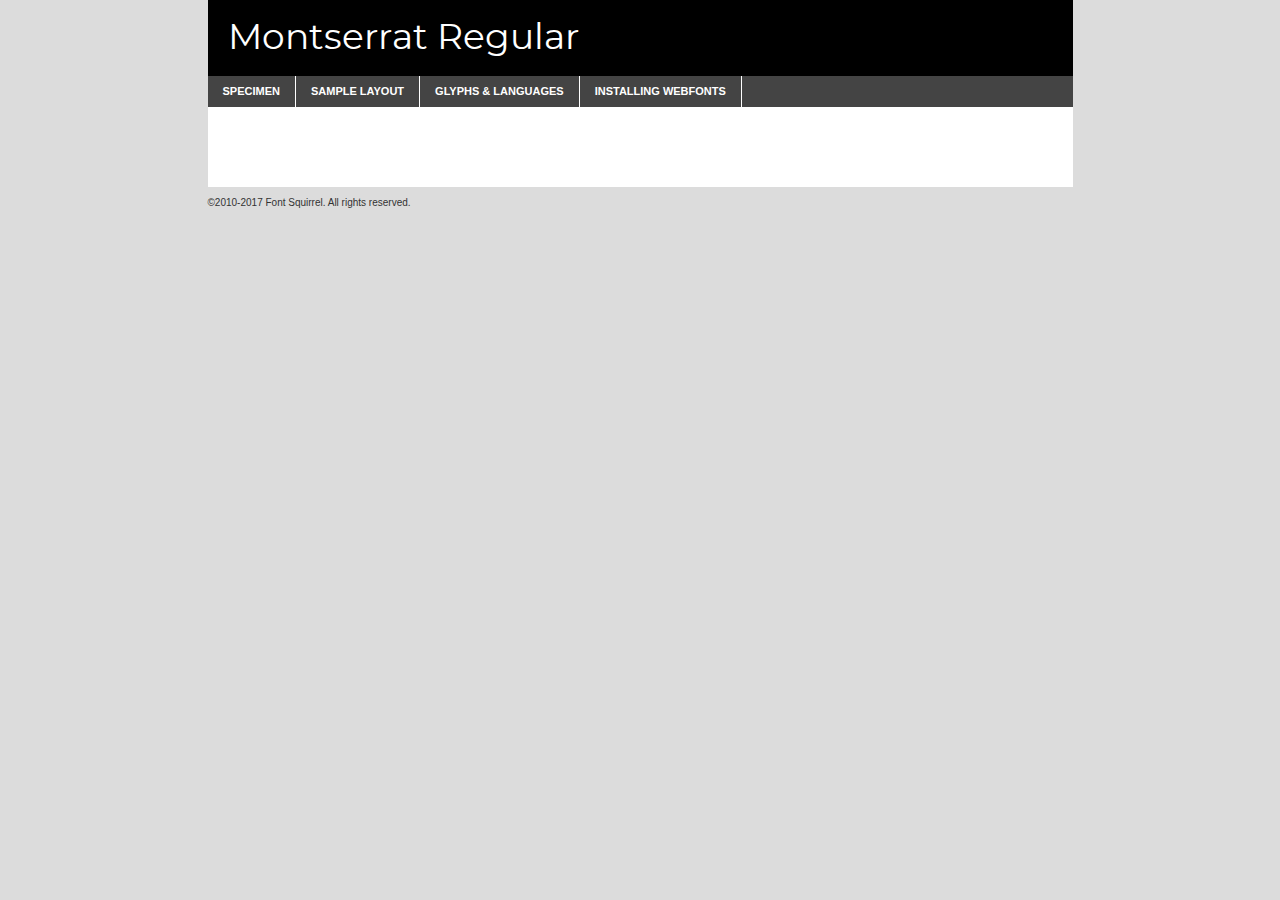
<file: school-site/fonts/montserrat-regular-demo.html>
<!DOCTYPE html PUBLIC "-//W3C//DTD XHTML 1.0 Transitional//EN"
	"http://www.w3.org/TR/xhtml1/DTD/xhtml1-transitional.dtd">

<html xmlns="http://www.w3.org/1999/xhtml" xml:lang="en" lang="en">
<head>
	<meta http-equiv="Content-Type" content="text/html; charset=utf-8" />
	<script src="http://ajax.googleapis.com/ajax/libs/jquery/1.7.2/jquery.min.js" type="text/javascript" charset="utf-8"></script>
	<script type="text/javascript">
	(function($){$.fn.easyTabs=function(option){var param=jQuery.extend({fadeSpeed:"fast",defaultContent:1,activeClass:'active'},option);$(this).each(function(){var thisId="#"+this.id;if(param.defaultContent==''){param.defaultContent=1;}
	if(typeof param.defaultContent=="number")
	{var defaultTab=$(thisId+" .tabs li:eq("+(param.defaultContent-1)+") a").attr('href').substr(1);}else{var defaultTab=param.defaultContent;}
	$(thisId+" .tabs li a").each(function(){var tabToHide=$(this).attr('href').substr(1);$("#"+tabToHide).addClass('easytabs-tab-content');});hideAll();changeContent(defaultTab);function hideAll(){$(thisId+" .easytabs-tab-content").hide();}
	function changeContent(tabId){hideAll();$(thisId+" .tabs li").removeClass(param.activeClass);$(thisId+" .tabs li a[href=#"+tabId+"]").closest('li').addClass(param.activeClass);if(param.fadeSpeed!="none")
	{$(thisId+" #"+tabId).fadeIn(param.fadeSpeed);}else{$(thisId+" #"+tabId).show();}}
	$(thisId+" .tabs li").click(function(){var tabId=$(this).find('a').attr('href').substr(1);changeContent(tabId);return false;});});}})(jQuery);
	</script>
	<link rel="stylesheet" href="specimen_files/specimen_stylesheet.css" type="text/css" charset="utf-8" />
	<link rel="stylesheet" href="stylesheet.css" type="text/css" charset="utf-8" />

	<style type="text/css">
					body{
				font-family: 'montserratregular';
							}
		</style>

	<title>Montserrat Regular Specimen</title>
	
	
	<script type="text/javascript" charset="utf-8">
		$(document).ready(function() {
			$('#container').easyTabs({defaultContent:1});
		});
	</script>
</head>

<body>
<div id="container">
	<div id="header">
		Montserrat Regular	</div>
	<ul class="tabs">
		<li><a href="#specimen">Specimen</a></li>
		<li><a href="#layout">Sample Layout</a></li>
				<li><a href="#glyphs">Glyphs &amp; Languages</a></li>
		<li><a href="#installing">Installing Webfonts</a></li>
		
	</ul>
	
	<div id="main_content">

		
			<div id="specimen">
		
				<div class="section">
					<div class="grid12 firstcol">
						<div class="huge">AaBb</div>
					</div>
				</div>
		
				<div class="section">
					<div class="glyph_range">A&#x200B;B&#x200b;C&#x200b;D&#x200b;E&#x200b;F&#x200b;G&#x200b;H&#x200b;I&#x200b;J&#x200b;K&#x200b;L&#x200b;M&#x200b;N&#x200b;O&#x200b;P&#x200b;Q&#x200b;R&#x200b;S&#x200b;T&#x200b;U&#x200b;V&#x200b;W&#x200b;X&#x200b;Y&#x200b;Z&#x200b;a&#x200b;b&#x200b;c&#x200b;d&#x200b;e&#x200b;f&#x200b;g&#x200b;h&#x200b;i&#x200b;j&#x200b;k&#x200b;l&#x200b;m&#x200b;n&#x200b;o&#x200b;p&#x200b;q&#x200b;r&#x200b;s&#x200b;t&#x200b;u&#x200b;v&#x200b;w&#x200b;x&#x200b;y&#x200b;z&#x200b;1&#x200b;2&#x200b;3&#x200b;4&#x200b;5&#x200b;6&#x200b;7&#x200b;8&#x200b;9&#x200b;0&#x200b;&amp;&#x200b;.&#x200b;,&#x200b;?&#x200b;!&#x200b;&#64;&#x200b;(&#x200b;)&#x200b;#&#x200b;$&#x200b;%&#x200b;*&#x200b;+&#x200b;-&#x200b;=&#x200b;:&#x200b;;</div>
				</div>
				<div class="section">
					<div class="grid12 firstcol">
						<table class="sample_table">
							<tr><td>10</td><td class="size10">abcdefghijklmnopqrstuvwxyzABCDEFGHIJKLMNOPQRSTUVWXYZ0123456789abcdefghijklmnopqrstuvwxyzABCDEFGHIJKLMNOPQRSTUVWXYZ0123456789abcdefghijklmnopqrstuvwxyzABCDEFGHIJKLMNOPQRSTUVWXYZ</td></tr>
							<tr><td>11</td><td class="size11">abcdefghijklmnopqrstuvwxyzABCDEFGHIJKLMNOPQRSTUVWXYZ0123456789abcdefghijklmnopqrstuvwxyzABCDEFGHIJKLMNOPQRSTUVWXYZ0123456789abcdefghijklmnopqrstuvwxyzABCDEFGHIJKLMNOPQRSTUVWXYZ</td></tr>
							<tr><td>12</td><td class="size12">abcdefghijklmnopqrstuvwxyzABCDEFGHIJKLMNOPQRSTUVWXYZ0123456789abcdefghijklmnopqrstuvwxyzABCDEFGHIJKLMNOPQRSTUVWXYZ0123456789abcdefghijklmnopqrstuvwxyzABCDEFGHIJKLMNOPQRSTUVWXYZ</td></tr>
							<tr><td>13</td><td class="size13">abcdefghijklmnopqrstuvwxyzABCDEFGHIJKLMNOPQRSTUVWXYZ0123456789abcdefghijklmnopqrstuvwxyzABCDEFGHIJKLMNOPQRSTUVWXYZ0123456789abcdefghijklmnopqrstuvwxyzABCDEFGHIJKLMNOPQRSTUVWXYZ</td></tr>
							<tr><td>14</td><td class="size14">abcdefghijklmnopqrstuvwxyzABCDEFGHIJKLMNOPQRSTUVWXYZ0123456789abcdefghijklmnopqrstuvwxyzABCDEFGHIJKLMNOPQRSTUVWXYZ0123456789abcdefghijklmnopqrstuvwxyzABCDEFGHIJKLMNOPQRSTUVWXYZ</td></tr>
							<tr><td>16</td><td class="size16">abcdefghijklmnopqrstuvwxyzABCDEFGHIJKLMNOPQRSTUVWXYZ0123456789abcdefghijklmnopqrstuvwxyzABCDEFGHIJKLMNOPQRSTUVWXYZ</td></tr>
							<tr><td>18</td><td class="size18">abcdefghijklmnopqrstuvwxyzABCDEFGHIJKLMNOPQRSTUVWXYZ0123456789abcdefghijklmnopqrstuvwxyzABCDEFGHIJKLMNOPQRSTUVWXYZ</td></tr>
							<tr><td>20</td><td class="size20">abcdefghijklmnopqrstuvwxyzABCDEFGHIJKLMNOPQRSTUVWXYZ0123456789abcdefghijklmnopqrstuvwxyzABCDEFGHIJKLMNOPQRSTUVWXYZ</td></tr>
							<tr><td>24</td><td class="size24">abcdefghijklmnopqrstuvwxyzABCDEFGHIJKLMNOPQRSTUVWXYZ0123456789abcdefghijklmnopqrstuvwxyzABCDEFGHIJKLMNOPQRSTUVWXYZ</td></tr>
							<tr><td>30</td><td class="size30">abcdefghijklmnopqrstuvwxyzABCDEFGHIJKLMNOPQRSTUVWXYZ0123456789abcdefghijklmnopqrstuvwxyzABCDEFGHIJKLMNOPQRSTUVWXYZ</td></tr>
							<tr><td>36</td><td class="size36">abcdefghijklmnopqrstuvwxyzABCDEFGHIJKLMNOPQRSTUVWXYZ0123456789abcdefghijklmnopqrstuvwxyzABCDEFGHIJKLMNOPQRSTUVWXYZ</td></tr>
							<tr><td>48</td><td class="size48">abcdefghijklmnopqrstuvwxyzABCDEFGHIJKLMNOPQRSTUVWXYZ0123456789abcdefghijklmnopqrstuvwxyzABCDEFGHIJKLMNOPQRSTUVWXYZ</td></tr>
							<tr><td>60</td><td class="size60">abcdefghijklmnopqrstuvwxyzABCDEFGHIJKLMNOPQRSTUVWXYZ0123456789abcdefghijklmnopqrstuvwxyzABCDEFGHIJKLMNOPQRSTUVWXYZ</td></tr>
							<tr><td>72</td><td class="size72">abcdefghijklmnopqrstuvwxyzABCDEFGHIJKLMNOPQRSTUVWXYZ0123456789abcdefghijklmnopqrstuvwxyzABCDEFGHIJKLMNOPQRSTUVWXYZ</td></tr>
							<tr><td>90</td><td class="size90">abcdefghijklmnopqrstuvwxyzABCDEFGHIJKLMNOPQRSTUVWXYZ0123456789abcdefghijklmnopqrstuvwxyzABCDEFGHIJKLMNOPQRSTUVWXYZ</td></tr>
						</table>
				
					</div>
			
				</div>
		
		
		
								<div class="section" id="bodycomparison">


										<div id="xheight">
				<div class="fontbody">&#x25FC;&#x25FC;&#x25FC;&#x25FC;&#x25FC;&#x25FC;&#x25FC;&#x25FC;&#x25FC;&#x25FC;&#x25FC;&#x25FC;&#x25FC;&#x25FC;&#x25FC;&#x25FC;&#x25FC;&#x25FC;&#x25FC;&#x25FC;&#x25FC;&#x25FC;&#x25FC;&#x25FC;&#x25FC;&#x25FC;&#x25FC;&#x25FC;&#x25FC;&#x25FC;&#x25FC;&#x25FC;&#x25FC;&#x25FC;&#x25FC;&#x25FC;&#x25FC;&#x25FC;&#x25FC;&#x25FC;&#x25FC;&#x25FC;&#x25FC;&#x25FC;&#x25FC;&#x25FC;&#x25FC;&#x25FC;&#x25FC;&#x25FC;&#x25FC;&#x25FC;&#x25FC;&#x25FC;&#x25FC;&#x25FC;&#x25FC;&#x25FC;&#x25FC;&#x25FC;&#x25FC;&#x25FC;&#x25FC;&#x25FC;&#x25FC;&#x25FC;&#x25FC;&#x25FC;&#x25FC;&#x25FC;&#x25FC;&#x25FC;&#x25FC;&#x25FC;&#x25FC;&#x25FC;&#x25FC;&#x25FC;&#x25FC;&#x25FC;&#x25FC;&#x25FC;&#x25FC;&#x25FC;&#x25FC;&#x25FC;&#x25FC;&#x25FC;&#x25FC;&#x25FC;&#x25FC;&#x25FC;&#x25FC;&#x25FC;&#x25FC;&#x25FC;&#x25FC;&#x25FC;&#x25FC;body</div><div class="arialbody">body</div><div class="verdanabody">body</div><div class="georgiabody">body</div></div>
										<div class="fontbody" style="z-index:1">
											body<span>Montserrat Regular</span>
										</div>
										<div class="arialbody" style="z-index:1">
											body<span>Arial</span>
										</div>
										<div class="verdanabody" style="z-index:1">
											body<span>Verdana</span>
										</div>
										<div class="georgiabody" style="z-index:1">
											body<span>Georgia</span>
										</div>



								</div>
		
		
				<div class="section psample psample_row1" id="">
					
					<div class="grid2 firstcol">
						<p class="size10"><span>10.</span>Aenean lacinia bibendum nulla sed consectetur. Fusce dapibus, tellus ac cursus commodo, tortor mauris condimentum nibh, ut fermentum massa justo sit amet risus. Nullam id dolor id nibh ultricies vehicula ut id elit. Cum sociis natoque penatibus et magnis dis parturient montes, nascetur ridiculus mus. Nulla vitae elit libero, a pharetra augue.</p>
			
					</div>
					<div class="grid3">
						<p class="size11"><span>11.</span>Aenean lacinia bibendum nulla sed consectetur. Fusce dapibus, tellus ac cursus commodo, tortor mauris condimentum nibh, ut fermentum massa justo sit amet risus. Nullam id dolor id nibh ultricies vehicula ut id elit. Cum sociis natoque penatibus et magnis dis parturient montes, nascetur ridiculus mus. Nulla vitae elit libero, a pharetra augue.</p>
			
					</div>
					<div class="grid3">
						<p class="size12"><span>12.</span>Aenean lacinia bibendum nulla sed consectetur. Fusce dapibus, tellus ac cursus commodo, tortor mauris condimentum nibh, ut fermentum massa justo sit amet risus. Nullam id dolor id nibh ultricies vehicula ut id elit. Cum sociis natoque penatibus et magnis dis parturient montes, nascetur ridiculus mus. Nulla vitae elit libero, a pharetra augue.</p>
			
					</div>
					<div class="grid4">
						<p class="size13"><span>13.</span>Aenean lacinia bibendum nulla sed consectetur. Fusce dapibus, tellus ac cursus commodo, tortor mauris condimentum nibh, ut fermentum massa justo sit amet risus. Nullam id dolor id nibh ultricies vehicula ut id elit. Cum sociis natoque penatibus et magnis dis parturient montes, nascetur ridiculus mus. Nulla vitae elit libero, a pharetra augue.</p>
			
					</div>
					<div class="white_blend"></div>
					
				</div>
				<div class="section psample psample_row2" id="">
					<div class="grid3 firstcol">
						<p class="size14"><span>14.</span>Aenean lacinia bibendum nulla sed consectetur. Fusce dapibus, tellus ac cursus commodo, tortor mauris condimentum nibh, ut fermentum massa justo sit amet risus. Nullam id dolor id nibh ultricies vehicula ut id elit. Cum sociis natoque penatibus et magnis dis parturient montes, nascetur ridiculus mus. Nulla vitae elit libero, a pharetra augue.</p>
			
					</div>
					<div class="grid4">
						<p class="size16"><span>16.</span>Aenean lacinia bibendum nulla sed consectetur. Fusce dapibus, tellus ac cursus commodo, tortor mauris condimentum nibh, ut fermentum massa justo sit amet risus. Nullam id dolor id nibh ultricies vehicula ut id elit. Cum sociis natoque penatibus et magnis dis parturient montes, nascetur ridiculus mus. Nulla vitae elit libero, a pharetra augue.</p>
			
					</div>
					<div class="grid5">
						<p class="size18"><span>18.</span>Aenean lacinia bibendum nulla sed consectetur. Fusce dapibus, tellus ac cursus commodo, tortor mauris condimentum nibh, ut fermentum massa justo sit amet risus. Nullam id dolor id nibh ultricies vehicula ut id elit. Cum sociis natoque penatibus et magnis dis parturient montes, nascetur ridiculus mus. Nulla vitae elit libero, a pharetra augue.</p>
			
					</div>

					<div class="white_blend"></div>

				</div>
				
				<div class="section psample psample_row3" id="">
					<div class="grid5 firstcol">
						<p class="size20"><span>20.</span>Aenean lacinia bibendum nulla sed consectetur. Fusce dapibus, tellus ac cursus commodo, tortor mauris condimentum nibh, ut fermentum massa justo sit amet risus. Nullam id dolor id nibh ultricies vehicula ut id elit. Cum sociis natoque penatibus et magnis dis parturient montes, nascetur ridiculus mus. Nulla vitae elit libero, a pharetra augue.</p>
					</div>
					<div class="grid7">
						<p class="size24"><span>24.</span>Aenean lacinia bibendum nulla sed consectetur. Fusce dapibus, tellus ac cursus commodo, tortor mauris condimentum nibh, ut fermentum massa justo sit amet risus. Nullam id dolor id nibh ultricies vehicula ut id elit. Cum sociis natoque penatibus et magnis dis parturient montes, nascetur ridiculus mus. Nulla vitae elit libero, a pharetra augue.</p>
					</div>
					
					<div class="white_blend"></div>
					
				</div>
				
				<div class="section psample psample_row4" id="">
					<div class="grid12 firstcol">
						<p class="size30"><span>30.</span>Aenean lacinia bibendum nulla sed consectetur. Fusce dapibus, tellus ac cursus commodo, tortor mauris condimentum nibh, ut fermentum massa justo sit amet risus. Nullam id dolor id nibh ultricies vehicula ut id elit. Cum sociis natoque penatibus et magnis dis parturient montes, nascetur ridiculus mus. Nulla vitae elit libero, a pharetra augue.</p>
					</div>
					<div class="white_blend"></div>
					
				</div>
				
				
				
				<div class="section psample psample_row1 fullreverse">
					<div class="grid2 firstcol">
						<p class="size10"><span>10.</span>Aenean lacinia bibendum nulla sed consectetur. Fusce dapibus, tellus ac cursus commodo, tortor mauris condimentum nibh, ut fermentum massa justo sit amet risus. Nullam id dolor id nibh ultricies vehicula ut id elit. Cum sociis natoque penatibus et magnis dis parturient montes, nascetur ridiculus mus. Nulla vitae elit libero, a pharetra augue.</p>
			
					</div>
					<div class="grid3">
						<p class="size11"><span>11.</span>Aenean lacinia bibendum nulla sed consectetur. Fusce dapibus, tellus ac cursus commodo, tortor mauris condimentum nibh, ut fermentum massa justo sit amet risus. Nullam id dolor id nibh ultricies vehicula ut id elit. Cum sociis natoque penatibus et magnis dis parturient montes, nascetur ridiculus mus. Nulla vitae elit libero, a pharetra augue.</p>
			
					</div>
					<div class="grid3">
						<p class="size12"><span>12.</span>Aenean lacinia bibendum nulla sed consectetur. Fusce dapibus, tellus ac cursus commodo, tortor mauris condimentum nibh, ut fermentum massa justo sit amet risus. Nullam id dolor id nibh ultricies vehicula ut id elit. Cum sociis natoque penatibus et magnis dis parturient montes, nascetur ridiculus mus. Nulla vitae elit libero, a pharetra augue.</p>
			
					</div>
					<div class="grid4">
						<p class="size13"><span>13.</span>Aenean lacinia bibendum nulla sed consectetur. Fusce dapibus, tellus ac cursus commodo, tortor mauris condimentum nibh, ut fermentum massa justo sit amet risus. Nullam id dolor id nibh ultricies vehicula ut id elit. Cum sociis natoque penatibus et magnis dis parturient montes, nascetur ridiculus mus. Nulla vitae elit libero, a pharetra augue.</p>
			
					</div>
					<div class="black_blend"></div>
					
				</div>
				
				<div class="section psample psample_row2 fullreverse">
					<div class="grid3 firstcol">
						<p class="size14"><span>14.</span>Aenean lacinia bibendum nulla sed consectetur. Fusce dapibus, tellus ac cursus commodo, tortor mauris condimentum nibh, ut fermentum massa justo sit amet risus. Nullam id dolor id nibh ultricies vehicula ut id elit. Cum sociis natoque penatibus et magnis dis parturient montes, nascetur ridiculus mus. Nulla vitae elit libero, a pharetra augue.</p>
			
					</div>
					<div class="grid4">
						<p class="size16"><span>16.</span>Aenean lacinia bibendum nulla sed consectetur. Fusce dapibus, tellus ac cursus commodo, tortor mauris condimentum nibh, ut fermentum massa justo sit amet risus. Nullam id dolor id nibh ultricies vehicula ut id elit. Cum sociis natoque penatibus et magnis dis parturient montes, nascetur ridiculus mus. Nulla vitae elit libero, a pharetra augue.</p>
			
					</div>
					<div class="grid5">
						<p class="size18"><span>18.</span>Aenean lacinia bibendum nulla sed consectetur. Fusce dapibus, tellus ac cursus commodo, tortor mauris condimentum nibh, ut fermentum massa justo sit amet risus. Nullam id dolor id nibh ultricies vehicula ut id elit. Cum sociis natoque penatibus et magnis dis parturient montes, nascetur ridiculus mus. Nulla vitae elit libero, a pharetra augue.</p>
			
					</div>
					<div class="black_blend"></div>

				</div>
				
				<div class="section psample fullreverse psample_row3" id="">
					<div class="grid5 firstcol">
						<p class="size20"><span>20.</span>Aenean lacinia bibendum nulla sed consectetur. Fusce dapibus, tellus ac cursus commodo, tortor mauris condimentum nibh, ut fermentum massa justo sit amet risus. Nullam id dolor id nibh ultricies vehicula ut id elit. Cum sociis natoque penatibus et magnis dis parturient montes, nascetur ridiculus mus. Nulla vitae elit libero, a pharetra augue.</p>
					</div>
					<div class="grid7">
						<p class="size24"><span>24.</span>Aenean lacinia bibendum nulla sed consectetur. Fusce dapibus, tellus ac cursus commodo, tortor mauris condimentum nibh, ut fermentum massa justo sit amet risus. Nullam id dolor id nibh ultricies vehicula ut id elit. Cum sociis natoque penatibus et magnis dis parturient montes, nascetur ridiculus mus. Nulla vitae elit libero, a pharetra augue.</p>
					</div>
					
					<div class="black_blend"></div>
					
				</div>
				
				<div class="section psample fullreverse psample_row4" id="" style="border-bottom: 20px #000 solid;">
					<div class="grid12 firstcol">
						<p class="size30"><span>30.</span>Aenean lacinia bibendum nulla sed consectetur. Fusce dapibus, tellus ac cursus commodo, tortor mauris condimentum nibh, ut fermentum massa justo sit amet risus. Nullam id dolor id nibh ultricies vehicula ut id elit. Cum sociis natoque penatibus et magnis dis parturient montes, nascetur ridiculus mus. Nulla vitae elit libero, a pharetra augue.</p>
					</div>
					<div class="black_blend"></div>
					
				</div>
				
				
				
				
			</div>
			
			<div id="layout">
				
				<div class="section">
					
					<div class="grid12 firstcol">
						<h1>Lorem Ipsum Dolor</h1>
						<h2>Etiam porta sem malesuada magna mollis euismod</h2>
						
						<p class="byline">By <a href="#link">Aenean Lacinia</a></p>
					</div>
				</div>
				<div class="section">
					<div class="grid8 firstcol">
						<p class="large">Donec sed odio dui. Morbi leo risus, porta ac consectetur ac, vestibulum at eros. Fusce dapibus, tellus ac cursus commodo, tortor mauris condimentum nibh, ut fermentum massa justo sit amet risus. </p>

						
						<h3>Pellentesque ornare sem</h3>

						<p>Maecenas sed diam eget risus varius blandit sit amet non magna. Maecenas faucibus mollis interdum. Donec ullamcorper nulla non metus auctor fringilla. Nullam id dolor id nibh ultricies vehicula ut id elit. Nullam id dolor id nibh ultricies vehicula ut id elit. </p>

						<p>Aenean eu leo quam. Pellentesque ornare sem lacinia quam venenatis vestibulum. Lorem ipsum dolor sit amet, consectetur adipiscing elit. Cum sociis natoque penatibus et magnis dis parturient montes, nascetur ridiculus mus. </p>

						<p>Nulla vitae elit libero, a pharetra augue. Praesent commodo cursus magna, vel scelerisque nisl consectetur et. Aenean lacinia bibendum nulla sed consectetur. </p>

						<p>Nullam quis risus eget urna mollis ornare vel eu leo. Nullam quis risus eget urna mollis ornare vel eu leo. Maecenas sed diam eget risus varius blandit sit amet non magna. Donec ullamcorper nulla non metus auctor fringilla. </p>

						<h3>Cras mattis consectetur</h3>

						<p>Aenean eu leo quam. Pellentesque ornare sem lacinia quam venenatis vestibulum. Aenean lacinia bibendum nulla sed consectetur. Integer posuere erat a ante venenatis dapibus posuere velit aliquet. Cras mattis consectetur purus sit amet fermentum. </p>

						<p>Nullam id dolor id nibh ultricies vehicula ut id elit. Nullam quis risus eget urna mollis ornare vel eu leo. Cras mattis consectetur purus sit amet fermentum.</p>
					</div>
					
					<div class="grid4 sidebar">
						
						<div class="box reverse">
							<p class="last">Nullam quis risus eget urna mollis ornare vel eu leo. Donec ullamcorper nulla non metus auctor fringilla. Cras mattis consectetur purus sit amet fermentum. Sed posuere consectetur est at lobortis. Lorem ipsum dolor sit amet, consectetur adipiscing elit. </p>
						</div>
						
						<p class="caption">Maecenas sed diam eget risus varius.</p>

						<p>Vestibulum id ligula porta felis euismod semper. Integer posuere erat a ante venenatis dapibus posuere velit aliquet. Vestibulum id ligula porta felis euismod semper. Sed posuere consectetur est at lobortis. Maecenas sed diam eget risus varius blandit sit amet non magna. Fusce dapibus, tellus ac cursus commodo, tortor mauris condimentum nibh, ut fermentum massa justo sit amet risus. </p>

					

						<p>Duis mollis, est non commodo luctus, nisi erat porttitor ligula, eget lacinia odio sem nec elit. Aenean lacinia bibendum nulla sed consectetur. Vivamus sagittis lacus vel augue laoreet rutrum faucibus dolor auctor. Aenean lacinia bibendum nulla sed consectetur. Nullam quis risus eget urna mollis ornare vel eu leo. </p>

						<p>Praesent commodo cursus magna, vel scelerisque nisl consectetur et. Donec ullamcorper nulla non metus auctor fringilla. Maecenas faucibus mollis interdum. Fusce dapibus, tellus ac cursus commodo, tortor mauris condimentum nibh, ut fermentum massa justo sit amet risus. </p>

					</div>
				</div>
				
			</div>


			



		<div id="glyphs">
			<div class="section">
				<div class="grid12 firstcol">
			
				<h1>Language Support</h1>
				<p>The subset of Montserrat Regular in this kit supports the following languages:<br />
			
					Albanian, Basque, Breton, Chamorro, Danish, Dutch, English, Faroese, Finnish, French, Frisian, Galician, German, Icelandic, Italian, Malagasy, Norwegian, Portuguese, Spanish, Alsatian, Aragonese, Arapaho, Arrernte, Asturian, Aymara, Bislama, Cebuano, Corsican, Fijian, French_creole, Genoese, Gilbertese, Greenlandic, Haitian_creole, Hiligaynon, Hmong, Hopi, Ibanag, Iloko_ilokano, Indonesian, Interglossa_glosa, Interlingua, Irish_gaelic, Jerriais, Lojban, Lombard, Luxembourgeois, Manx, Mohawk, Norfolk_pitcairnese, Occitan, Oromo, Pangasinan, Papiamento, Piedmontese, Potawatomi, Rhaeto-romance, Romansh, Rotokas, Sami_lule, Samoan, Sardinian, Scots_gaelic, Seychelles_creole, Shona, Sicilian, Somali, Southern_ndebele, Swahili, Swati_swazi, Tagalog_filipino_pilipino, Tetum, Tok_pisin, Uyghur_latinized, Volapuk, Walloon, Warlpiri, Xhosa, Yapese, Zulu, Latinbasic, Ubasic, Demo				</p>
				<h1>Glyph Chart</h1>
				<p>The subset of Montserrat Regular in this kit includes all the glyphs listed below. Unicode entities are included above each glyph to help you insert individual characters into your layout.</p>
				<div id="glyph_chart">
			
																														 <div><p>&amp;#13;</p>&#13;</div>
																				 <div><p>&amp;#32;</p>&#32;</div>
																				 <div><p>&amp;#33;</p>&#33;</div>
																				 <div><p>&amp;#34;</p>&#34;</div>
																				 <div><p>&amp;#35;</p>&#35;</div>
																				 <div><p>&amp;#36;</p>&#36;</div>
																				 <div><p>&amp;#37;</p>&#37;</div>
																				 <div><p>&amp;#38;</p>&#38;</div>
																				 <div><p>&amp;#39;</p>&#39;</div>
																				 <div><p>&amp;#40;</p>&#40;</div>
																				 <div><p>&amp;#41;</p>&#41;</div>
																				 <div><p>&amp;#42;</p>&#42;</div>
																				 <div><p>&amp;#43;</p>&#43;</div>
																				 <div><p>&amp;#44;</p>&#44;</div>
																				 <div><p>&amp;#45;</p>&#45;</div>
																				 <div><p>&amp;#46;</p>&#46;</div>
																				 <div><p>&amp;#47;</p>&#47;</div>
																				 <div><p>&amp;#48;</p>&#48;</div>
																				 <div><p>&amp;#49;</p>&#49;</div>
																				 <div><p>&amp;#50;</p>&#50;</div>
																				 <div><p>&amp;#51;</p>&#51;</div>
																				 <div><p>&amp;#52;</p>&#52;</div>
																				 <div><p>&amp;#53;</p>&#53;</div>
																				 <div><p>&amp;#54;</p>&#54;</div>
																				 <div><p>&amp;#55;</p>&#55;</div>
																				 <div><p>&amp;#56;</p>&#56;</div>
																				 <div><p>&amp;#57;</p>&#57;</div>
																				 <div><p>&amp;#58;</p>&#58;</div>
																				 <div><p>&amp;#59;</p>&#59;</div>
																				 <div><p>&amp;#60;</p>&#60;</div>
																				 <div><p>&amp;#61;</p>&#61;</div>
																				 <div><p>&amp;#62;</p>&#62;</div>
																				 <div><p>&amp;#63;</p>&#63;</div>
																				 <div><p>&amp;#64;</p>&#64;</div>
																				 <div><p>&amp;#65;</p>&#65;</div>
																				 <div><p>&amp;#66;</p>&#66;</div>
																				 <div><p>&amp;#67;</p>&#67;</div>
																				 <div><p>&amp;#68;</p>&#68;</div>
																				 <div><p>&amp;#69;</p>&#69;</div>
																				 <div><p>&amp;#70;</p>&#70;</div>
																				 <div><p>&amp;#71;</p>&#71;</div>
																				 <div><p>&amp;#72;</p>&#72;</div>
																				 <div><p>&amp;#73;</p>&#73;</div>
																				 <div><p>&amp;#74;</p>&#74;</div>
																				 <div><p>&amp;#75;</p>&#75;</div>
																				 <div><p>&amp;#76;</p>&#76;</div>
																				 <div><p>&amp;#77;</p>&#77;</div>
																				 <div><p>&amp;#78;</p>&#78;</div>
																				 <div><p>&amp;#79;</p>&#79;</div>
																				 <div><p>&amp;#80;</p>&#80;</div>
																				 <div><p>&amp;#81;</p>&#81;</div>
																				 <div><p>&amp;#82;</p>&#82;</div>
																				 <div><p>&amp;#83;</p>&#83;</div>
																				 <div><p>&amp;#84;</p>&#84;</div>
																				 <div><p>&amp;#85;</p>&#85;</div>
																				 <div><p>&amp;#86;</p>&#86;</div>
																				 <div><p>&amp;#87;</p>&#87;</div>
																				 <div><p>&amp;#88;</p>&#88;</div>
																				 <div><p>&amp;#89;</p>&#89;</div>
																				 <div><p>&amp;#90;</p>&#90;</div>
																				 <div><p>&amp;#91;</p>&#91;</div>
																				 <div><p>&amp;#92;</p>&#92;</div>
																				 <div><p>&amp;#93;</p>&#93;</div>
																				 <div><p>&amp;#94;</p>&#94;</div>
																				 <div><p>&amp;#95;</p>&#95;</div>
																				 <div><p>&amp;#96;</p>&#96;</div>
																				 <div><p>&amp;#97;</p>&#97;</div>
																				 <div><p>&amp;#98;</p>&#98;</div>
																				 <div><p>&amp;#99;</p>&#99;</div>
																				 <div><p>&amp;#100;</p>&#100;</div>
																				 <div><p>&amp;#101;</p>&#101;</div>
																				 <div><p>&amp;#102;</p>&#102;</div>
																				 <div><p>&amp;#103;</p>&#103;</div>
																				 <div><p>&amp;#104;</p>&#104;</div>
																				 <div><p>&amp;#105;</p>&#105;</div>
																				 <div><p>&amp;#106;</p>&#106;</div>
																				 <div><p>&amp;#107;</p>&#107;</div>
																				 <div><p>&amp;#108;</p>&#108;</div>
																				 <div><p>&amp;#109;</p>&#109;</div>
																				 <div><p>&amp;#110;</p>&#110;</div>
																				 <div><p>&amp;#111;</p>&#111;</div>
																				 <div><p>&amp;#112;</p>&#112;</div>
																				 <div><p>&amp;#113;</p>&#113;</div>
																				 <div><p>&amp;#114;</p>&#114;</div>
																				 <div><p>&amp;#115;</p>&#115;</div>
																				 <div><p>&amp;#116;</p>&#116;</div>
																				 <div><p>&amp;#117;</p>&#117;</div>
																				 <div><p>&amp;#118;</p>&#118;</div>
																				 <div><p>&amp;#119;</p>&#119;</div>
																				 <div><p>&amp;#120;</p>&#120;</div>
																				 <div><p>&amp;#121;</p>&#121;</div>
																				 <div><p>&amp;#122;</p>&#122;</div>
																				 <div><p>&amp;#123;</p>&#123;</div>
																				 <div><p>&amp;#124;</p>&#124;</div>
																				 <div><p>&amp;#125;</p>&#125;</div>
																				 <div><p>&amp;#126;</p>&#126;</div>
																				 <div><p>&amp;#160;</p>&#160;</div>
																				 <div><p>&amp;#161;</p>&#161;</div>
																				 <div><p>&amp;#162;</p>&#162;</div>
																				 <div><p>&amp;#163;</p>&#163;</div>
																				 <div><p>&amp;#164;</p>&#164;</div>
																				 <div><p>&amp;#165;</p>&#165;</div>
																				 <div><p>&amp;#166;</p>&#166;</div>
																				 <div><p>&amp;#167;</p>&#167;</div>
																				 <div><p>&amp;#168;</p>&#168;</div>
																				 <div><p>&amp;#169;</p>&#169;</div>
																				 <div><p>&amp;#170;</p>&#170;</div>
																				 <div><p>&amp;#171;</p>&#171;</div>
																				 <div><p>&amp;#172;</p>&#172;</div>
																				 <div><p>&amp;#173;</p>&#173;</div>
																				 <div><p>&amp;#174;</p>&#174;</div>
																				 <div><p>&amp;#175;</p>&#175;</div>
																				 <div><p>&amp;#176;</p>&#176;</div>
																				 <div><p>&amp;#177;</p>&#177;</div>
																				 <div><p>&amp;#178;</p>&#178;</div>
																				 <div><p>&amp;#179;</p>&#179;</div>
																				 <div><p>&amp;#180;</p>&#180;</div>
																				 <div><p>&amp;#181;</p>&#181;</div>
																				 <div><p>&amp;#182;</p>&#182;</div>
																				 <div><p>&amp;#183;</p>&#183;</div>
																				 <div><p>&amp;#184;</p>&#184;</div>
																				 <div><p>&amp;#185;</p>&#185;</div>
																				 <div><p>&amp;#186;</p>&#186;</div>
																				 <div><p>&amp;#187;</p>&#187;</div>
																				 <div><p>&amp;#188;</p>&#188;</div>
																				 <div><p>&amp;#189;</p>&#189;</div>
																				 <div><p>&amp;#190;</p>&#190;</div>
																				 <div><p>&amp;#191;</p>&#191;</div>
																				 <div><p>&amp;#192;</p>&#192;</div>
																				 <div><p>&amp;#193;</p>&#193;</div>
																				 <div><p>&amp;#194;</p>&#194;</div>
																				 <div><p>&amp;#195;</p>&#195;</div>
																				 <div><p>&amp;#196;</p>&#196;</div>
																				 <div><p>&amp;#197;</p>&#197;</div>
																				 <div><p>&amp;#198;</p>&#198;</div>
																				 <div><p>&amp;#199;</p>&#199;</div>
																				 <div><p>&amp;#200;</p>&#200;</div>
																				 <div><p>&amp;#201;</p>&#201;</div>
																				 <div><p>&amp;#202;</p>&#202;</div>
																				 <div><p>&amp;#203;</p>&#203;</div>
																				 <div><p>&amp;#204;</p>&#204;</div>
																				 <div><p>&amp;#205;</p>&#205;</div>
																				 <div><p>&amp;#206;</p>&#206;</div>
																				 <div><p>&amp;#207;</p>&#207;</div>
																				 <div><p>&amp;#208;</p>&#208;</div>
																				 <div><p>&amp;#209;</p>&#209;</div>
																				 <div><p>&amp;#210;</p>&#210;</div>
																				 <div><p>&amp;#211;</p>&#211;</div>
																				 <div><p>&amp;#212;</p>&#212;</div>
																				 <div><p>&amp;#213;</p>&#213;</div>
																				 <div><p>&amp;#214;</p>&#214;</div>
																				 <div><p>&amp;#215;</p>&#215;</div>
																				 <div><p>&amp;#216;</p>&#216;</div>
																				 <div><p>&amp;#217;</p>&#217;</div>
																				 <div><p>&amp;#218;</p>&#218;</div>
																				 <div><p>&amp;#219;</p>&#219;</div>
																				 <div><p>&amp;#220;</p>&#220;</div>
																				 <div><p>&amp;#221;</p>&#221;</div>
																				 <div><p>&amp;#222;</p>&#222;</div>
																				 <div><p>&amp;#223;</p>&#223;</div>
																				 <div><p>&amp;#224;</p>&#224;</div>
																				 <div><p>&amp;#225;</p>&#225;</div>
																				 <div><p>&amp;#226;</p>&#226;</div>
																				 <div><p>&amp;#227;</p>&#227;</div>
																				 <div><p>&amp;#228;</p>&#228;</div>
																				 <div><p>&amp;#229;</p>&#229;</div>
																				 <div><p>&amp;#230;</p>&#230;</div>
																				 <div><p>&amp;#231;</p>&#231;</div>
																				 <div><p>&amp;#232;</p>&#232;</div>
																				 <div><p>&amp;#233;</p>&#233;</div>
																				 <div><p>&amp;#234;</p>&#234;</div>
																				 <div><p>&amp;#235;</p>&#235;</div>
																				 <div><p>&amp;#236;</p>&#236;</div>
																				 <div><p>&amp;#237;</p>&#237;</div>
																				 <div><p>&amp;#238;</p>&#238;</div>
																				 <div><p>&amp;#239;</p>&#239;</div>
																				 <div><p>&amp;#240;</p>&#240;</div>
																				 <div><p>&amp;#241;</p>&#241;</div>
																				 <div><p>&amp;#242;</p>&#242;</div>
																				 <div><p>&amp;#243;</p>&#243;</div>
																				 <div><p>&amp;#244;</p>&#244;</div>
																				 <div><p>&amp;#245;</p>&#245;</div>
																				 <div><p>&amp;#246;</p>&#246;</div>
																				 <div><p>&amp;#247;</p>&#247;</div>
																				 <div><p>&amp;#248;</p>&#248;</div>
																				 <div><p>&amp;#249;</p>&#249;</div>
																				 <div><p>&amp;#250;</p>&#250;</div>
																				 <div><p>&amp;#251;</p>&#251;</div>
																				 <div><p>&amp;#252;</p>&#252;</div>
																				 <div><p>&amp;#253;</p>&#253;</div>
																				 <div><p>&amp;#254;</p>&#254;</div>
																				 <div><p>&amp;#255;</p>&#255;</div>
																				 <div><p>&amp;#338;</p>&#338;</div>
																				 <div><p>&amp;#339;</p>&#339;</div>
																				 <div><p>&amp;#376;</p>&#376;</div>
																				 <div><p>&amp;#710;</p>&#710;</div>
																				 <div><p>&amp;#732;</p>&#732;</div>
																				 <div><p>&amp;#8192;</p>&#8192;</div>
																				 <div><p>&amp;#8193;</p>&#8193;</div>
																				 <div><p>&amp;#8194;</p>&#8194;</div>
																				 <div><p>&amp;#8195;</p>&#8195;</div>
																				 <div><p>&amp;#8196;</p>&#8196;</div>
																				 <div><p>&amp;#8197;</p>&#8197;</div>
																				 <div><p>&amp;#8198;</p>&#8198;</div>
																				 <div><p>&amp;#8199;</p>&#8199;</div>
																				 <div><p>&amp;#8200;</p>&#8200;</div>
																				 <div><p>&amp;#8201;</p>&#8201;</div>
																				 <div><p>&amp;#8202;</p>&#8202;</div>
																				 <div><p>&amp;#8208;</p>&#8208;</div>
																				 <div><p>&amp;#8209;</p>&#8209;</div>
																				 <div><p>&amp;#8210;</p>&#8210;</div>
																				 <div><p>&amp;#8211;</p>&#8211;</div>
																				 <div><p>&amp;#8212;</p>&#8212;</div>
																				 <div><p>&amp;#8216;</p>&#8216;</div>
																				 <div><p>&amp;#8217;</p>&#8217;</div>
																				 <div><p>&amp;#8218;</p>&#8218;</div>
																				 <div><p>&amp;#8220;</p>&#8220;</div>
																				 <div><p>&amp;#8221;</p>&#8221;</div>
																				 <div><p>&amp;#8222;</p>&#8222;</div>
																				 <div><p>&amp;#8226;</p>&#8226;</div>
																				 <div><p>&amp;#8230;</p>&#8230;</div>
																				 <div><p>&amp;#8239;</p>&#8239;</div>
																				 <div><p>&amp;#8249;</p>&#8249;</div>
																				 <div><p>&amp;#8250;</p>&#8250;</div>
																				 <div><p>&amp;#8287;</p>&#8287;</div>
																				 <div><p>&amp;#8364;</p>&#8364;</div>
																				 <div><p>&amp;#8482;</p>&#8482;</div>
																				 <div><p>&amp;#9724;</p>&#9724;</div>
																				 <div><p>&amp;#64257;</p>&#64257;</div>
																				 <div><p>&amp;#64258;</p>&#64258;</div>
																																						</div>	
				</div>
		
		
			</div>
		</div>
		
		
		<div id="specs">
			
		</div>
	
		<div id="installing">
			<div class="section">
				<div class="grid7 firstcol">
					<h1>Installing Webfonts</h1>
					
					<p>Webfonts are supported by all major browser platforms but not all in the same way. There are currently four different font formats that must be included in order to target all browsers. This includes TTF, WOFF, EOT and SVG.</p>
					
					<h2>1. Upload your webfonts</h2>
					<p>You must upload your webfont kit to your website. They should be in or near the same directory as your CSS files.</p>
					
					<h2>2. Include the webfont stylesheet</h2>
					<p>A special CSS @font-face declaration helps the various browsers select the appropriate font it needs without causing you a bunch of headaches. Learn more about this syntax by reading the <a href="https://www.fontspring.com/blog/further-hardening-of-the-bulletproof-syntax">Fontspring blog post</a> about it. The code for it is as follows:</p>


<code>
@font-face{ 
	font-family: 'MyWebFont';
	src: url('WebFont.eot');
	src: url('WebFont.eot?#iefix') format('embedded-opentype'),
	     url('WebFont.woff') format('woff'),
	     url('WebFont.ttf') format('truetype'),
	     url('WebFont.svg#webfont') format('svg');
}
</code>

	<p>We've already gone ahead and generated the code for you. All you have to do is link to the stylesheet in your HTML, like this:</p>
	<code>&lt;link rel=&quot;stylesheet&quot; href=&quot;stylesheet.css&quot; type=&quot;text/css&quot; charset=&quot;utf-8&quot; /&gt;</code>

					<h2>3. Modify your own stylesheet</h2>
					<p>To take advantage of your new fonts, you must tell your stylesheet to use them. Look at the original @font-face declaration above and find the property called "font-family." The name linked there will be what you use to reference the font. Prepend that webfont name to the font stack in the "font-family" property, inside the selector you want to change. For example:</p>
<code>p { font-family: 'WebFont', Arial, sans-serif; }</code>

<h2>4. Test</h2>
<p>Getting webfonts to work cross-browser <em>can</em> be tricky. Use the information in the sidebar to help you if you find that fonts aren't loading in a particular browser.</p>
				</div>
				
				<div class="grid5 sidebar">
					<div class="box">
						<h2>Troubleshooting<br />Font-Face Problems</h2>
						<p>Having trouble getting your webfonts to load in your new website? Here are some tips to sort out what might be the problem.</p>

						<h3>Fonts not showing in any browser</h3>

						<p>This sounds like you need to work on the plumbing. You either did not upload the fonts to the correct directory, or you did not link the fonts properly in the CSS. If you've confirmed that all this is correct and you still have a problem, take a look at your .htaccess file and see if requests are getting intercepted.</p>

						<h3>Fonts not loading in iPhone or iPad</h3>

						<p>The most common problem here is that you are serving the fonts from an IIS server. IIS refuses to serve files that have unknown MIME types. If that is the case, you must set the MIME type for SVG to "image/svg+xml" in the server settings. Follow these instructions from Microsoft if you need help.</p>

						<h3>Fonts not loading in Firefox</h3>

						<p>The primary reason for this failure? You are still using a version Firefox older than 3.5. So upgrade already! If that isn't it, then you are very likely serving fonts from a different domain. Firefox requires that all font assets be served from the same domain. Lastly it is possible that you need to add WOFF to your list of MIME types (if you are serving via IIS.)</p>

						<h3>Fonts not loading in IE</h3>

						<p>Are you looking at Internet Explorer on an actual Windows machine or are you cheating by using a service like Adobe BrowserLab? Many of these screenshot services do not render @font-face for IE. Best to test it on a real machine.</p>

						<h3>Fonts not loading in IE9</h3>

						<p>IE9, like Firefox, requires that fonts be served from the same domain as the website. Make sure that is the case.</p>
					</div>
				</div>
			</div>
			
		</div>
	
	</div>
	<div id="footer">
		<p>&copy;2010-2017 Font Squirrel. All rights reserved.</p>
	</div>
</div>
</body>
</html>
</file>
<file: blog/css/style.css>
/* TO GET AN IDEA OF THE CSS YOU WILL LIKELY BE USING, SEE THE LISTS BELOW. */

/* 

Spacing 

- padding (shorthand and/or specific properties like padding-bottom, etc.)

- margin, (shorthand and/or specific properties like margin-top, etc.)

- letter-spacing, word-spacing, line-height

- width, max-width, min-width
- height, max-height, min-height

Typography 

- font-family, font-size, font-style, font-weight

- text-decoration, text-align

- color

- text-shadow, text-transform

Box, Layout and Border 

- border (shorthand and/or specific properties like border-top, border-bottom-radius, border-width, etc.)

- box-shadow

- display, float, align-items, align-content

- grid-template-columns, grid-column-gap

- transform

Other

- :nth()-child (to target specific child elements)

- :focus, :hover, :active (to target link states)

- @font-face or @import (to import typefaces)

*/


/* ------ START WRITING YOUR CODE BELOW ------ */

/* General Setup */
* {
    box-sizing: border-box;
}
html {
    font-size: .9rem;
}
body {
    text-align: left;
    margin: 1.5rem auto;
    width:100%;
    min-width:56.25rem;
}
/* Layout */
main {
    overflow: auto;
    margin: 0 auto;
}
article {
    margin-right: 1rem;
    margin-left: 1rem;
    width: 75%;
}

img {
    width: 100%;
}
aside {
    display: flex;
    flex-direction: column;
    width: 25%;
    padding: 0 2rem 2rem 2rem;
    font-family: Josefinslab, serif;
    border-left-style: solid;
    font-size: .8rem;
    line-height: 1rem;
}

figure {
    width: 100%;
}
button {
    font-family: Ultra, sans-serif;
    font-size: 2rem;
    background-color:darkblue;
    color: beige;
    text-transform: uppercase;
    border-radius: 1rem;
    padding: .5rem;
    margin-top: 2.5rem;
    margin-left: 3rem;
    box-shadow: .15rem .15rem black;
    letter-spacing: .2rem;
    text-decoration: none;
}
.article-image {
    float: left;
    width: 100%;
    max-width: 25rem;
    margin-left: .25rem;
    margin-right: 1rem;
}
.highlight {
    font-family: Ultra, serif;
    background-color: maroon;
    color: beige;
    text-transform: uppercase;
    border-top-left-radius: 2rem;
    border-bottom-right-radius: 2rem;
    padding: .01rem;
    padding-left: 2rem;
    padding-right: 2rem;
    box-shadow: .5rem .5rem black;
    letter-spacing: .8rem;
}
.main-section {
    display: flex;
}

.subsection {
    display: grid;
    grid-template-columns: repeat(3, 1fr);
    grid-column-gap: 1rem;
    margin-top: 2rem;
    margin-right: 4rem;
    clear: left;
}
/* Import Typeface Files */

@font-face {
    font-family:Lato;
    src: url(../fonts/sans-serif/lato-regular.ttf) format('truetype');
    font-style:normal;
    font-weight:normal;
}
@font-face {
    font-family:Montserrat;
    src: url(../fonts/sans-serif/montserrat-regular.ttf) format('truetype');
    font-style:normal;
    font-weight:normal;
}
@font-face {
    font-family:Opensans;
    src: url(../fonts/sans-serif/opensans-regular.ttf) format('truetype');
    font-style:normal;
    font-weight:normal;
}
@font-face {
    font-family:Roboto;
    src: url(../fonts/sans-serif/roboto-regular.ttf) format('truetype');
    font-style:normal;
    font-weight:normal;
}
@font-face {
    font-family:Josefinslab;
    src: url(../fonts/serif/josefinslab-regular.ttf) format('truetype');
    font-style:normal;
    font-weight:normal;
}
@font-face {
    font-family:Robotoslab;
    src: url(../fonts/serif/robotoslab-regular.ttf) format('truetype');
    font-style:normal;
    font-weight:normal;
}
@font-face {
    font-family:Rozhaone;
    src: url(../fonts/serif/rozhaone-regular.ttf) format('truetype');
    font-style:normal;
    font-weight:normal;
}
@font-face {
    font-family:Ultra;
    src: url(../fonts/serif/ultra-regular.ttf) format('truetype');
    font-style:normal;
    font-weight:normal;
}

/* Typography Styles */
html {

    font-family: Montserrat, Helvetica, Arial, sans-serif;

}
h1 {
    font-family: Lato, sans-serif;
    font-size: 4rem;
    text-align: center;
    transform: rotate(-6deg);
    color: #2f2f2f;
    padding: 2rem;
}
h2 {
    font-size: 1.5rem;
    word-spacing: .125rem;
    letter-spacing: .0625rem;
    padding-top: 2rem;
    padding-bottom: .125rem;
    padding-left: 2rem;
    margin-left: auto;
}
p {
    letter-spacing: .0625rem;
    line-height: 1.5rem;
}

figcaption {
    background-color: #EEE4D1;
    text-align: left;
    padding: .75rem;
}


nav a:nth-child(2) {
    color: black;
    text-decoration: line-through;
}

/* Navigation */
nav {
    padding: 2rem;
    border-top: .125rem solid;
    border-bottom: .125rem solid;
    width: 100%;
}
nav a {
    font-size: 1.5rem;
    color: darkblue;
    text-decoration: none;
    line-height: 3;
    padding: 2.5rem;
}

nav a:focus,
nav a:hover {
    color: blue;
}

nav a:active {
    color: black;  
}

footer {
    display: grid;
    grid-template-columns: 1fr 1fr;
    text-align: right;
    font-size: .5rem;
    margin-top: 6rem;
}
footer p:nth-child(1) {
   margin-right: 38rem; 
}
footer p:nth-child(2) {
   margin-right: 2rem;
    margin-left: 22rem;
}
.image-aside {
    width: 15rem;
    height: 20rem;
}

.expand {
    font-size: .25rem;
    letter-spacing: .02rem;
    text-decoration: none;
}
</file>
<file: planets-table/css/style.css>
html {
  font-family: sans-serif;
    font-size:16px;
}

header, 
main {
    
    margin:0 auto;
    width:80%;
}

table {
  border-collapse: collapse;
  border: 2px solid rgb(200,200,200);
  letter-spacing: 1px;
  font-size: 0.75rem;
    width:100%;
    max-width:1920px;
}

td, th {
  border: 1px solid rgb(190,190,190);
  padding: .625rem 1.25rem;
}

th {
  background-color: rgb(235,235,235);
}

td {
  text-align: center;
}

tr:nth-child(even) td {
  background-color: rgb(250,250,250);
}

tr:nth-child(odd) td {
  background-color: rgb(245,245,245);
}

col:nth-child(2) {
    border:2px solid #000;
}

caption {
  padding: .625rem;
}

img {
    
    width:100%; max-width:4.53125rem;
    
}
</file>
<file: school-site/css/style.css>
/* General setup */

* {
    box-sizing: border-box;
}

html {
    font-size:16px;
}

body {
    margin: 1.5rem auto;
    width:90%;
    min-width:56.25rem;
}

/* Layout */

main {
    overflow:auto;
    min-width:45rem;

}

section {
    float: left;
    min-width: 22.5rem;
    width:50%;
}

figure {
    width:60%;
    margin:0 10% 0 0;
    float:left;
}

figure img {
    width:100%;
    max-width:25rem;
}

figcaption {
    margin:.375rem 0;
}

.long-list {
    margin-top:0;
}

nav {
    float: left;
    width:11.25rem;
}

footer {
    clear: both;
    margin-top:1.5rem;
}

section, aside, nav, footer {
    padding: .5rem;
}

/* header and footer */

header, footer {
    border-top: .125rem solid #33658A;
    border-bottom: .125rem solid #33658A;
}

/* ------ START WRITING YOUR CODE BELOW THIS LINE ------ */

/* Imported Typfaces */
@font-face {

    font-family:montserrat;
    src: url(../fonts/montserrat-regular.ttf) format('truetype');
    font-weight:normal;
    font-style:normal;
}
@font-face {

    font-family:josefinslab;
    src: url(../fonts/josefinslab-regular.ttf) format('truetype');
    font-weight:normal;
    font-style:normal;
}

/* Typography Styles */
html {

    font-family: Montserrat, Helvetica, Arial, sans-serif;

}

h1 {
    letter-spacing:.125rem;
    font-family: Josefinslab, Georgia, Minion, serif;
    font-size:3.75rem;
    margin:1.125rem;
    text-align: center;

}

h2 {
    letter-spacing:.125rem;
    font-family: Josefinslab, Georgia, Minion, serif;
    font-size:1.5rem;
}

h2 * p {
    font-size:1.5rem;
    letter-spacing:0.0625rem;
    word-spacing:.25rem;
    text-indent:3rem;
}

p {
    font-size:1.5rem;
    letter-spacing:0.03125rem;
    word-spacing:.125rem;
}

li {
    font-size:.75rem;
    letter-spacing:0.03125rem;
    word-spacing:.125rem;
}

figcapton {
    font-size:.75rem;
    margin 0rem 0rem 2rem;
}

/* Link Styling */

a {
    outline: none;
}

a:link,
a:visited {
    color: #33658A;
}

a:focus,
a:hover {
    text-decoration: none;
}

/* List Styling */

ul {
    margin: 1rem 0rem;
    list-style-type: square;
}

ol {
    margin: 1rem 0rem;
    list-style-type: lower-alpha;
}

.long-list a:hover {
    text-transform: uppercase;
}


/* Navigation Menu */

nav {
    padding-left: 0rem;
    margin-top: .25rem;
}

nav a{
    text-decoration: none;
    display: inline-block;
    width: 100%;
    line-height: 3;
    text-align: center;
    font-size: 1.25rem;
    margin-bottom: 1.5rem;
    border-style: solid;
    border-width: .0625rem;
    border-color: #33658A
    
}

nav a:focus,
nav a:hover {
    color: #fff;
    background-color: #33659A;
}

nav a:active {
    color: #fff;
    background-color: #000;
}

/* Footer Styles */

footer {
    text-align: center;
}
</file>
<file: wanted-poster/css/style.css>
/* Imported Typeface Files */

@font-face {
    font-family:Lato;
    src: url(../fonts/lato-regular.ttf);
    font-style:normal;
    font-weight:normal;
}
@font-face {

    font-family:Alfa Slab One;
    src: url(../fonts/alfa-slab-one-regular.ttf);
    font-style:normal;
    font-weight:normal;
}


/* Root */

html {
    font-size:16px;
}


/* Body & Main  */

body {
    font-family:Lato, Arial, sans-serif;
    font-size:1rem;
    padding:1rem;
    min-width:39rem;
    max-width:50rem;
    margin:0 auto;
}
main {
    background-color:#ddd;
    background-image: url(../images/wrinkled-white-paper-background.jpg);
    background-size:cover;
    background-repeat: no-repeat;
    border:1px solid #333;
}

/* ------ START WRITING YOUR CODE BELOW THIS LINE ------ */

/* NO changes should be made to any of the code above. */

/* The first heading style rule has been completed for you. Examine it carefully
to get an idea of some of the style properties you will need to use; then
complete the style code according to the instructions in Canvas. */

/* NOTE: While you will be using some of the same CSS properties, the VALUES 
may need to be different in order to style the page correctly. */


/* Headings  */

h1 {
    letter-spacing: .5rem;
    text-transform: uppercase;
    font-size:6rem;
    margin: 0;
    color:darkred;
    text-shadow:.09375rem .09375rem .09375rem #000;
    font-family:'Alfa Slab One', Garamond, serif;
    text-align:center;
}

h2 {
    font-size:3rem;
    letter-spacing:.25rem;
    font-weight:normal;
    text-transform: uppercase;
    margin: 0;
    color:darkred;
    text-shadow:.09375rem .09375rem .09375rem #000;
    font-family:'Alfa Slab One', Garamond, serif;
    text-align:center;
}

h3 {
    font-size:2rem;
    font-weight:normal;
    text-transform: uppercase;
    margin: 0;
    color:black;
    font-family:'Alfa Slab One', Garamond, serif;
    text-align:center;
}

h4{
    font-size:1.5rem;
    letter-spacing:.25rem;
    padding:1.125rem; 
    font-weight:normal;
    text-transform: uppercase;
    margin: 0;
    color:darkred;
    text-shadow:.09375rem .09375rem .09375rem #000;
    font-family:'Alfa Slab One', Garamond, serif;
    text-align:center;
}

h4 > span{
    padding: 0rem .5rem
}

h5 {
    font-size:1rem;
    margin:.25rem,0rem,0rem;
    padding:.5rem;
    color:#FFF;
    background-color:#333;
    font-weight:normal;
    text-align: center;

}


/* Section & Paragraph */

section {
    margin:.5rem 0rem 0rem;
}

p {
    margin:1rem auto;
    padding:0rem 1rem;
    width: 90%;
    text-align:left;
}


/* Image & Figure */

img {
    width:100%;
    margin:0rem auto;
    max-width:50rem;
}

figure {
    margin-bottom:2rem;
}

figcaption {
    padding-top: .5rem;
    text-align: right;
}


/* Footer */

footer {
    padding:1rem;
    border-top:2rem solid #333;
}
</file>
<file: school-site/fonts/stylesheet.css>
/*! Generated by Font Squirrel (https://www.fontsquirrel.com) on November 5, 2020 */



@font-face {
    font-family: 'abril_fatfaceregular';
    src: url('abrilfatface-regular-webfont.woff2') format('woff2'),
         url('abrilfatface-regular-webfont.woff') format('woff');
    font-weight: normal;
    font-style: normal;

}




@font-face {
    font-family: 'josefin_slabregular';
    src: url('josefinslab-regular-webfont.woff2') format('woff2'),
         url('josefinslab-regular-webfont.woff') format('woff');
    font-weight: normal;
    font-style: normal;

}




@font-face {
    font-family: 'montserratregular';
    src: url('montserrat-regular-webfont.woff2') format('woff2'),
         url('montserrat-regular-webfont.woff') format('woff');
    font-weight: normal;
    font-style: normal;

}
</file>
<file: school-site/fonts/specimen_files/specimen_stylesheet.css>
@import url('grid_12-825-55-15.css');

/*  
	CSS Reset by Eric Meyer - Released under Public Domain
    http://meyerweb.com/eric/tools/css/reset/
*/
html, body, div, span, applet, object, iframe,
h1, h2, h3, h4, h5, h6, p, blockquote, pre,
a, abbr, acronym, address, big, cite, code,
del, dfn, em, font, img, ins, kbd, q, s, samp,
small, strike, strong, sub, sup, tt, var,
b, u, i, center, dl, dt, dd, ol, ul, li,
fieldset, form, label, legend, table, 
caption, tbody, tfoot, thead, tr, th, td 
                  {margin: 0;padding: 0;border: 0;outline: 0;
                  font-size: 100%;vertical-align: baseline;
                  background: transparent;}
body              {line-height: 1;}
ol, ul            {list-style: none;}
blockquote, q     {quotes: none;}
blockquote:before, blockquote:after,
q:before, q:after {content: '';	content: none;}
:focus            {outline: 0;}
ins               {text-decoration: none;}
del               {text-decoration: line-through;}
table             {border-collapse: collapse;border-spacing: 0;}




body {
	color: #000;
	background-color: #dcdcdc;
}

a {
	text-decoration: none;
	color: #1883ba;
}

h1{
	font-size: 32px;
	font-weight: normal;
	font-style: normal;
	margin-bottom: 18px;
}

h2{
	font-size: 18px;
}

#container {
	width: 865px;
	margin: 0px auto;
}


#header {
	padding: 20px;
	font-size: 36px;
	background-color: #000;
	color: #fff;
}

#header span {
	color: #666;
}
#main_content {
	background-color: #fff;
	padding: 60px 20px 20px;
}


#footer p {
	margin: 0;
	padding-top: 10px;
	padding-bottom: 50px;
	color: #333;
	font: 10px Arial, sans-serif;
}

.tabs {
	width: 100%;
	height: 31px;
	background-color: #444;
}
.tabs li {
	float:  left;
	margin: 0;
	overflow: hidden;
	background-color: #444;
}
.tabs li a {
	display: block;
	color: #fff;
	text-decoration: none;
	font: bold 11px/11px 'Arial';
	text-transform: uppercase;
	padding: 10px 15px;
	border-right: 1px solid #fff;
}

.tabs li a:hover {
		background-color: #00b3ff;

}

.tabs li.active a {
	color:  #000;
	background-color: #fff;
}



div.huge {
	
	font-size: 300px;
	line-height: 1em;
	padding: 0;
	letter-spacing: -.02em;
	overflow: hidden;
}
div.glyph_range {
	font-size: 72px;
	line-height: 1.1em;
}

.size10{ font-size: 10px; }
.size11{ font-size: 11px; }
.size12{ font-size: 12px; }
.size13{ font-size: 13px; }
.size14{ font-size: 14px; }
.size16{ font-size: 16px; }
.size18{ font-size: 18px; }
.size20{ font-size: 20px; }
.size24{ font-size: 24px; }
.size30{ font-size: 30px; }
.size36{ font-size: 36px; }
.size48{ font-size: 48px; }
.size60{ font-size: 60px; }
.size72{ font-size: 72px; }
.size90{ font-size: 90px; }


.psample_row1 {	height: 120px;}
.psample_row1 {	height: 120px;}
.psample_row2 {	height: 160px;}
.psample_row3 {	height: 160px;}
.psample_row4 {	height: 160px;}

.psample {
	overflow: hidden;
	position: relative;
}
.psample p {
	line-height: 1.3em;
	display: block;
	overflow: hidden;
	margin: 0;
}

.psample span {
	margin-right: .5em;
}

.white_blend {
	width: 100%;
	height: 61px;
	background-image: url([data-uri]);
	position: absolute;
	bottom: 0;
}
.black_blend {
	width: 100%;
	height: 61px;
	background-image: url([data-uri]);
	position: absolute;
	bottom: 0;
}
.fullreverse {
	background:  #000 !important;
	color:  #fff !important;
	margin-left: -20px;
	padding-left: 20px;
	margin-right: -20px;
	padding-right: 20px;
	padding: 20px;
	margin-bottom:0;
}


.sample_table td {
	padding-top: 3px;
	padding-bottom:5px;
	padding-left: 5px;
	vertical-align: middle;
	line-height: 1.2em;
}

.sample_table td:first-child {
	background-color: #eee;
	text-align: right;
	padding-right: 5px;
	padding-left: 0;
	padding: 5px;
	font: 11px/12px "Courier New", Courier, mono;
}

code {
	white-space: pre;
	background-color: #eee;
	display: block;
	padding: 10px;
	margin-bottom: 18px;
	overflow: auto;
}


.bottom,.last 	{margin-bottom:0 !important; padding-bottom:0 !important;}

.box  { 
  padding: 18px; 
  margin-bottom: 18px; 
  background: #eee; 
}

.reverse,.reversed { background:  #000 !important;color:  #fff !important; border: none !important;}

#bodycomparison {
	position: relative;
	overflow: hidden;
	font-size: 72px;
	height: 90px;
	white-space: nowrap;
}

#bodycomparison div{
	font-size: 72px;
	line-height: 90px;
	display: inline;
	margin: 0 15px 0 0;
	padding: 0;
}

#bodycomparison div span{
	font: 10px Arial;
	position: absolute;
	left: 0;
}
#xheight {
	float: none;
	position: absolute;
	color: #d9f3ff;
	font-size: 72px;
	line-height: 90px;
}

.fontbody {
 position: relative;
}
.arialbody{
	font-family: Arial;
	position: relative;
}
.verdanabody{
	font-family: Verdana;
	position: relative;
}
.georgiabody{
	font-family: Georgia;
	position: relative;
}

/* @group Layout page
 */

#layout h1 {
	font-size: 36px;
	line-height: 42px;
	font-weight: normal;
	font-style: normal;
}

#layout h2 {
	font-size: 24px;
	line-height: 23px;
	font-weight: normal;
	font-style: normal;
}

#layout h3 {
	font-size: 22px;
	line-height: 1.4em;
	margin-top: 1em;
	font-weight: normal;
	font-style: normal;
}


#layout p.byline {
	font-size: 12px;
	margin-top: 18px;
	line-height: 12px;
	margin-bottom: 0;
}
#layout p {
	font-size: 14px;
	line-height: 21px;
	margin-bottom: .5em;
}

#layout p.large{
	font-size: 18px;
	line-height: 26px;
}

#layout .sidebar p{
	font-size: 12px;
	line-height: 1.4em;
}

#layout p.caption {
	font-size: 10px;
	margin-top: -16px;
	margin-bottom: 18px;
}

/* @end */

/* @group Glyphs */

#glyph_chart div{
	background-color: #d9f3ff;
	color: black;
	float: left;
	font-size: 36px;
	height: 1.2em;
	line-height: 1.2em;
	margin-bottom: 1px;
	margin-right: 1px;
	text-align: center;
	width: 1.2em;
	position: relative;
	padding: .6em .2em .2em;
}

#glyph_chart div p {
	position: absolute;
	left: 0;
	top: 0;
	display: block;
	text-align: center;
	font: bold 9px Arial, sans-serif;
	background-color: #3a768f;
	width: 100%;
	color: #fff;
	padding: 2px 0;
}


#glyphs h1 {
	font-family: Arial, sans-serif;
}
/* @end */

/* @group Installing */

#installing {
	font: 13px Arial, sans-serif;
}

#installing p,
#glyphs p{
	line-height: 1.2em;
	margin-bottom: 18px;
	font: 13px Arial, sans-serif;
}



#installing h3{
	font-size: 15px;
	margin-top: 18px;
}

/* @end */

#rendering h1 {
	font-family: Arial, sans-serif;
}
.render_table td {
	font: 11px "Courier New", Courier, mono;
	vertical-align: middle;
}
</file>
